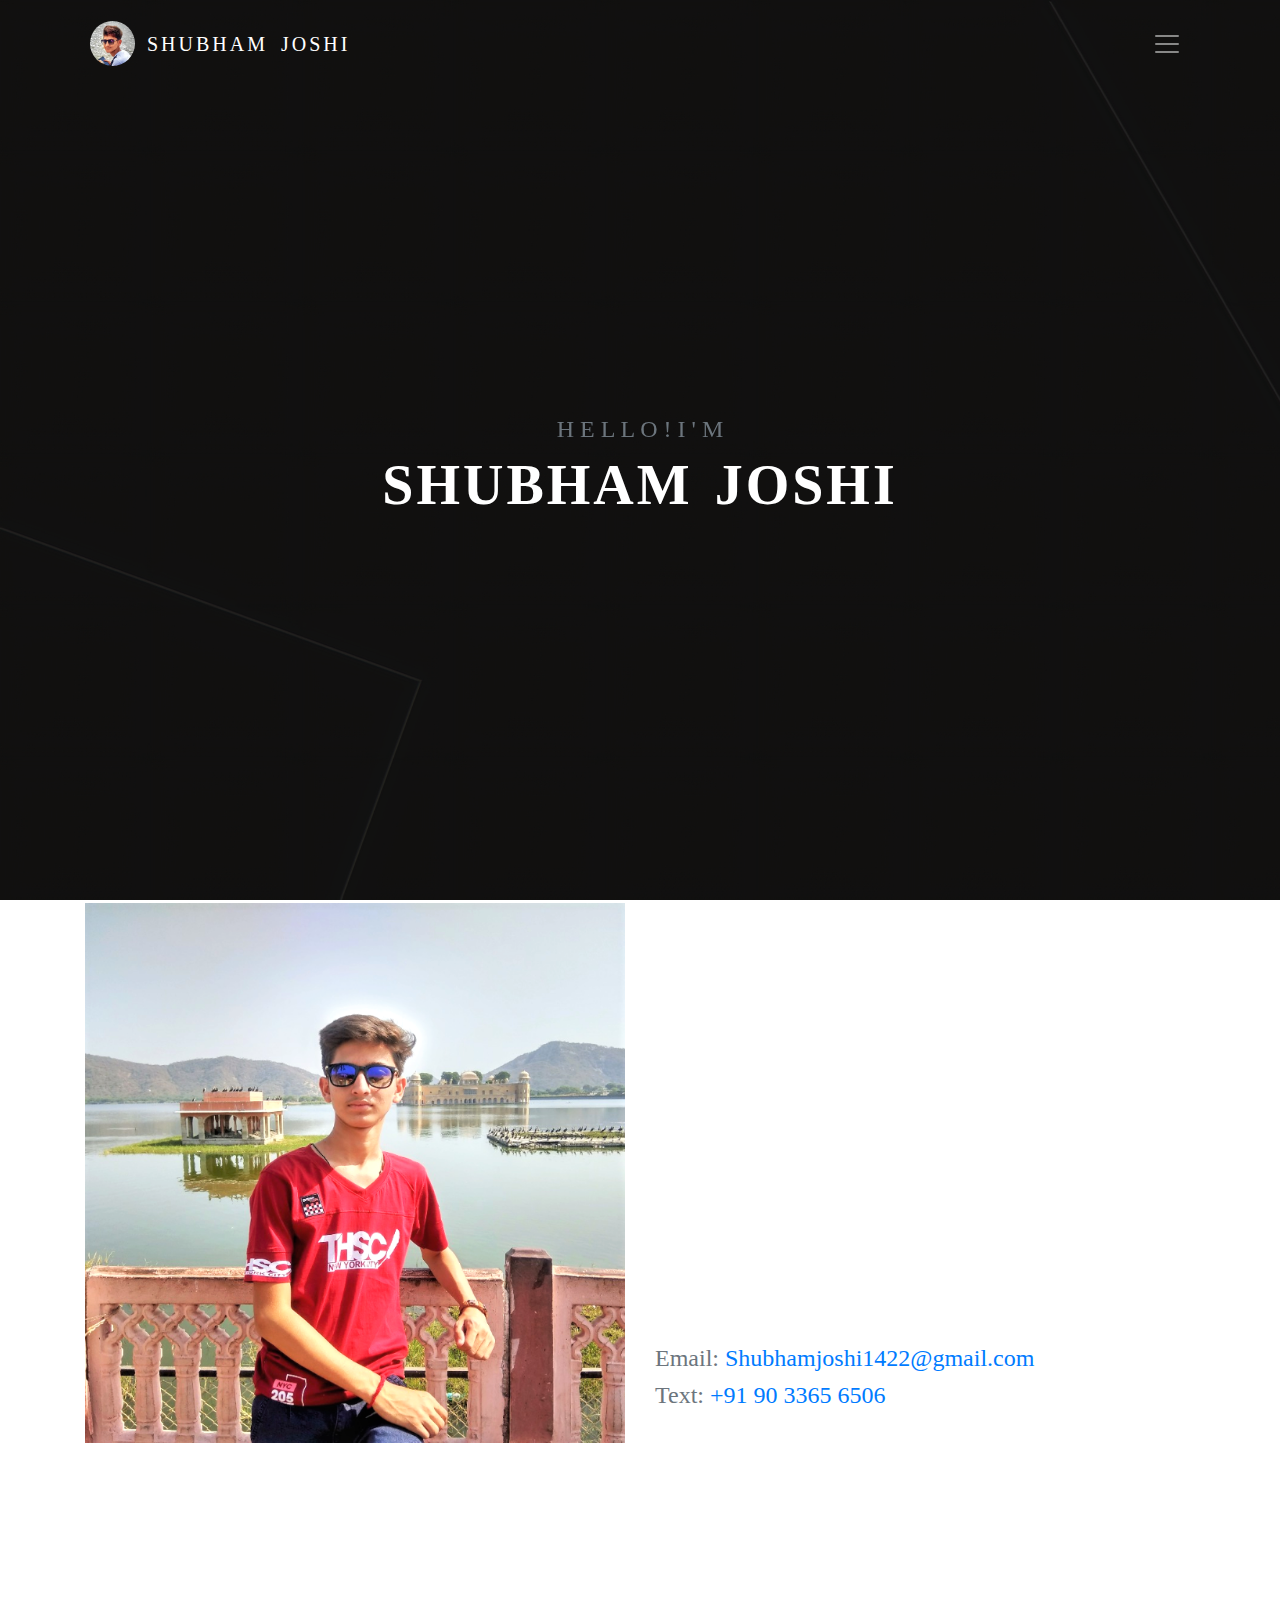
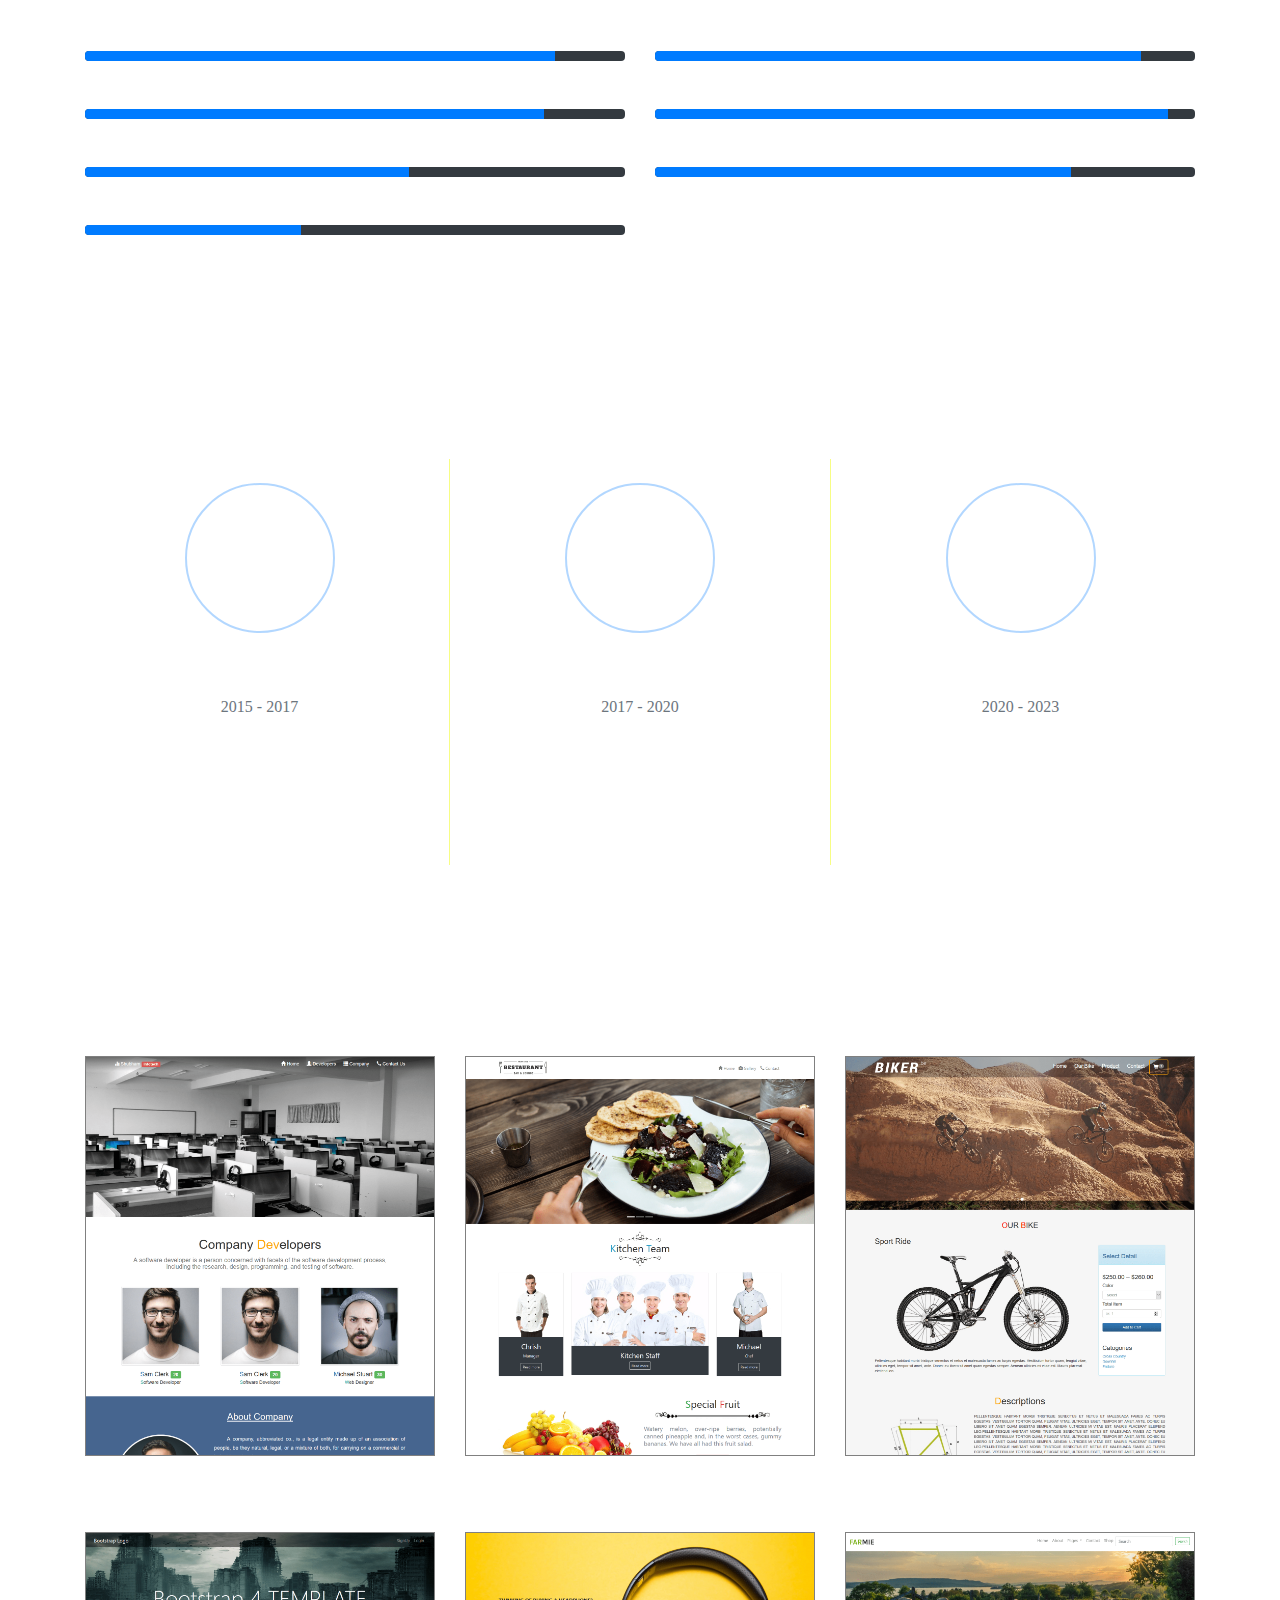
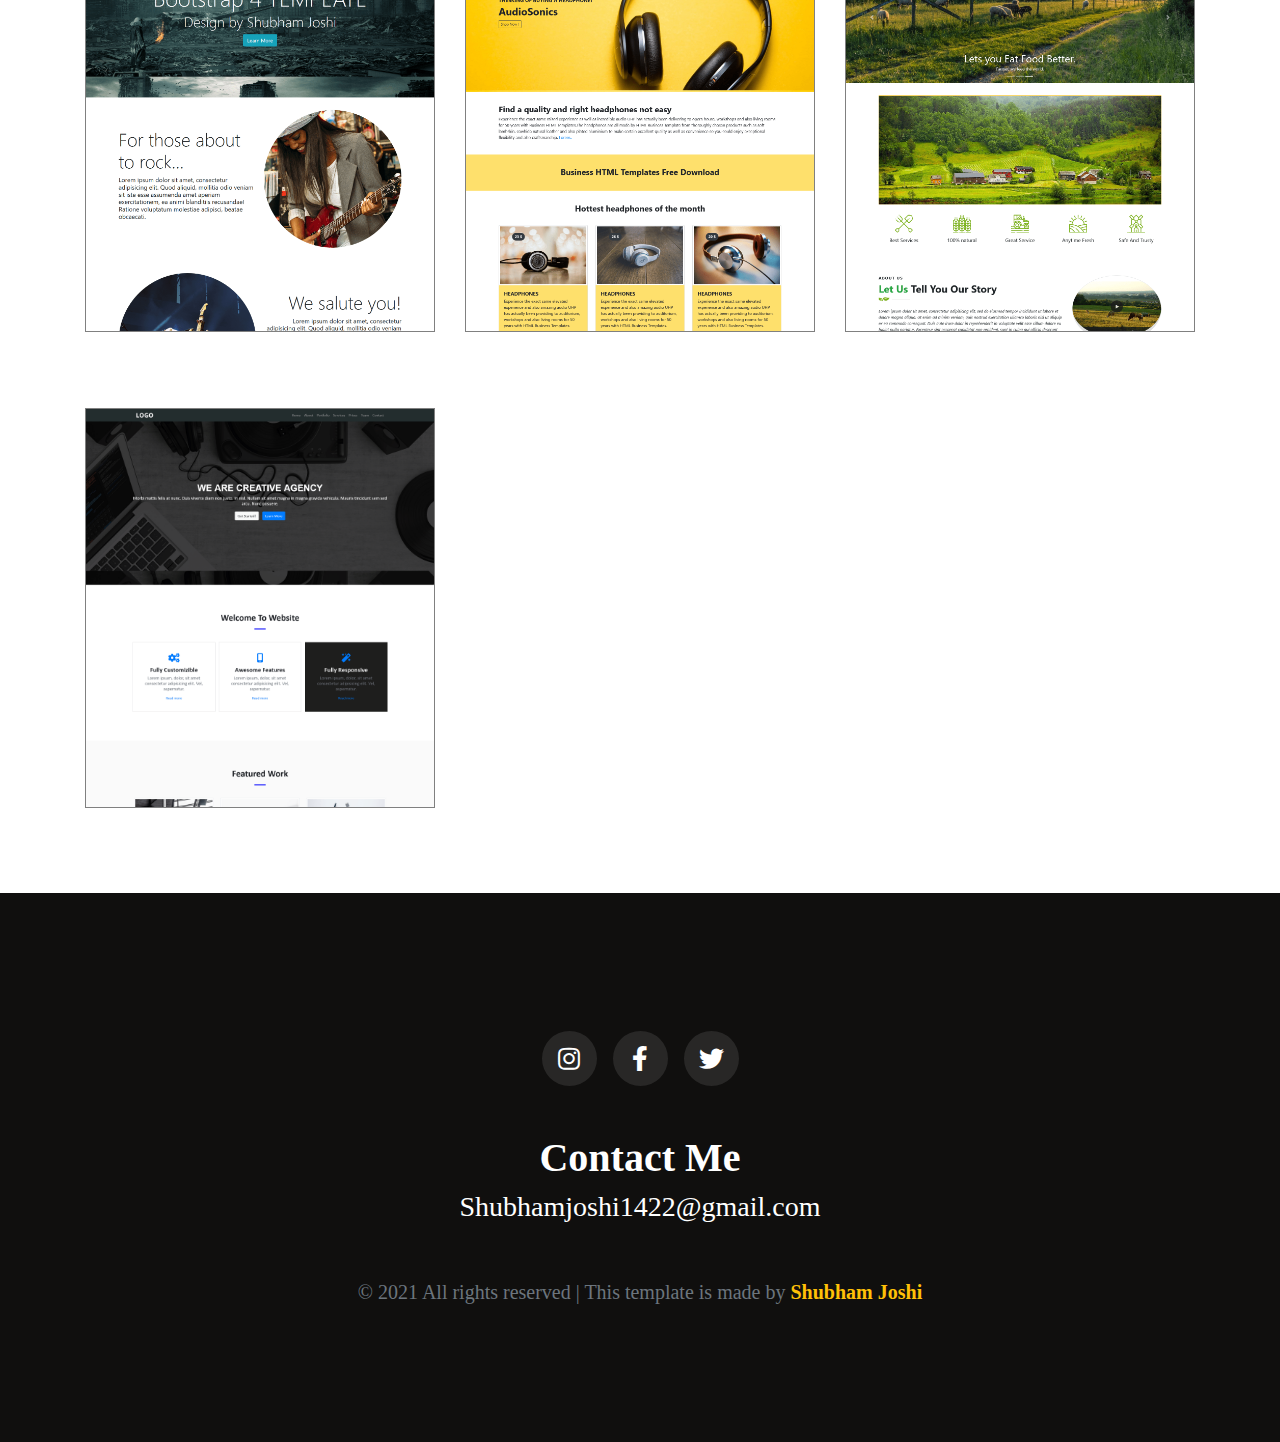
<file: index.html>
<html lang="en">
	<head>
		<title>Shubh_dx</title>
		<!-- Required meta tags -->
		<meta charset="utf-8">
		<meta name="viewport" content="width=device-width, initial-scale=1, shrink-to-fit=no">

		<!-- Bootstrap CSS -->
		<link rel="stylesheet" type="text/css" href="css/bootstrap.min.css">


		<!-- font-awesome CSS -->
		<link rel="stylesheet" type="text/css" href="css/all.css">

		<!-- font-awesome CSS -->
		<link rel="stylesheet" type="text/css" href="css/animate.min.css">


		<link rel="stylesheet" type="text/css" href="css/swiper-bundle.css">
		<link rel="stylesheet" type="text/css" href="css/swiper-bundle.min.css">


		<!-- Style -->
		<link rel="stylesheet" type="text/css" href="css/style.css">
	</head>
	<body>
		<!-- Main Design Start -->
		<div>

			<nav class="container navbar navbar-dark bg-danger bg-transparent py-3">
				<a href="" class="navbar-brand text-uppercase w-spacing l-spacing d-flex align-items-center">
					<span class="logomain mx-1 d-none d-sm-block"></span>
					<span class="mx-2">Shubham Joshi</span>
				</a>
				
				<button class="navbar-toggler border-0" data-toggle="collapse" data-target="#nav">
					<span class="navbar-toggler-icon"></span>
				</button>

				<div class="collapse navbar-collapse" id="nav">
					<span class="mr-auto"></span>
					<ul class="navbar-nav">
						<a href="#home" class="nav-item nav-link">Home</a>
						<a href="#about" class="nav-item nav-link">About</a>
						<a href="#skills" class="nav-item nav-link">Skills</a>
						<a href="#portfolio" class="nav-item nav-link">Portfolio</a>
						<a href="#contact" class="nav-item nav-link">Contact</a>
					</ul>
				</div>
			</nav>

			<section class="container-fluid py-sm-4" id="home">
				<div class="swiper-container">
				    <div class="swiper-wrapper">
				    	<div class="swiper-slide">
				    		<div>
								<p class="text-muted h4">
									H E L L O ! I ' M
								</p>
								<h1 class="font-weight-bold w-spacing l-spacing display-4 title-text">
									SHUBHAM JOSHI
								</h1>
							</div>
				    	</div>
				    	<div class="swiper-slide">
				     		<div>
								<p class="text-muted h4">
									I ' M FROM KESHOD
								</p>
								<h1 class="font-weight-bold w-spacing l-spacing display-4 title-text">
									A WEB DESIGNER
								</h1>
							</div>
				    	</div>
				    </div>
			  	</div>
			</section>	

			<section class="container-fluid py-5" id="about">	
				<div class="container">
					<h1 class="d-sm-block text-center text-white my-4 d-md-none">About Me</h1>
					<div class="row">
						<div class="col-md-6 d-flex align-items-center">
							<img src="images/1.png" class="img-fluid w-100" alt="">
						</div>
						<div class="col-md-6 flex-column">
							<div>
								<h1 class="bg-text font-weight-bold display-1 d-none d-md-block">ABOUT</h1>
								<p class="for-text d-none d-md-block">
									Hi, I'm Shubham Joshi
								</p>
							</div>
							<div>
								<p class="my-sm-3 py-3 text-white h5 text-left">An India based Designer specialized in web design,  fully able to create websites with latest technologies <span class="d-none d-lg-block d-sm-none">As well as able to convert your PSD to HTML Template.I have 3 years expereince in this sector</p>
								</span> 
							</div>
							<div class="py-1">
								<ul class="list-unstyled list-inline">
									<li class="list-inline-item">
										<a href="https://www.instagram.com/shubh_dx/" target="_blank" class="c-shape text-decoration-none ig"><i class="fab fa-instagram"></i></a>
									</li>
									<li class="list-inline-item">
										<a href="https://www.facebook.com/iShubh.dx" target="_blank" class="c-shape text-decoration-none fb"><i class="fab fa-facebook-f"></i></a>
									</li>
									<li class="list-inline-item">
										<a href="https://twitter.com/iShubh_dx" target="_blank" class="c-shape text-decoration-none tw"><i class="fab fa-twitter"></i></a>
									</li>
								</ul>							
							</div>
							<div>
								<h2 class="text-white footer-contact">Contact Me Here!</h2>
								<h4 class="text-muted footer-mail">Email: <a href="shubhamjoshi1422@gmail.com" class="text-decoration-none text-primary">Shubhamjoshi1422@gmail.com</a></h4>

								<h4 class="text-muted">Text: <a href="+91 903365606" class="text-decoration-none text-primary footer-mail">+91 90 3365 6506</a></h4>
							</div>
						</div>
					</div>
				</div>
			</section>	

			<section class="container-fluid py-5" id="skills">
				<h1 class="text-center text-white">Skills</h1>
				<div class="container">
					<div class="row my-3">
						
						<div class="col-md-6">
						
							<div class="my-3">
								<h5 class="text-white">HTML5</h5>
								<div class="progress bg-dark" style="height: 10px;">
									<div class="progress-bar progress-bar-animated bg-primary" style="width: 87%;">
			
									</div>
								</div>
								<h6 class="count-margin text-white float-right clearfix">87%</h6>
							</div>
							
							<div class="my-3">
								<h5 class="text-white">CSS3</h5>
								<div class="progress bg-dark" id="pb1" style="height: 10px;">
									<div class="progress-bar progress-bar-animated bg-primary " style="width: 85%;">
			
									</div>
								</div>
								<h6 class="count-margin text-white float-right clearfix">85%</h6>
							</div>
							<div class="my-3">
								<h5 class="text-white">jQuery</h5>
								<div class="progress bg-dark" id="pb1" style="height: 10px;">
									<div class="progress-bar progress-bar-animated bg-primary " style="width: 60%;">
			
									</div>
								</div>
								<h6 class="count-margin text-white float-right clearfix">60%</h6>
							</div>
							<div class="my-3">
								<h5 class="text-white">SASS</h5>
								<div class="progress bg-dark" id="pb1" style="height: 10px;">
									<div class="progress-bar progress-bar-animated bg-primary " style="width: 40%;">
			
									</div>
								</div>
								<h6 class="count-margin text-white float-right clearfix">40%</h6>
							</div>

						</div>
						<div class="col-md-6">
							<div class="my-3">
								<h5 class="text-white">Bootstrap</h5>
								<div class="progress bg-dark" id="pb1" style="height: 10px;">
									<div class="progress-bar progress-bar-animated bg-primary " style="width: 90%;">
			
									</div>
								</div>
								<h6 class="count-margin text-white float-right clearfix">90%</h6>
							</div>
							<div class="my-3">
								<h5 class="text-white">Responsive-Design</h5>
								<div class="progress bg-dark" id="pb1" style="height: 10px;">
									<div class="progress-bar progress-bar-animated bg-primary " style="width: 95%;">
			
									</div>
								</div>
							</div>
							<div class="my-3">
								<h5 class="text-white">Adobe Creative Cloud</h5>
								<div class="progress bg-dark" id="pb1" style="height: 10px;">
									<div class="progress-bar progress-bar-animated bg-primary " style="width: 77%;">
			
									</div>
								</div>
								<h6 class="count-margin text-white float-right clearfix">77%</h6>
							</div>
						</div>
					</div>
				</div>
			</section>

			<section class="container-fluid py-5">
				<h1 class="text-center text-white">Education</h1>
				<div class="container">
					<div class="row my-5">
						
						<div class="col-md-4 p-4 d-flex flex-column align-items-center border border-left-0 border-top-0 border-bottom-0 border-warning border-none">
							<div class="c-circle text-white edu-icn-hover">
								<i class="fas fa-school"></i>
							</div>
							<h2 class="mt-3 text-white">High School</h2>
							<p class="lea text-white text-muted">2015 - 2017</p>
							<p class="text-center text-white lead">
								 Secondary school from Sanjay Secondary School - KESHOD, affiliated with GSEB with <b>94.70 PR</b>
							</p>
						</div>

						<div class="col-md-4 p-4 d-flex flex-column align-items-center border-none">
							<div class="c-circle text-white edu-icn-hover">
								<i class="fas fa-university"></i>
							</div>
							<h2 class="mt-3 text-white">Diploma</h2>
							<p class="lea text-white text-muted">2017 - 2020</p>
							<p class="text-center text-white lead">
								Computer Engineering ( Diploma ) from A.V.P.T.I, Rajkot, affiliated with GTU with <b>CGPA 7.90 (79%)</b>
							</p>
						</div>

						<div class="col-md-4 p-4 d-flex flex-column align-items-center border border-right-0 border-top-0 border-bottom-0 border-warning border-none">
							<div class="c-circle text-white edu-icn-hover">
								<i class="fas fa-graduation-cap"></i>
							</div>
							<h2 class="mt-3 text-white">B.E</h2>
							<p class="lea text-white text-muted">2020 - 2023</p>
							<p class="text-center text-white lead">
								Studying Computer Engineering ( B.E ) at O.E.C, Junagadh
							</p>
						</div>
						
					</div>
				</div>
			</section>

			<section class="container py-4" id="portfolio">
				<h1 class="text-center text-white">Checkout My Portfolio!</h1>
				<div class="row">
					<div class="col-md-4 text-center">
						<a href="portfolios\infoway\index.html" target="blank">
							<div class="portfolio-img" style="background-image: url('images/portfolio/2.png');">
							
							</div>
						</a>
						<p class="lead text-white">IT Company</p>
					</div>
		
					<div class="col-md-4 text-center">
						<a href="portfolios\Restaurent\index.html" target="blank">
							<div class="portfolio-img" style="background-image: url('images/portfolio/3.png');">
							
							</div>
						</a>
						<p class="lead text-white">Restaurent</p>
					</div>
					<div class="col-md-4 text-center">
						<a href="portfolios\Cycle Store\index.html" target="blank">
							<div class="portfolio-img" style="background-image: url('images/portfolio/4.png');">
							
							</div>
						</a>
						<p class="lead text-white">Bicycle Shop</p>
					</div>
					<div class="col-md-4 text-center">
						<a href="portfolios\Simple 4\index.html" target="blank">
							<div class="portfolio-img" style="background-image: url('images/portfolio/7.png');">
							
							</div>
						</a>
						<p class="lead text-white">Bootstrap 4</p>
					</div>
					<div class="col-md-4 text-center">
						<a href="portfolios\Audio Sonic\index.html" target="blank">
							<div class="portfolio-img" style="background-image: url('images/portfolio/8.png');">
							
							</div>
						</a>
						<p class="lead text-white">Audio Sonic</p>
					</div>
					<div class="col-md-4 text-center">
						<a href="portfolios\farmia\index.html" target="blank">
							<div class="portfolio-img" style="background-image: url('images/portfolio/9.png');">
							
							</div>
						</a>
						<p class="lead text-white">Farmie</p>
					</div>
					<div class="col-md-4 text-center">
						<a href="portfolios/Creatly/index.html" target="blank">
							<div class="portfolio-img" style="background-image: url('images/portfolio/10.png');">
							
							</div>
						</a>
						<p class="lead text-white">Creatly</p>
					</div>
				</div>

			</section>

			<footer id="contact">
				<div class="container-fluid d-flex align-items-center justify-content-center flex-column">
					<ul class="my-5 list-unstyled list-inline d-flex justify-content-center align-items-center">
						<li class="list-inline-item mx-2">
							<a href="https://www.instagram.com/shubh_dx/" target="_blank" class="c-shape text-decoration-none ig"><i class="fab fa-instagram"></i></a>
						</li>
						<li class="list-inline-item mx-2">
							<a href="https://www.facebook.com/iShubh.dx" target="_blank" class="c-shape text-decoration-none fb"><i class="fab fa-facebook-f"></i></a>
						</li>
						<li class="list-inline-item mx-2">
							<a href="https://twitter.com/iShubh_dx" target="_blank" class="c-shape text-decoration-none tw"><i class="fab fa-twitter"></i></a>
						</li>
					</ul>
					<h1 class="mx-4 text-white footer-contact font-weight-bold text-center">Contact Me</h1>
					<a class="h3 mx-4 mx-xs-5 footer-mail text-white text-decoration-none text-center" href="shubhamjoshi1422@gmail.com">Shubhamjoshi1422@gmail.com</a>
					<p class="text-muted h5 my-5 mx-4 footer-text text-center">&copy; 2021 All rights reserved | This template is made by <b class="text-warning">Shubham Joshi</b></p>
				</div>
			</footer>
		</div>
		<!-- Main Design End -->

		<script src="js/jquery-3.5.1.slim.min.js"></script>
		<script src="js/bootstrap.bundle.min.js"></script>  
		<script src="js/wow.min.js"></script>
		<script src="js/swiper-bundle.js"></script>
		<script src="js/swiper-bundle.min.js"></script>
		<script>
			new WOW().init();
			$(document).ready(function(){
			  $('[data-toggle="tooltip"]').tooltip();
			});
			$(function () {
			  $('[data-toggle="popover"]').popover()
			});
			$(document).ready(function(){
			  $('.toast').toast();
			});
			$(function(){
			  $('.toast').toast();
			});
			// Initialize Swiper
			var swiper = new Swiper('.swiper-container');
		    var swiper = new Swiper('.swiper-container', {
		      navigation: {
		        nextEl: '.swiper-button-next',
		        prevEl: '.swiper-button-prev',
		      },
		      pagination: {
		        el: '.swiper-pagination',
		        dynamicBullets: true,
		      }
		    });
		    jQuery(document).ready(function($){
			  'use strict';

			  $.Scrollax();
			});
		</script>
	</body>
</html>
</file>
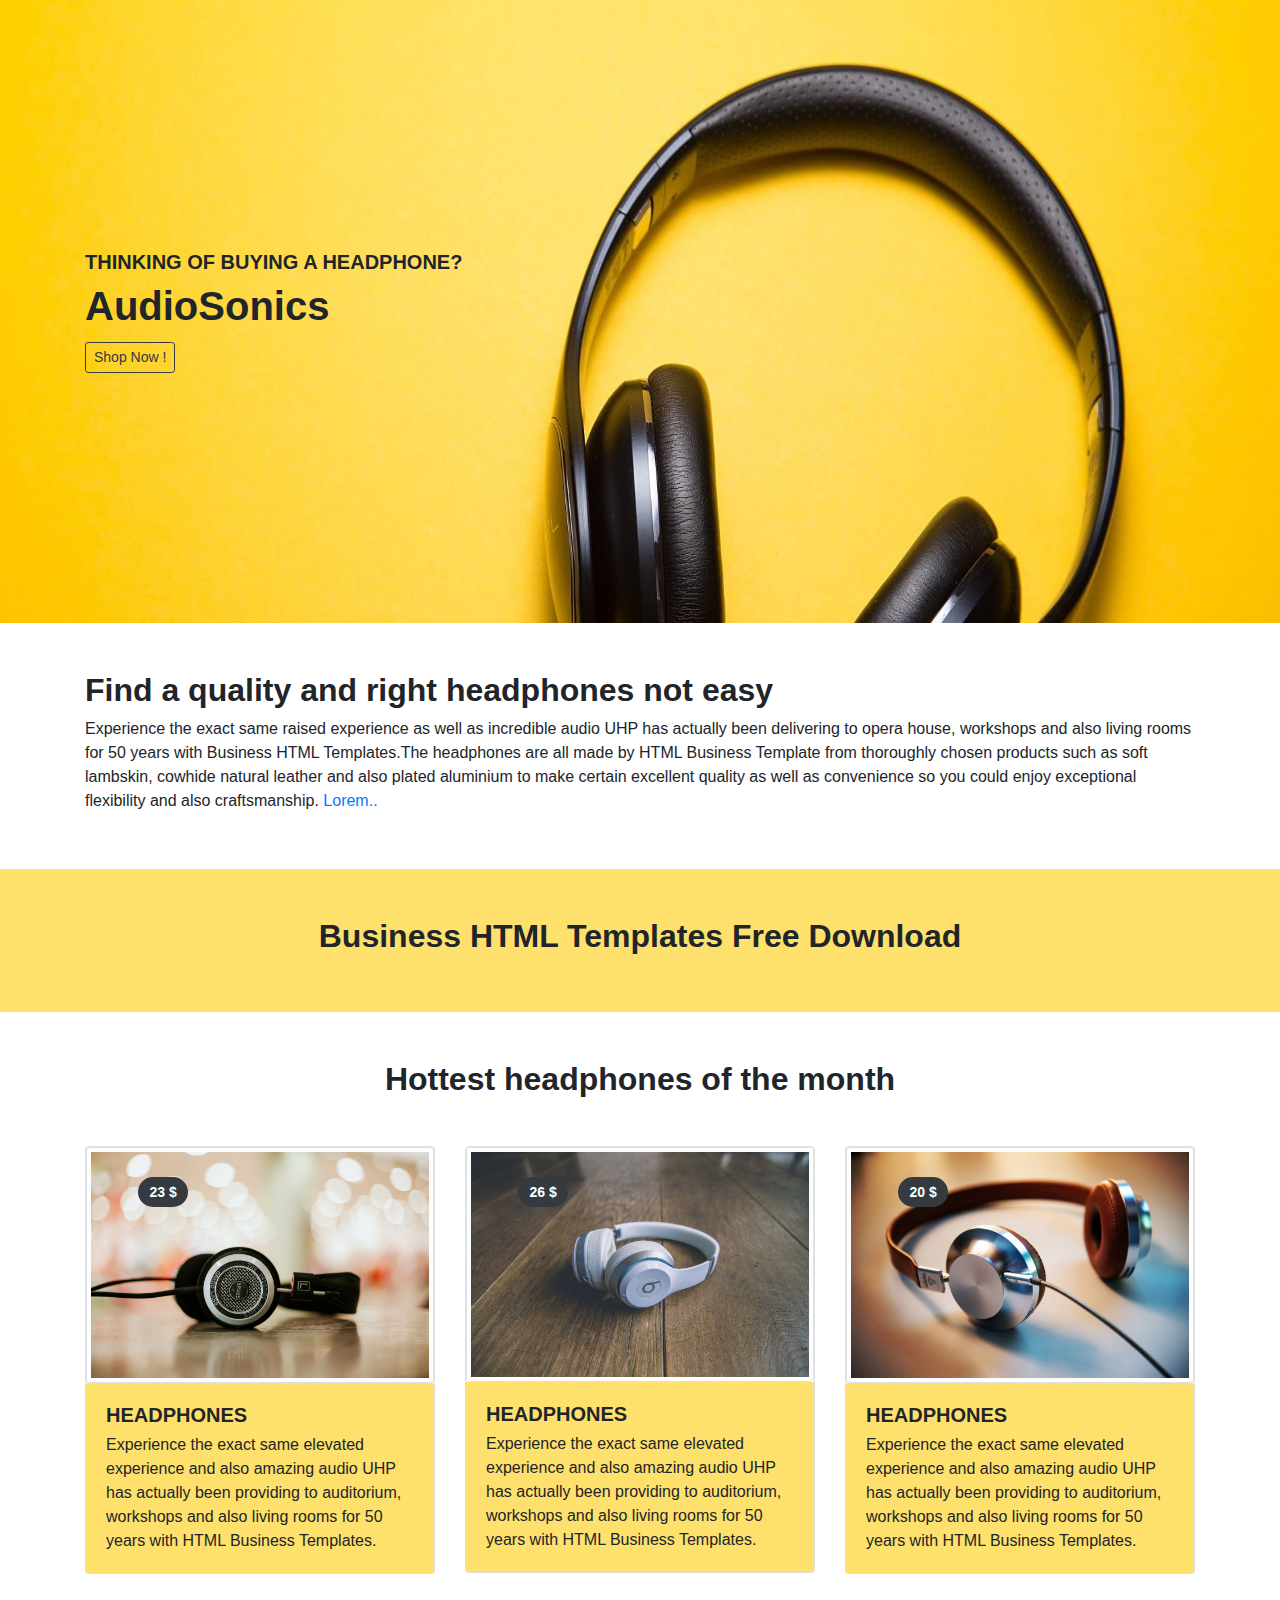
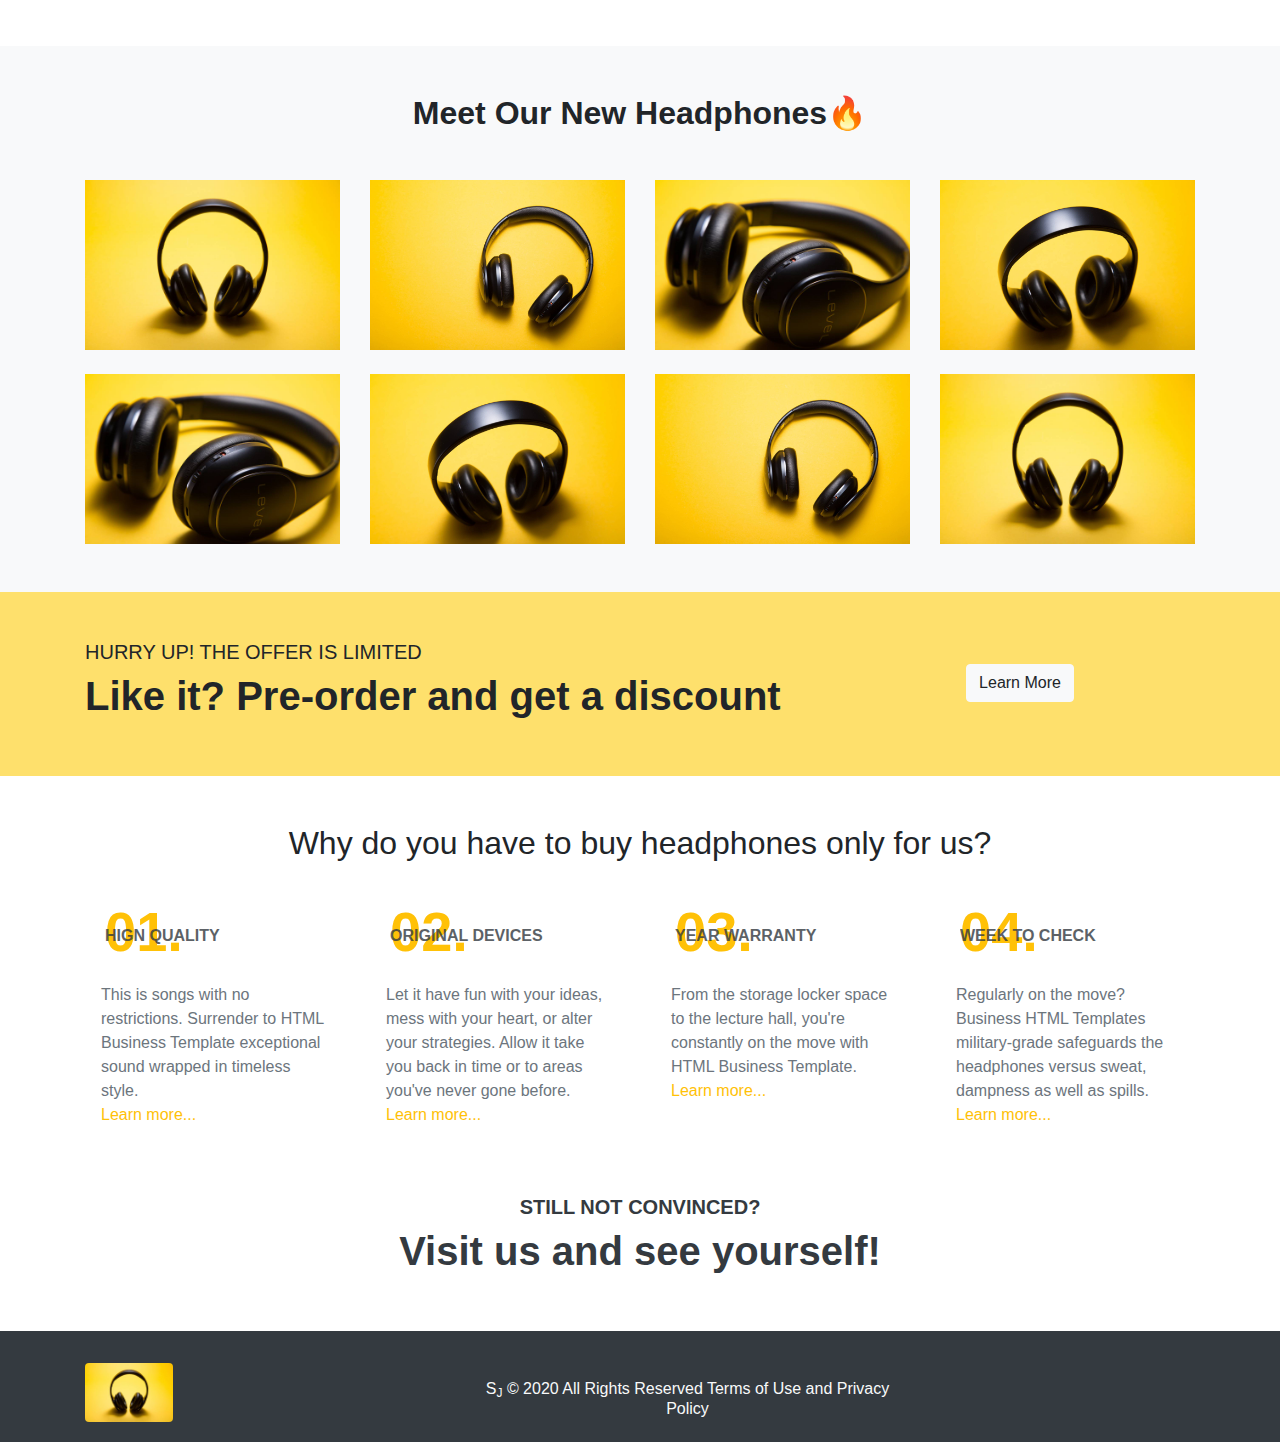
<file: portfolios/Audio Sonic/index.html>
<!DOCTYPE html>
<html lang="en">
	<head> 
		<meta charset="utf-8">
		<meta name="viewport" content="width=device-width, initial-scale=1, shrink-to-fit=no">
		<title>Audio Sonics</title>
		<link rel="icon" href="images/logo.png">
		<link rel="stylesheet" href="css/bootstrap.min.css"><!-- bs4 css -->
		<link rel="stylesheet" type="text/css" href="css/all.css"><!-- FA -->
		<link rel="stylesheet" type="text/css" href="css/animate.css"><!-- wow -->
		<link rel="stylesheet" type="text/css" href="css/style.css"><!-- custom -->
		<script src="js/wow.min.js"></script><!-- wow js  -->
		<script>
			new WOW().init();
		</script>
	</head>
	<body>
		<div> <!-- Main Div Start -->
			
			<!-- navbar start -->
			<!-- <nav class="navbar navbar-fixed-top navbar-light bg-warning">
				<a href="#" title="Brand" class="navbar-brand">
				
				</a>
				<button class="navbar-toggler" data-toggle="collapse" data-target="#cl">
					<a href="#" class="navbar-toggler-icon"></a>
				</button>
				<div class="collapse navbar-collapse" id="cl">
					<ul class="navbar-nav">
						<div class="text-center">	
							<li class="nav-item">
								<a href="#" class="nav-link">Home</a>
							</li>
							<li class="nav-item">
								<a href="#" class="nav-link">Watch Now</a>
							</li>
							<li class="nav-item">
								<a href="#" class="nav-link">Connect</a>
							</li>
						</div>
					</ul>
				</div>
			</nav> -->
			<!-- navbar start -->
			
			<!-- header start -->
			<header class="header">
				<div class="container text-left h-text-div">
					<h5 class="font-weight-bold head-sub-txt1">THINKING OF BUYING A HEADPHONE?</h5>
					<h1 class="h1 font-weight-bold head-txt1">AudioSonics</h1>
					<button type="submit" class="btn btn-md btn-outline-dark mt-1 h-btn btn-sm">
						Shop Now !
					</button>	
				</div>
			</header>
			<!-- header Over -->
			
			<!-- Section 2 start -->
			<section class="bg-white pt-5 pb-5 float-left clearfix w-100 sec-uni">
				<div class="container">
					<h2 class="font-weight-bold head-title-text">Find a quality and right headphones not easy</h2>
					<h6 class="mt-1 text-left sec2-lh">Experience the exact same raised experience as well as incredible audio UHP has actually been delivering to opera house, workshops and also living rooms for 50 years with Business HTML Templates.The headphones are all made by HTML Business Template from thoroughly chosen products such as soft lambskin, cowhide natural leather and also plated aluminium to make certain excellent quality as well as convenience so you could enjoy exceptional flexibility and also craftsmanship.
						<a href="index.html" class="clearfix ">Lorem..</a>
					</h6>
			</section>
			<!-- Section 2 Over -->

			<!-- Section 3 start -->
			<section class="sec3-bgclr pt-5 pb-5 float-left clearfix w-100 sec-uni">
				<div class="container">
					<h2 class="font-weight-bold text-center head-title-text">Business HTML Templates Free Download</h2>
				</div>
			</section>
			<!-- Section 3 Over -->

			<!-- Section 4 start -->
			<section class="bg-white pt-5 pb-5 float-left clearfix w-100 sec-uni">
				<div class="container">
					<h2 class="font-weight-bold text-center head-title-text">Hottest headphones of the month</h2>
					<div>
						<div class="row mt-5">

							<div class="col-md-4 mb-sm-4">
								<div class="card">
									<img src="images/03.jpg" class="img-fluid img-thumbnail">
									<h1 class="sec4-bdg badge pt-2 pb-2 badge-dark badge-pill">23 $</h1>
									<div class="card-body sec3-bgclr">
										<h4 class="card-title font-weight-bold h5">
											HEADPHONES
										</h4>
										<p class="card-subtitle">
											Experience the exact same elevated experience and also amazing audio UHP has actually been providing to auditorium, workshops and also living rooms for 50 years with HTML Business Templates. 
										</p>
									</div>
								</div>
							</div>

							<div class="col-md-4 mb-sm-4">
								<div class="card card-mg-top">
									<img src="images/05.jpg" class="img-fluid img-thumbnail">
									<h1 class="sec4-bdg badge pt-2 pb-2 badge-dark badge-pill">26 $</h1>
									<div class="card-body sec3-bgclr">
										<h4 class="card-title font-weight-bold h5">
											HEADPHONES
										</h4>
										<p class="card-subtitle">
											Experience the exact same elevated experience and also amazing audio UHP has actually been providing to auditorium, workshops and also living rooms for 50 years with HTML Business Templates. 
										</p>
									</div>
								</div>
							</div>

							<div class="col-md-4 mb-sm-4">
								<div class="card card-mg-top">
									<img src="images/04.jpg" class="img-fluid img-thumbnail">
									<h1 class="sec4-bdg badge pt-2 pb-2 badge-dark badge-pill">20 $</h1>
									<div class="card-body sec3-bgclr">
										<h4 class="card-title font-weight-bold h5">
											HEADPHONES
										</h4>
										<p class="card-subtitle">
											Experience the exact same elevated experience and also amazing audio UHP has actually been providing to auditorium, workshops and also living rooms for 50 years with HTML Business Templates. 
										</p>
									</div>
								</div>
							</div>

						</div>						
					</div>
				</div>
			</section>
			<!-- Section 3 Over -->

			<!-- Section 4 Start -->
			<section class="bg-light pt-5 pb-5 float-left clearfix w-100 sec-uni">
				<h2 class="font-weight-bold text-center head-title-text">Meet Our New Headphones🔥</h2>
				<div class="container mt-5">
					
					<div class="row">
						<div class="col-md-3">
							<a href="#">
								<img src="images/gallery00.jpg" class="img-fluid">
							</a> 
						</div>
						<div class="col-md-3">
							<a href="#">
								<img src="images/malte-wingen-381988-1920x1280.jpg" class="img-fluid">
							</a> 
						</div>
						<div class="col-md-3">
							<a href="#">
								<img src="images/gallery02.jpg" class="img-fluid">
							</a> 
						</div>
						<div class="col-md-3">
							<a href="#">
								<img src="images/malte-wingen-382148-1920x1280.jpg" class="img-fluid">
							</a> 
						</div>
					</div>

					<div class="row mt-4">
						<div class="col-md-3">
							<a href="#">
								<img src="images/gallery02.jpg" class="img-fluid">
							</a> 
						</div>
						<div class="col-md-3">
							<a href="#">
								<img src="images/malte-wingen-382148-1920x1280.jpg" class="img-fluid">
							</a> 
						</div>
						<div class="col-md-3">
							<a href="#">
								<img src="images/malte-wingen-381988-1920x1280.jpg" class="img-fluid">
							</a> 
						</div>
						<div class="col-md-3">
							<a href="#">
								<img src="images/gallery00.jpg" class="img-fluid">
							</a> 
						</div>
					</div>

				</div>
			</section>
			<!-- Section 4 Over -->
			
			<!-- Section 5 Start -->
			<section class="sec3-bgclr pt-5 pb-5 float-left clearfix w-100 sec-uni">
				<div class="container">
					<div class="row">
						<div class="col-md-8">
							<p class="h5">HURRY UP! THE OFFER IS LIMITED</p>
							<h1 class="font-weight-bold head-title-text">Like it? Pre-order and get a discount</h1>
						</div>
						<div class="col-md-4">
							<button type="submit" class="btn btn-light rounded-corner mx-auto d-block mt-4">Learn More</button>
						</div>
					</div>
				</div>
			</section>
			<!-- Section 5 Over -->

			<!-- Section 6 start -->
			<section class=" bg-white pt-5 pb-5 float-left clearfix w-100 sec-uni">
				<h2 class="text-center sec6-head">Why do you have to buy headphones only for us?</h2>
				<div class="container">
					<div class="row mt-4">
						
						<div class="col-md-3">
							<div class="card border-0">
								<div class="card-header bg-white border-0">
									<h6 class="sec6-txt text-dark font-weight-bold text-uppercase">
										Hign Quality
									</h6>
									<h1 class="display-4 card-title font-weight-bold text-warning sec6-num">
										01.
									</h1>
								</div>
								<div class="card-body pt-0 px-md-3">
									<h6 class="sec2-lh card-subtitle text-muted text-left">
										This is songs with no restrictions. Surrender to HTML Business Template exceptional sound wrapped in timeless style.
									</h6>
									<a href="#" class="h6 text-warning a-decoration">
										Learn more...
									</a>
								</div>
							</div>							
						</div>

						<div class="col-md-3">
							<div class="card border-0">
								<div class="card-header bg-white border-0">
									<h6 class="sec6-txt text-dark font-weight-bold text-uppercase">
										ORIGINAL DEVICES
									</h6>
									<h1 class="display-4 card-title font-weight-bold text-warning sec6-num">
										02.
									</h1>
								</div>
								<div class="card-body pt-0 px-md-3">	
									<h6 class="sec2-lh card-subtitle text-muted text-left">
										Let it have fun with your ideas, mess with your heart, or alter your strategies. Allow it take you back in time or to areas you've never gone before.
									</h6>
									<a href="#" class="h6 text-warning a-decoration">
										Learn more...
									</a>
								</div>
							</div>							
						</div>

						<div class="col-md-3">
							<div class="card border-0">
								<div class="card-header bg-white border-0">
									<h6 class="sec6-txt text-dark font-weight-bold text-uppercase">
										YEAR WARRANTY
									</h6>
									<h1 class="display-4 card-title font-weight-bold text-warning sec6-num">
										03.
									</h1>
								</div>
								<div class="card-body pt-0 px-md-3">	
									<h6 class="sec2-lh card-subtitle text-muted text-left">
										From the storage locker space to the lecture hall, you're constantly on the move with HTML Business Template. 
									</h6>
									<a href="#" class="h6 text-warning a-decoration">
										Learn more...
									</a>
								</div>
							</div>							
						</div>

						<div class="col-md-3">
							<div class="card border-0">
								<div class="card-header bg-white border-0">
									<h6 class="sec6-txt text-dark font-weight-bold text-uppercase">
										WEEK TO CHECK
									</h6>
									<h1 class="display-4 card-title font-weight-bold text-warning sec6-num">
										04.
									</h1>
								</div>
								<div class="card-body pt-0 px-md-3">	
									<h6 class="sec2-lh card-subtitle text-muted text-left">
										Regularly on the move? Business HTML Templates military-grade safeguards the headphones versus sweat, dampness as well as spills.
									</h6>
									<a href="#" class="h6 text-warning a-decoration">
										Learn more...
									</a>
								</div>
							</div>							
						</div>

					</div>
				</div>
				<h5 class="mt-5 text-center text-dark font-weight-bold">STILL NOT CONVINCED?</h5>
				<h1 class="text-center text-dark font-weight-bold head-title-text">Visit us and see yourself!</h1>
				<div class="embed-responsive-item">
					
				</div>
			</section>
			<!-- Section 6 Over -->
			
			<!-- Section 7 start -->
			<section class="bg-dark pt-3 pb-3 float-left clearfix w-100 sec-uni	">
				<div class="container">
					<div class="row mt-3">
						<div class="col-md-4">
							<img src="images/gallery00-384x256.jpg" class="img-fluid w-25 rounded img-hd">
						</div>
						<div class="col-md-5 offset">
							<h6 class="text-center text-light mt-3 footer-text"><span>S<sub>J</sub> © 2020 All Rights Reserved Terms of Use and Privacy Policy</span></h6>
						</div>
					</div>
				</div>
			</section>
			<!-- Section 7 over -->

		</div> <!-- Main Div Over -->
		<!-- bootstra js calling -->
		<script src="js/jquery-3.3.1.slim.min.js"></script>
		<script src="js/popper.min.js"></script>
		<script src="js/bootstrap.min.js"></script>
	</body>
</html>
</file>
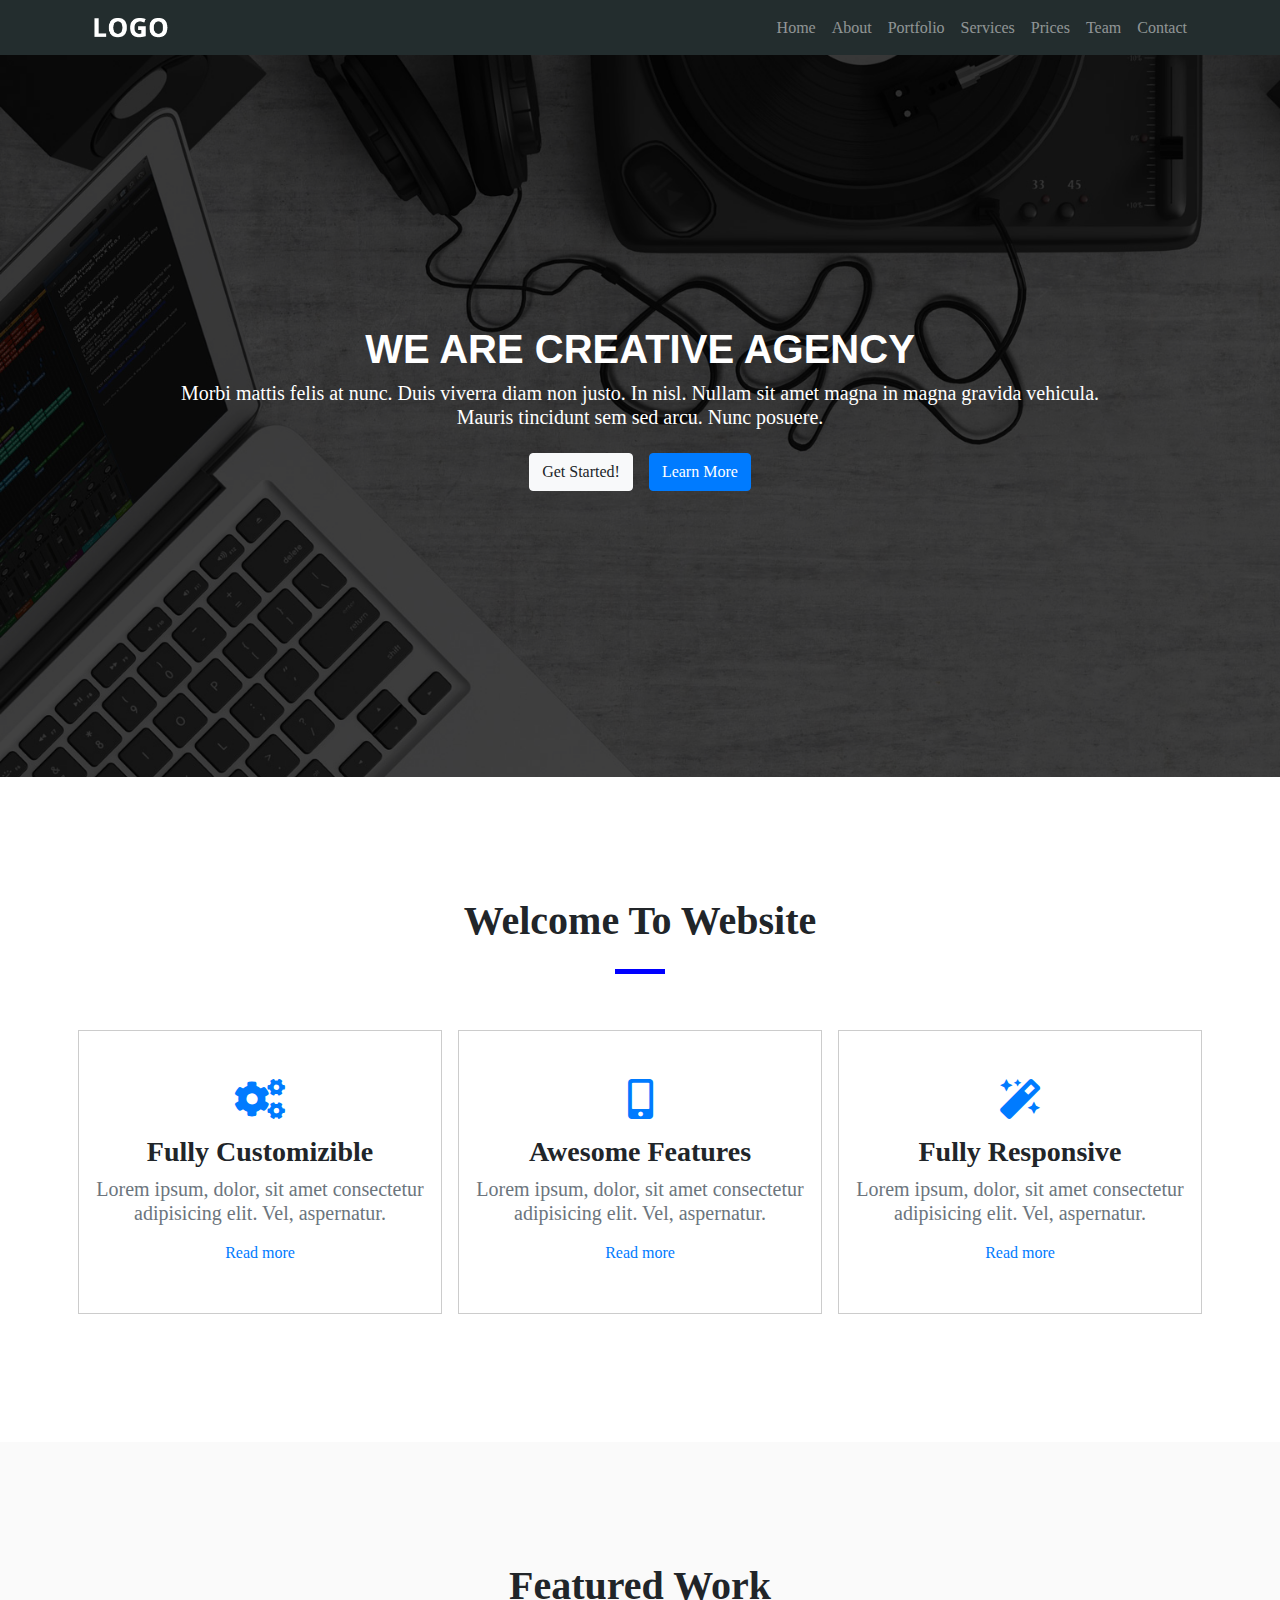
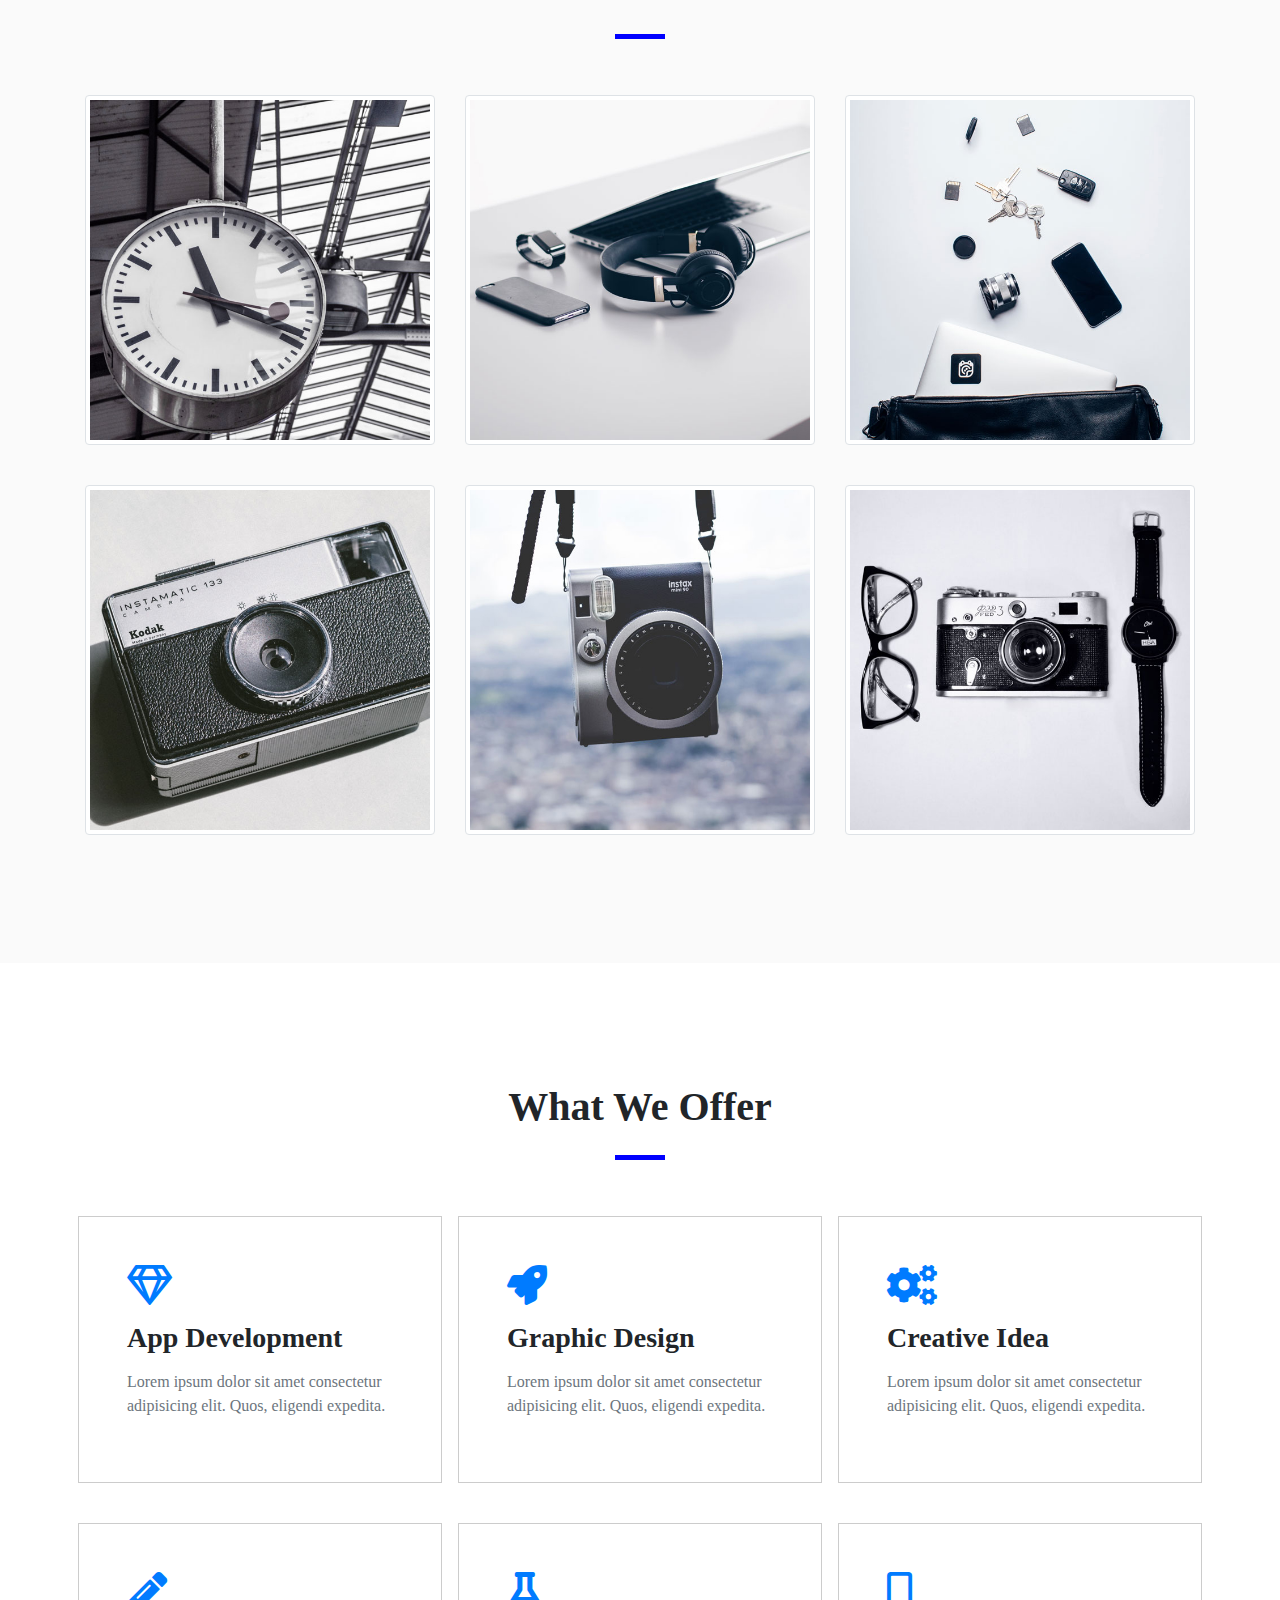
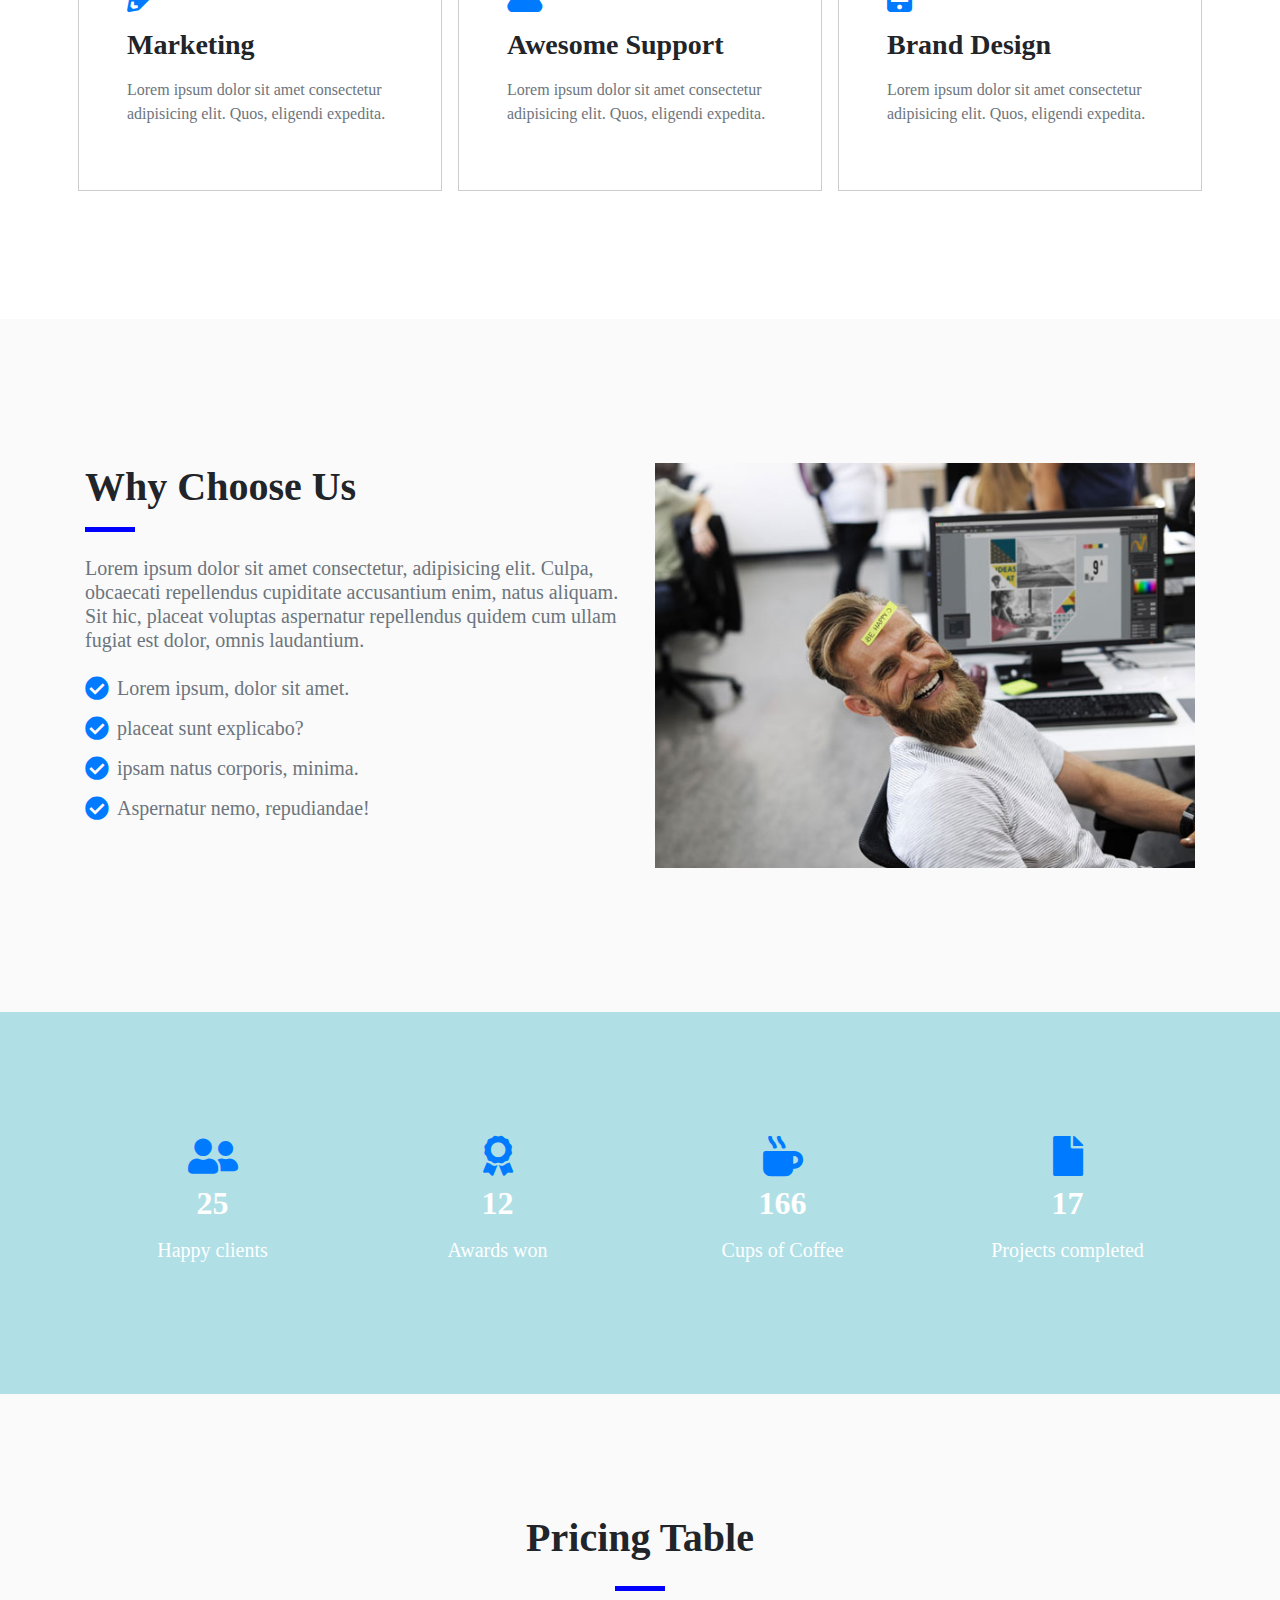
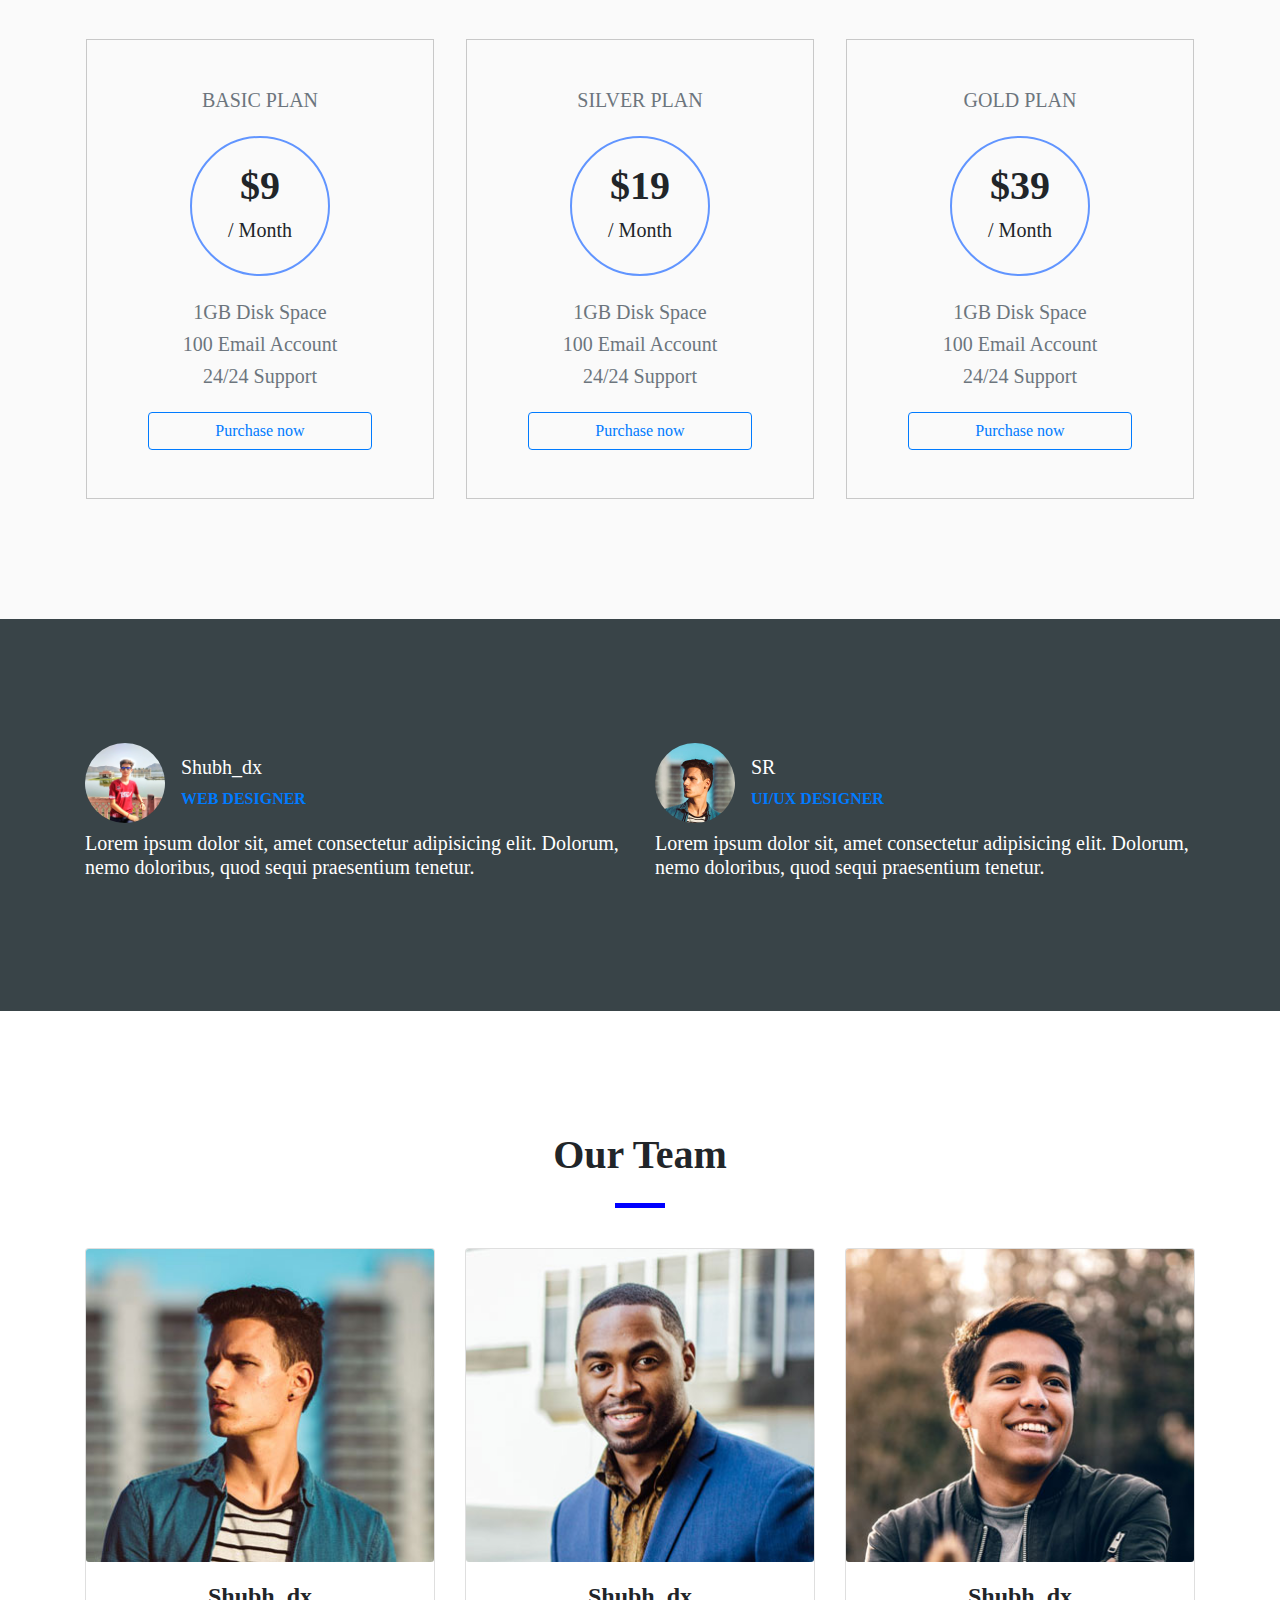
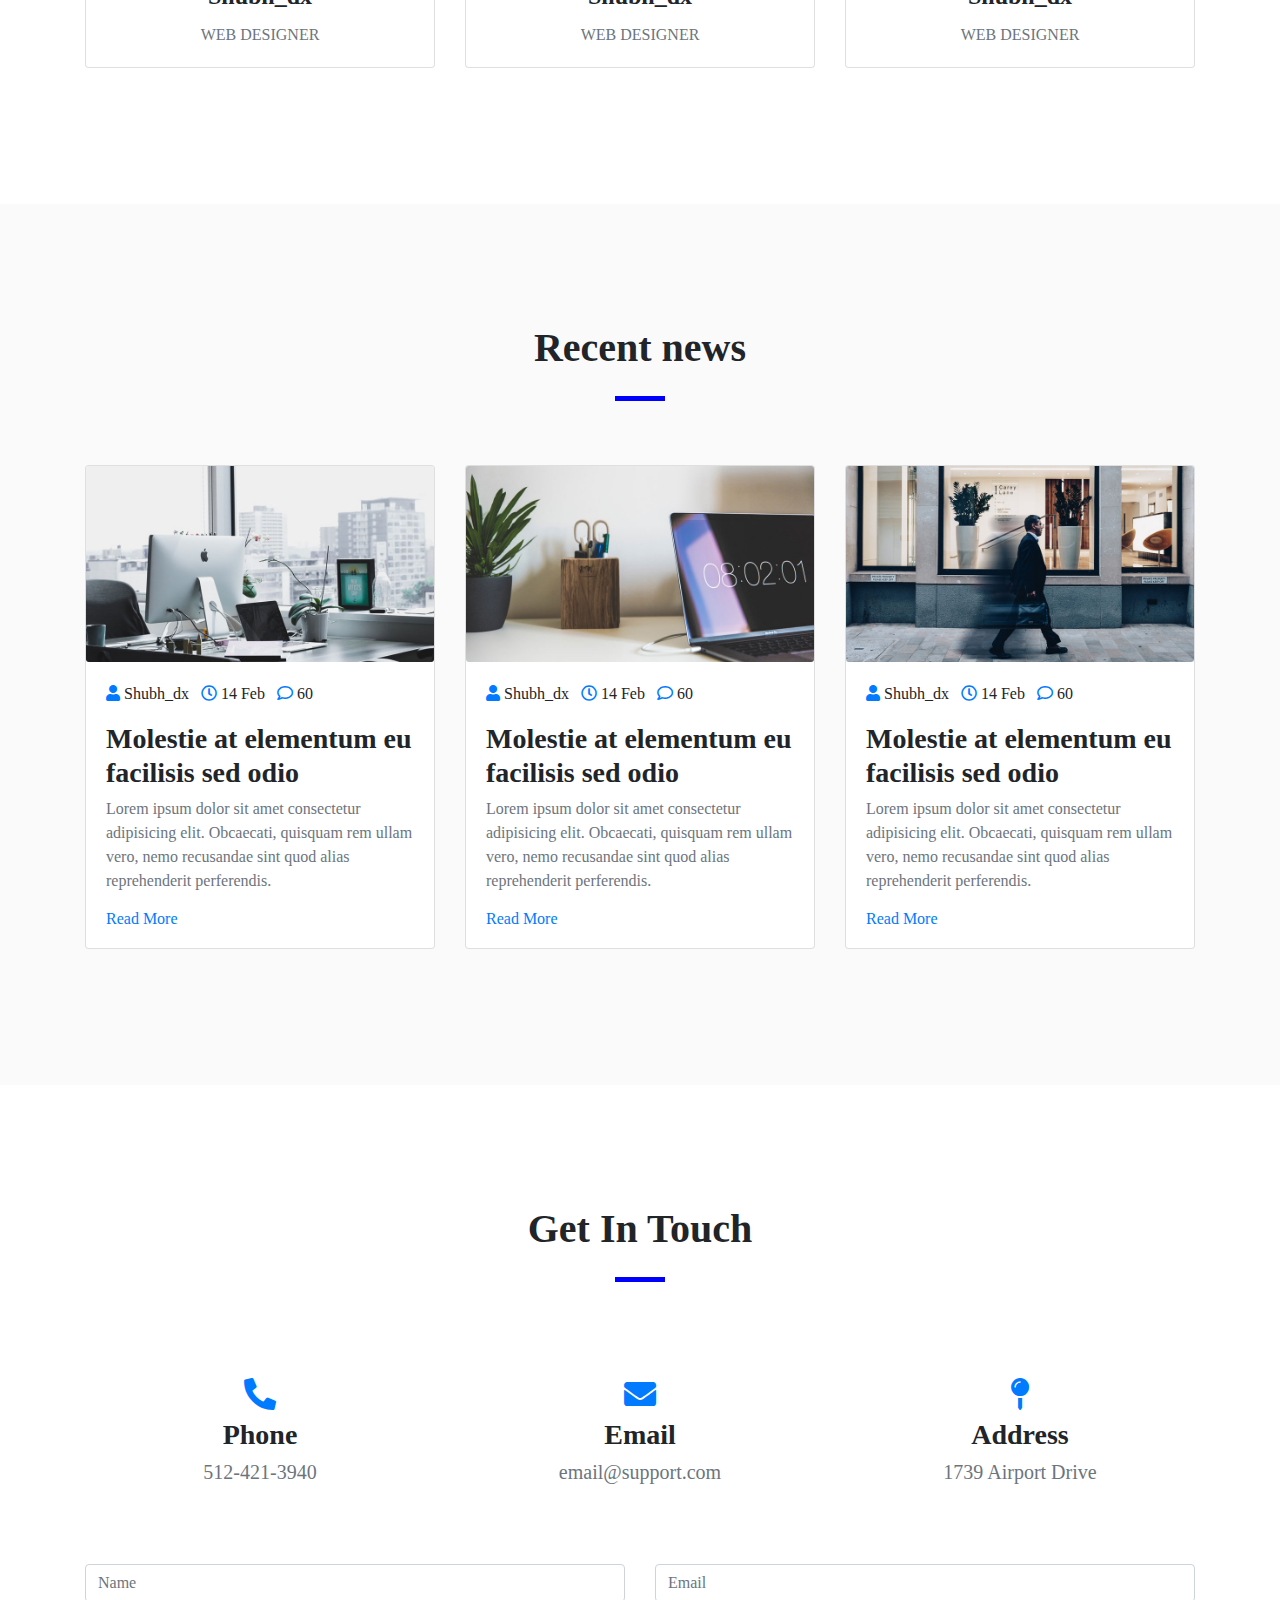
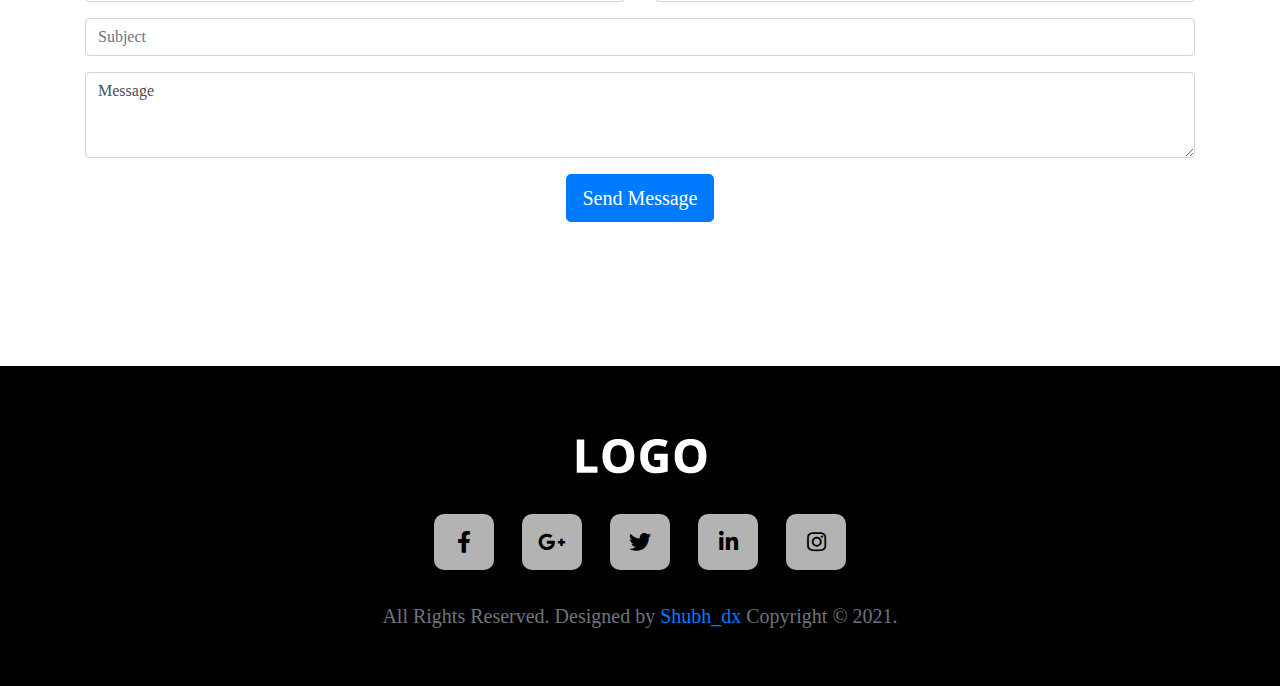
<file: portfolios/Creatly/index.html>
<html lang="en">
	<head>
		<title>Creatly</title>
		<!-- Required meta tags -->
		<meta charset="utf-8">
		<meta name="viewport" content="width=device-width, initial-scale=1, shrink-to-fit=no">

		<!-- Bootstrap CSS -->
		<link rel="stylesheet" type="text/css" href="css/bootstrap.min.css">


		<!-- font-awesome CSS -->
		<link rel="stylesheet" type="text/css" href="css/all.css">

		<!-- font-awesome CSS -->
		<link rel="stylesheet" type="text/css" href="css/animate.min.css">


		<link rel="stylesheet" type="text/css" href="css/swiper-bundle.css">
		<link rel="stylesheet" type="text/css" href="css/swiper-bundle.min.css">


		<!-- Style -->
		<link rel="stylesheet" type="text/css" href="css/style.css">
	</head>
	<body>
		<!-- main template start -->
		<div>
				
			<!-- navbar start	 -->
			<nav class="navbar navbar-dark navbar-expand-lg py-0 bg-nav">
				<div class="container">
					<a href="#" class="navbar-brand font-weight-bold">
						<img src="images/logo-alt.png" alt="" class="navbar-brand-logo">
					</a>

					<button class="navbar-toggler" data-toggle="collapse" data-target="#navbar">
						<span class="navbar-toggler-icon"></span>
					</button>

					<div class="collapse navbar-collapse" id="navbar">					
						<span class="mr-auto"></span>
						<ul class="navbar-nav">
							<a href="#" class="nav-item nav-link">Home</a>
							<a href="#" class="nav-item nav-link">About</a>
							<a href="#" class="nav-item nav-link">Portfolio</a>
							<a href="#" class="nav-item nav-link">Services</a>
							<a href="#" class="nav-item nav-link">Prices</a>
							<a href="#" class="nav-item nav-link">Team</a>
							<a href="#" class="nav-item nav-link">Contact</a>
						</ul>
					</div>
				</div>
			</nav>
			<!-- navbar start	 -->

			<!-- header start -->
			<header class="header">
				<div class="w-75 mx-auto d-block">
					<h1 class="head-text-font-family text-center text-uppercase text-white font-weight-bold p1">We Are Creative Agency</h1>
					<p class="text-center h5 text-white">
						Morbi mattis felis at nunc. Duis viverra diam non justo. In nisl. Nullam sit amet magna in magna gravida vehicula. Mauris tincidunt sem sed arcu. Nunc posuere. 
					</p>
					<div class="justify-content-center d-flex">
						<button class="btn btn-md btn-light mx-2 my-3">Get Started!</button>
						<button class="btn btn-md btn-primary mx-2 my-3">Learn More</button>
					</div>
				</div>
			</header>
			<!-- header over -->

			<!-- section 2 start -->
			<section class="section-2">
				<h2 class="text-center font-weight-bolder h1">Welcome To Website</h2>
				<div class="bottom-line mx-auto d-block mt-4"></div>
				<div class="container">
					<div class="row mt-5 head-text-font-family">
						<div class="col-md py-5 px-3 border border-dark mx-2 my-2 box">
							<i class="fas fa-cogs mx-auto d-block text-center h1 text-primary"></i>
							<h3 class="text-center font-weight-bold mt-3 box-test">Fully Customizible</h3>
							<p class="text-center h5 text-muted">Lorem ipsum, dolor, sit amet consectetur adipisicing elit. Vel, aspernatur.</p>
							<a href="#" class="text-decoration-none text-center mx-auto d-block mt-3">Read more</a>
						</div>
						<div class="col-md py-5 px-3 border border-dark mx-2 my-2 box">
							<i class="fas fa-mobile-alt mx-auto d-block text-center h1 text-primary"></i>
							<h3 class="text-center font-weight-bold mt-3 box-test">Awesome Features</h3>
							<p class="text-center h5 text-muted">Lorem ipsum, dolor, sit amet consectetur adipisicing elit. Vel, aspernatur.</p>
							<a href="#" class="text-decoration-none text-center mx-auto d-block mt-3">Read more</a>
						</div>
						<div class="col-md py-5 px-3 border border-dark mx-2 my-2 box">
							<i class="fas fa-magic mx-auto d-block text-center h1 text-primary"></i>
							<h3 class="text-center font-weight-bold mt-3 box-test">Fully Responsive</h3>
							<p class="text-center h5 text-muted">Lorem ipsum, dolor, sit amet consectetur adipisicing elit. Vel, aspernatur.</p>
							<a href="#" class="text-decoration-none text-center mx-auto d-block mt-3">Read more</a>
						</div>
					</div>
				</div>
			</section>
			<!-- section 2 over -->

			<!-- section 3 started -->
			<section class="section-3">
				<h2 class="text-center font-weight-bolder h1">Featured Work</h2>
				<div class="bottom-line mx-auto d-block mt-4"></div>
				<div class="container">
					<div class="row mt-5">
						<div class="col-md text-center my-2">
							<img src="images/work1.jpg" alt="" class="img-fluid img-thumbnail">
						</div>
						<div class="col-md text-center my-2">
							<img src="images/work2.jpg" alt="" class="img-fluid img-thumbnail">
						</div>
						<div class="col-md text-center my-2">
							<img src="images/work3.jpg" alt="" class="img-fluid img-thumbnail">
						</div>
					</div>
					<br>
					<div class="row">
						<div class="col-md text-center my-2">
							<img src="images/work5.jpg" alt="" class="img-fluid img-thumbnail">
						</div>
						<div class="col-md text-center my-2">
							<img src="images/work4.jpg" alt="" class="img-fluid img-thumbnail">
						</div>
						<div class="col-md text-center my-2">
							<img src="images/work6.jpg" alt="" class="img-fluid img-thumbnail">
						</div>
					</div>
				</div>
			</section>
			<!-- section 3 over -->

			<!-- services section started -->
			<section class="services">
				<h2 class="text-center font-weight-bolder h1">What We Offer</h2>
				<div class="bottom-line mx-auto d-block mt-4"></div>
				<div class="container">
					<div class="row mt-5">
						<div class="col-md border p-5 mx-2 box my-2">
							<i class="far fa-gem h1 text-primary"></i>
							<h3 class="font-weight-bold my-2 box-test">App Development</h3>
							<p class="text-muted mt-3">Lorem ipsum dolor sit amet consectetur adipisicing elit. Quos, eligendi expedita.</p>
						</div>
						<div class="col-md border p-5 mx-2 box my-2">
							<i class="fas fa-rocket h1 text-primary"></i>
							<h3 class="font-weight-bold my-2 box-test">Graphic Design</h3>
							<p class="text-muted mt-3">Lorem ipsum dolor sit amet consectetur adipisicing elit. Quos, eligendi expedita.</p>
						</div>
						<div class="col-md border p-5 mx-2 box my-2">
							<i class="fas fa-cogs h1 text-primary"></i>
							<h3 class="font-weight-bold my-2 box-test">Creative Idea</h3>
							<p class="text-muted mt-3">Lorem ipsum dolor sit amet consectetur adipisicing elit. Quos, eligendi expedita.</p>
						</div>
					</div>
					<br>
					<div class="row">
						<div class="col-md border p-5 mx-2 box my-2 fadeInLeftBitg">
							<i class="fas fa-pencil-alt h1 text-primary"></i>
							<h3 class="font-weight-bold my-2 box-test">Marketing</h3>
							<p class="text-muted mt-3">Lorem ipsum dolor sit amet consectetur adipisicing elit. Quos, eligendi expedita.</p>
						</div>
						<div class="col-md border p-5 mx-2 box my-2">
							<i class="fas fa-flask h1 text-primary"></i>
							<h3 class="font-weight-bold my-2 box-test">Awesome Support</h3>
							<p class="text-muted mt-3">Lorem ipsum dolor sit amet consectetur adipisicing elit. Quos, eligendi expedita.</p>
						</div>
						<div class="col-md border p-5 mx-2 box my-2">
							<i class="fas fa-mobile-alt h1 text-primary"></i>
							<h3 class="font-weight-bold my-2 box-test">Brand Design</h3>
							<p class="text-muted mt-3">Lorem ipsum dolor sit amet consectetur adipisicing elit. Quos, eligendi expedita.</p>
						</div>
					</div>
				</div>
			</section>
			<!-- services over -->

			<!-- choose us section -->
			<section class="section-4">
				<div class="container">
					<div class="row">
						<div class="col-md-6 py-3 my-2">
							<h2 class="font-weight-bolder h1">Why Choose Us</h2>
							<div class="bottom-line mt-3"></div>
							<p class="h5 text-muted mt-4">
								Lorem ipsum dolor sit amet consectetur, adipisicing elit. Culpa, obcaecati repellendus cupiditate accusantium enim, natus aliquam. Sit hic, placeat voluptas aspernatur repellendus quidem cum ullam fugiat est dolor, omnis laudantium.
							</p>
							<div class="mt-4">
								<div class="d-flex align-items-center justify-content-start my-2">
									<i class="fas fa-check-circle text-primary h4 mr-2"></i>
									<h6 class="text-muted h5">Lorem ipsum, dolor sit amet.</h6>
								</div>
								<div class="d-flex align-items-center justify-content-start my-2">
									<i class="fas fa-check-circle text-primary h4 mr-2"></i>
									<h6 class="text-muted h5">placeat sunt explicabo?</h6>
								</div>
								<div class="d-flex align-items-center justify-content-start my-2">
									<i class="fas fa-check-circle text-primary h4 mr-2"></i>
									<h6 class="text-muted h5">ipsam natus corporis, minima.</h6>
								</div>
								<div class="d-flex align-items-center justify-content-start my-2">
									<i class="fas fa-check-circle text-primary h4 mr-2"></i>
									<h6 class="text-muted h5">Aspernatur nemo, repudiandae!</h6>
								</div>
							</div>
						</div>
						<div class="col-md-6 py-3 my-2">
							<img src="images/about1.jpg" alt="" class="img-fluid">
						</div>
					</div>
				</div>
			</section>
			<!-- choose us section over -->

			<section class="section-5">
				<div class="container">
					<div class="row">
						<div class="col-md-3 text-center text-white my-4">
							<i class="fas fa-user-friends h1 text-primary"></i>
							<h3 class="font-weight-bold h2">25</h3>
							<p class="h5 mt-3">Happy clients</p>
						</div>
						<div class="col-md-3 text-center text-white my-4">
							<i class="fas fa-award h1 text-primary"></i>
							<h3 class="font-weight-bold h2">12</h3>
							<p class="h5 mt-3">Awards won</p>
						</div>
						<div class="col-md-3 text-center text-white my-4">
							<i class="fas fa-mug-hot h1 text-primary"></i>
							<h3 class="font-weight-bold h2">166</h3>
							<p class="h5 mt-3">Cups of Coffee</p>
						</div>
						<div class="col-md-3 text-center text-white my-4">
							<i class="fas fa-file h1 text-primary"></i>
							<h3 class="font-weight-bold h2">17</h3>
							<p class="h5 mt-3">Projects completed</p>
						</div>
					</div>
				</div>
			</section>
			
			<!-- pricings start -->
			<section class="pricings">
				<h2 class="text-center font-weight-bolder h1">Pricing Table</h2>
				<div class="bottom-line mx-auto d-block mt-4"></div>
				<div class="container">
					<div class="row mt-5">
						<div class="col-md mx-3 p-4 py-5 border box">
							<h5 class="text-center text-uppercase text-muted">Basic Plan</h5>
							<div class="price mt-4">
								<div class="box-test">
									<h3 class="h1 font-weight-bold">$9</h3>
									<p class="d-block h5">/ Month</p>
								</div>
							</div>
							<div class="mt-4">
								<p class="text-muted text-center h5">1GB Disk Space</p>
								<p class="text-muted text-center h5">100 Email Account</p>
								<p class="text-muted text-center h5">24/24 Support</p>
							</div>
							<button class="btn btn-outline-primary mx-auto d-block mt-4 w-75">
								Purchase now
							</button>
						</div>
						<div class="col-md mx-3 p-4 py-5 border box">
							<h5 class="text-center text-uppercase text-muted">Silver plan</h5>
							<div class="price mt-4">
								<div class="box-test">
									<h3 class="h1 font-weight-bold">$19</h3>
									<p class="d-block h5">/ Month</p>
								</div>
							</div>
							<div class="mt-4">
								<p class="text-muted text-center h5">1GB Disk Space</p>
								<p class="text-muted text-center h5">100 Email Account</p>
								<p class="text-muted text-center h5">24/24 Support</p>
							</div>
							<button class="btn btn-outline-primary mx-auto d-block mt-4 w-75">
								Purchase now
							</button>
						</div>
						<div class="col-md mx-3 p-4 py-5 border box">
							<h5 class="text-center text-uppercase text-muted">Gold Plan</h5>
							<div class="price mt-4">
								<div class="box-test">
									<h3 class="h1 font-weight-bold">$39</h3>
									<p class="d-block h5">/ Month</p>
								</div>
							</div>
							<div class="mt-4">
								<p class="text-muted text-center h5">1GB Disk Space</p>
								<p class="text-muted text-center h5">100 Email Account</p>
								<p class="text-muted text-center h5">24/24 Support</p>
							</div>
							<button class="btn btn-outline-primary mx-auto d-block mt-4 w-75">
								Purchase now
							</button>
						</div>
					</div>
				</div>
			</section>
			<!-- pricings over -->

			<!-- section 6 started -->
			<section class="section-6">
				<div class="bg-img">
					<div class="overlay"></div>
				</div>
				<div class="container">
					<div class="row">
						<div class="col-md-6 my-4">
							<div class="media text-white">
								<img class="mr-3 img-fluid team-img" src="images/1.png" alt="Generic placeholder image">
								<div class="media-body m-auto font-weight-bold">
									<h5 class="mt-0">Shubh_dx</h5>
									<a href="" class="">WEB DESIGNER</a>
								</div>
							</div>
							<p class="text-white h5 font-weight-lighter mt-2">
								Lorem ipsum dolor sit, amet consectetur adipisicing elit. Dolorum, nemo doloribus, quod sequi praesentium tenetur.
							</p>
						</div>
						<div class="col-md-6 my-4">
							<div class="media text-white">
								<img class="mr-3 img-fluid team-img" src="images/author.jpg" alt="Generic placeholder image">
								<div class="media-body m-auto font-weight-bold">
									<h5 class="mt-0">SR</h5>
									<a href="" class="">UI/UX DESIGNER</a>
								</div>
							</div>
							<p class="text-white h5 font-weight-lighter mt-2">
								Lorem ipsum dolor sit, amet consectetur adipisicing elit. Dolorum, nemo doloribus, quod sequi praesentium tenetur.
							</p>
						</div>
					</div>
				</div>
			</section>

			<!-- section 6 started -->
			
			<!-- section 6 started -->
			<div class="our-team">
				<h2 class="text-center font-weight-bolder h1">Our Team</h2>
				<div class="bottom-line mx-auto d-block mt-4"></div>
				<div class="container">
					<div class="row mt-4">
						<div class="col-md-4 my-3">
							<div class="card box">
								<img src="images/team1.jpg" alt="" class="card-img card-img-top img-fluid">
								<div class="card-body text-center">
									<h4 class="card-title font-weight-bold box-test">Shubh_dx</h4>
									<p class="card-text text-muted">WEB DESIGNER</p>
								</div>
							</div>								
						</div>
						<div class="col-md-4 my-3">
							<div class="card box">
								<img src="images/team2.jpg" alt="" class="card-img card-img-top img-fluid">
								<div class="card-body text-center">
									<h4 class="card-title font-weight-bold box-test">Shubh_dx</h4>
									<p class="card-text text-muted">WEB DESIGNER</p>
								</div>
							</div>								
						</div>
						<div class="col-md-4 my-3">
							<div class="card box">
								<img src="images/team3.jpg" alt="" class="card-img card-img-top img-fluid">
								<div class="card-body text-center">
									<h4 class="card-title font-weight-bold box-test">Shubh_dx</h4>
									<p class="card-text text-muted">WEB DESIGNER</p>
								</div>
							</div>								
						</div>	
					</div>
				</div>
			</div>
			<!-- section 6 started -->

			<!-- section-7 start -->
			<section class="section-7">
				<h2 class="text-center font-weight-bolder h1">Recent news</h2>
				<div class="bottom-line mx-auto d-block mt-4"></div>
				<div class="container">
					<div class="row mt-5">
						<div class="col-md-4 my-3">
							<div class="card box">
								<img src="images/blog1.jpg" alt="" class="card-img card-img-top">
								<div class="card-body">
									<ul class="list-inline">
										<li class="list-inline-item box-test">
											<i class="fas fa-user text-primary"></i>
											Shubh_dx
										</li>
										<li class="list-inline-item box-test">
											<i class="far fa-clock text-primary"></i>
											14 Feb
										</li>
										<li class="list-inline-item box-test">
											<i class="far fa-comment text-primary"></i>
											60
										</li>
									</ul>
									<h3 class="font-weight-bold box-test">
										Molestie at elementum eu facilisis sed odio
									</h3>
									<p class="text-muted">Lorem ipsum dolor sit amet consectetur adipisicing elit. Obcaecati, quisquam rem ullam vero, nemo recusandae sint quod alias reprehenderit perferendis.</p>
									<a href="#" class="text-decoration-none h6">Read More</a>
								</div>
							</div>
						</div>
						<div class="col-md-4 my-3">
							<div class="card box">
								<img src="images/blog2.jpg" alt="" class="card-img card-img-top">
								<div class="card-body">
									<ul class="list-inline">
										<li class="list-inline-item box-test">
											<i class="fas fa-user text-primary"></i>
											Shubh_dx
										</li>
										<li class="list-inline-item box-test">
											<i class="far fa-clock text-primary"></i>
											14 Feb
										</li>
										<li class="list-inline-item box-test">
											<i class="far fa-comment text-primary"></i>
											60
										</li>
									</ul>
									<h3 class="font-weight-bold box-test">
										Molestie at elementum eu facilisis sed odio
									</h3>
									<p class="text-muted">Lorem ipsum dolor sit amet consectetur adipisicing elit. Obcaecati, quisquam rem ullam vero, nemo recusandae sint quod alias reprehenderit perferendis.</p>
									<a href="#" class="text-decoration-none h6">Read More</a>
								</div>
							</div>
						</div>
						<div class="col-md-4 my-3">
							<div class="card box">
								<img src="images/blog3.jpg" alt="" class="card-img card-img-top">
								<div class="card-body">
									<ul class="list-inline">
										<li class="list-inline-item box-test">
											<i class="fas fa-user text-primary"></i>
											Shubh_dx
										</li>
										<li class="list-inline-item box-test">
											<i class="far fa-clock text-primary"></i>
											14 Feb
										</li>
										<li class="list-inline-item box-test">
											<i class="far fa-comment text-primary"></i>
											60
										</li>
									</ul>
									<h3 class="font-weight-bold box-test">
										Molestie at elementum eu facilisis sed odio
									</h3>
									<p class="text-muted">Lorem ipsum dolor sit amet consectetur adipisicing elit. Obcaecati, quisquam rem ullam vero, nemo recusandae sint quod alias reprehenderit perferendis.</p>
									<a href="#" class="text-decoration-none h6">Read More</a>
								</div>
							</div>
						</div>
					</div>
				</div>
			</section>
			<!-- section-7 start -->

			<!-- section-8 started -->
			<section class="section-8">
				<h2 class="text-center font-weight-bolder h1">Get In Touch</h2>
				<div class="bottom-line mx-auto d-block mt-4"></div>
				<div class="container">
					<div class="row mt-5">
						<div class="col-md-4 text-center py-5">
							<i class="fas fa-phone-alt text-primary h2"></i>
							<h3 class="font-weight-bold h3">Phone</h3>
							<p class="h5 text-muted mt-2">512-421-3940</p>
						</div>
						<div class="col-md-4 text-center py-5">
							<i class="fas fa-envelope text-primary h2"></i>
							<h3 class="font-weight-bold h3">Email</h3>
							<p class="h5 text-muted mt-2">email@support.com</p>
						</div>
						<div class="col-md-4 text-center py-5">
							<i class="fas fa-map-pin text-primary h2"></i>
							<h3 class="font-weight-bold h3">Address</h3>
							<p class="h5 text-muted mt-2">1739 Airport Drive</p>
						</div>
					</div>
				</div>

				<div class="container">
					<form action="">
						<div class="py-4">
							<div class="row">
								<div class="form-group col-md-6">
									<input type="text" class="form-control" id="name" placeholder="Name">
								</div>
								<div class="form-group col-md-6">
									<input type="text" class="form-control" id="email" placeholder="Email">
								</div>
							</div>
							<div class="form-group">
								<input type="text" class="form-control" id="subject" placeholder="Subject">
							</div>
							<div class="form-group">
								<textarea name="" id="" rows="3" class="form-control" placeholder="Message">Message</textarea>
							</div>

							<div>
								<button class="btn btn-primary mx-auto d-block btn-lg">Send Message</button>
							</div>
						</div>
					</form>
				</div>
			</section>
			<!-- section-8 over -->

			<!-- footer started -->
			<footer>
				<img src="images/logo-alt.png" alt="" class="img-fluid mx-auto d-block">
				<div class="text-center my-2 px-3">
					<a href="" class="text-decoration-none fa">
						<i class="fab fa-facebook-f"></i>
					</a>
					<a href="" class="text-decoration-none fa">
						<i class="fab fa-google-plus-g"></i>
					</a>
					<a href="" class="text-decoration-none fa">
						<i class="fab fa-twitter"></i>
					</a>
					<a href="" class="text-decoration-none fa">
						<i class="fab fa-linkedin-in"></i>
					</a>
					<a href="" class="text-decoration-none fa">
						<i class="fab fa-instagram"></i>
					</a>
				</div>	
				<p class="text-muted h5 text-center mt-4 px-4">
					All Rights Reserved. Designed by <a href="" class="text-primary text-decoration-none"> Shubh_dx </a>Copyright © 2021.
				</p>
			</footer>
			<!-- footer end -->

		</div>
		<!-- main template Over -->

		<script src="js/jquery-3.5.1.slim.min.js"></script>
		<script src="js/bootstrap.bundle.min.js"></script>  
		<script src="js/wow.min.js"></script>
		<script src="js/swiper-bundle.js"></script>
		<script src="js/swiper-bundle.min.js"></script>
		<script>
			new WOW().init();
			$(document).ready(function(){
			  $('[data-toggle="tooltip"]').tooltip();
			});
			$(function () {
			  $('[data-toggle="popover"]').popover()
			});
			$(document).ready(function(){
			  $('.toast').toast();
			});
			$(function(){
			  $('.toast').toast();
			});
		</script>
	</body>
</html>
</file>
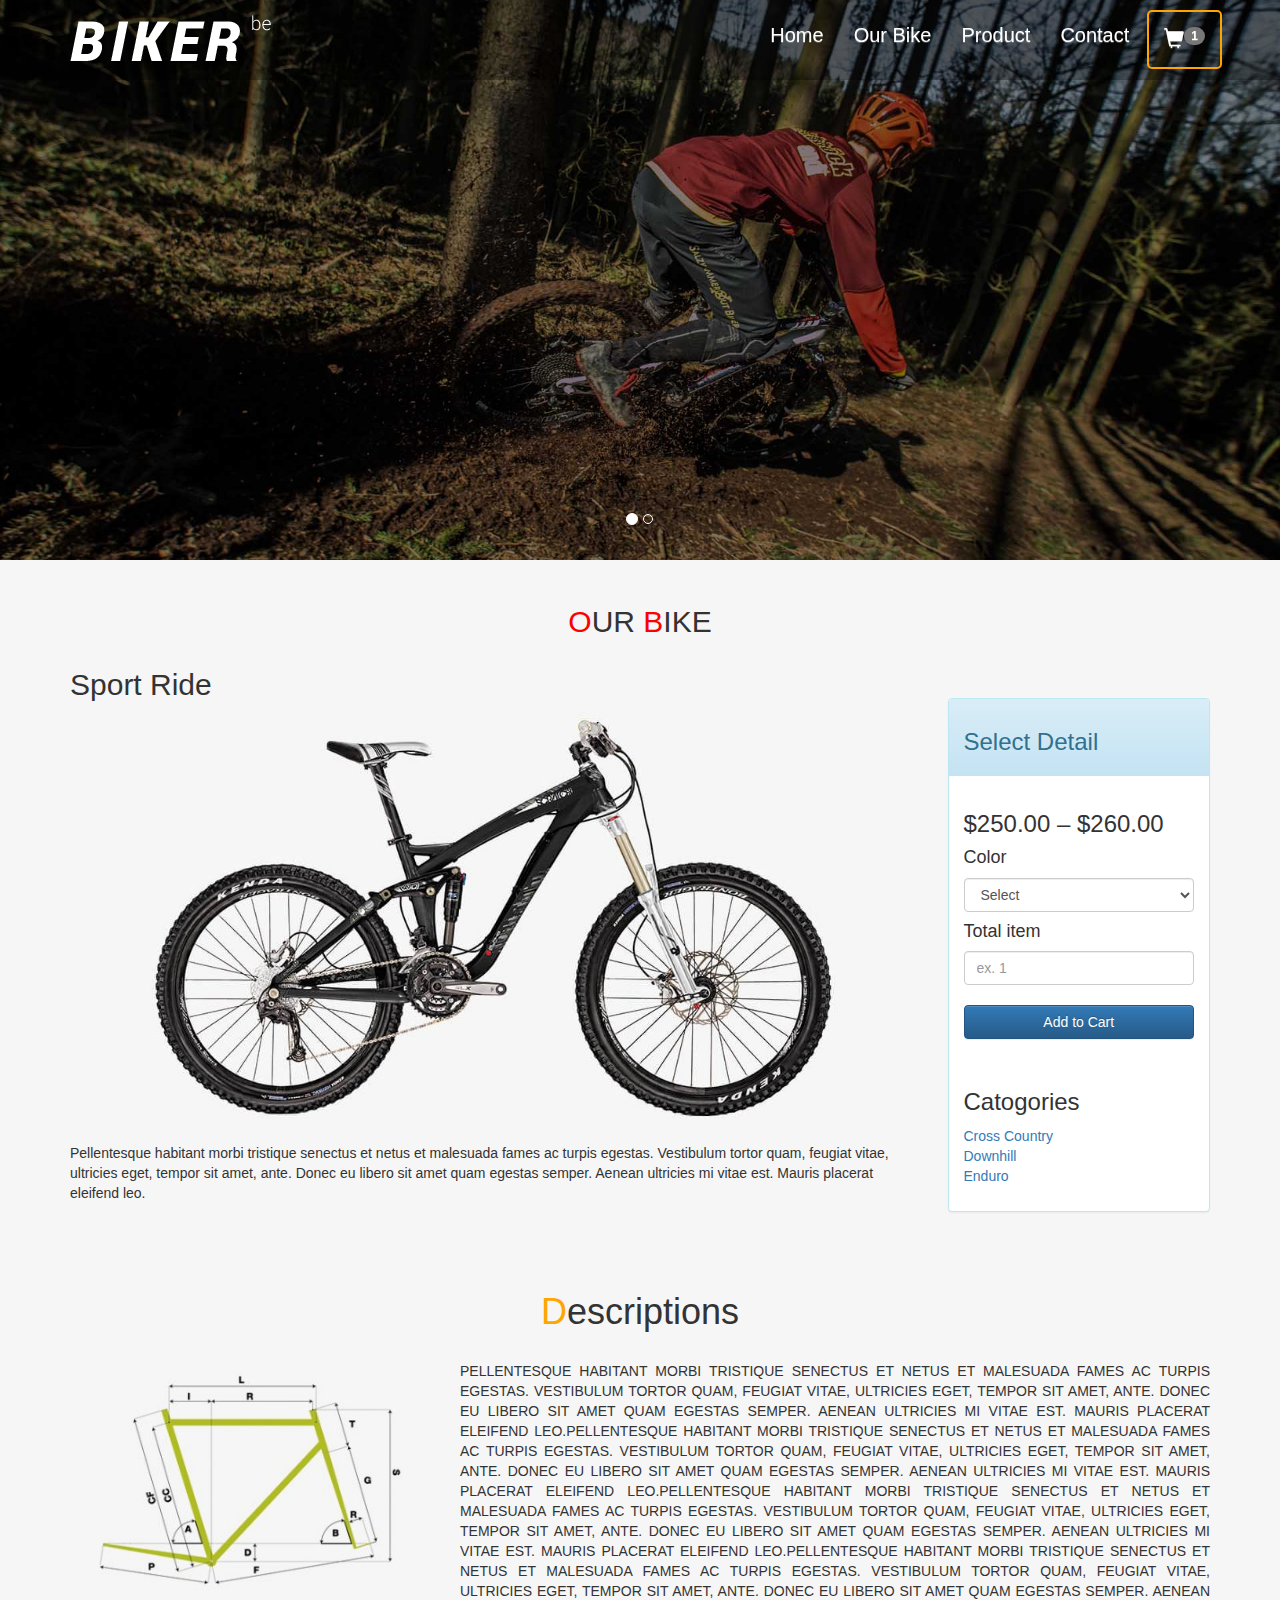
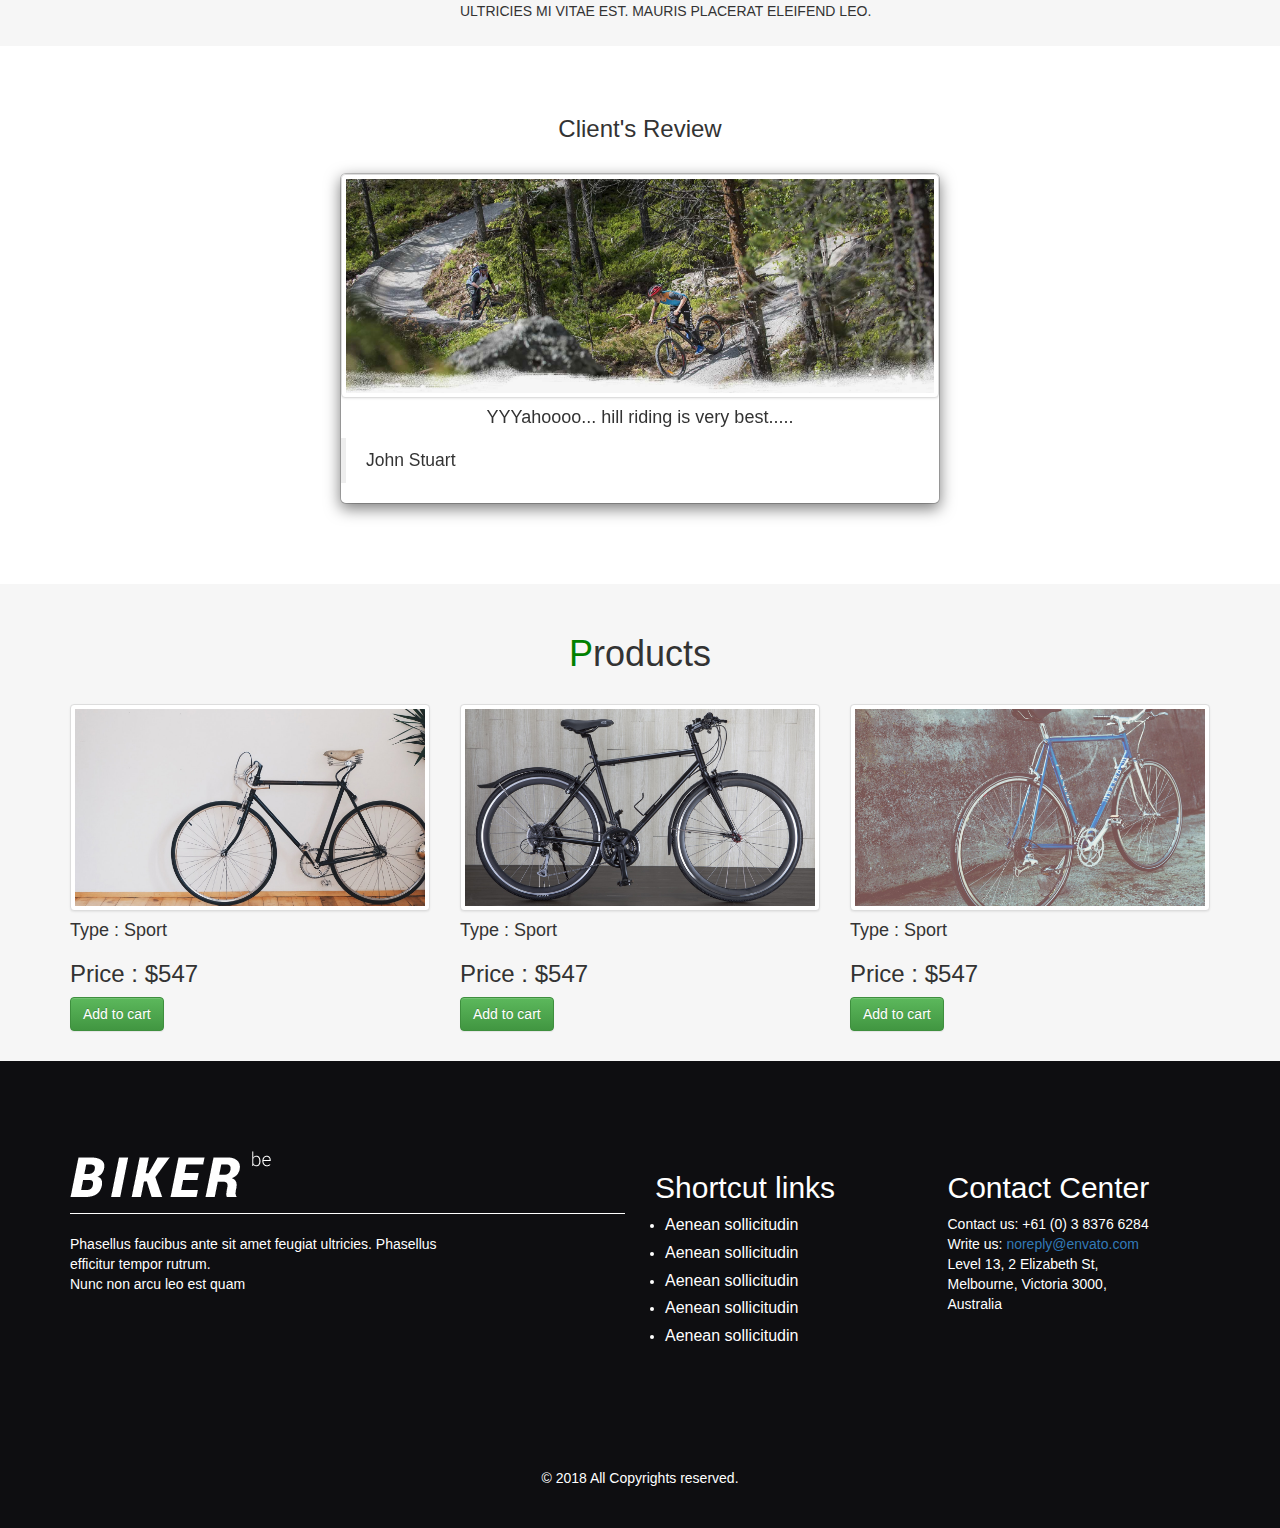
<file: portfolios/Cycle Store/index.html>
<!DOCTYPE html>
<html>
	<head>
		<title>Cycle</title>
		<meta charset="utf-8">
		<meta name="viewport" content="width=device-width, initial-scale=1">
		<link rel="stylesheet" type="text/css" href="css/bootstrap.min.css">	
		<link rel="stylesheet" type="text/css" href="css/bootstrap-theme.css">
		<link rel="stylesheet" type="text/css" href="css/font-awesome.css">
		<link rel="stylesheet" type="text/css" href="css/animation.css">
		<script src="js/wow.min.js"></script>
        <script>new WOW().init();</script>
		<link rel="stylesheet" type="text/css" href="css/style.css">
	</head>
	<body>
		
		<div class="wrapper" id="nv">
			<!-- header start -->
			<div class="navbar nv navbar-fixed-top">
				<div class="container">
					<div class="navbar-header">
						<div class="navbar-brand" style="margin-top: -10px;">
							<img src="images/retina-biker.png" class="img-responsive" />
						</div>
						<a href="#clps" class="btn btn-primary navbar-toggle" data-toggle="collapse">Menu</a>
					</div>
					<div class="navbar-collapse collapse" id="clps">
						<ul class="nav navbar-nav navbar-right">
							<li><a href="#nv">Home</a></li>
							<li><a href="#dtl">Our Bike</a></li>
							<li><a href="#products">Product</a></li>
							<li><a href="#ftr">Contact</a></li>
							<li class="hv"><a href="#"><span class="glyphicon glyphicon-shopping-cart"></span><sup><span class="badge bg-primary">1</span></sup></a></li>
						</ul>
					</div>
				</div>
			</div>

			<!-- slider start -->
			<div id="myslider" class="carousel slide sld" data-ride="carousel" data-interval="2000">
				<div >
					<ol class="carousel-indicators">
						<li data-target="#myslider" class="active" data-slide-to="0"></li>
						<li data-target="#myslider" data-slide-to="1"></li>
					</ol>
				</div>
				<div class="carousel-inner">
					<div class="item active">
						<img src="images/home_biker_slider_bg1.jpg" class="img-responsive center-block" />
					</div>
					<div class="item">
						<img src="images/home_biker_slider_bg2.jpg" class="img-responsive center-block" />
					</div>
				</div>
			</div>

			<!-- biker item -->
			<section class="container-fluid dtl" id="dtl">
				<div class="container">
					<div class="row">
						<h2 class="text-center"><span style="color: red;">O</span>UR <span style="color: red;">B</span>IKE</h2>
						<div class="col-md-9 col-sm-9">
							<h2>Sport Ride</h2>
							<img src="images/home_biker_product2.jpg" class="img-responsive center-block">
							<br>
							<p>Pellentesque habitant morbi tristique senectus et netus et malesuada fames ac turpis egestas. Vestibulum tortor quam, feugiat vitae, ultricies eget, tempor sit amet, ante. Donec eu libero sit amet quam egestas semper. Aenean ultricies mi vitae est. Mauris placerat eleifend leo. </p>
						</div>
						<div class="col-md-3 col-sm-3">
							<div class="panel panel-info pnl">
								<div class="panel-heading">
									<h3>Select Detail</h3>
								</div>
								<div class="panel-body">
									<h3>$250.00 – $260.00 </h3>
									<h4>Color</h4> 
									<select class="form-control">
										<option disabled="disabled" selected="selected">Select</option>	
										<option>Red</option>
										<option>Black</option>
										<option>White</option>
									</select>

									<h4>Total item</h4> 
									<input type="number" placeholder="ex. 1" class="form-control" name="">
									<br>
									<button class="btn btn-block btn-primary">Add to Cart</button>
								</div>
								<div class="panel-body">
									<h3>Catogories</h3>
									<ul style="list-style: none;">
										<li><a href="#">Cross Country</a></li>
										<li><a href="#">Downhill</a></li>
										<li><a href="#">Enduro</a></li>
									</ul>
								</div>
							</div>
							
						</div>
					</div>
				</div>
			</section>

			<!-- descriptions start-->
			<section class="descriptions" id="descriptions">
				<div class="container">
					<div class="row">
						<h1 class="text-center"><span style="color: orange;">D</span>escriptions</h1>
						<br>
						<div class="col-md-4" style="overflow: hidden;">
							<img src="images/home_biker_product_details1-350x245.jpg" class="img-responsive center-block">
						</div>
						<div class="col-md-8">
							<p class="text-uppercase text-justify">Pellentesque habitant morbi tristique senectus et netus et malesuada fames ac turpis egestas. Vestibulum tortor quam, feugiat vitae, ultricies eget, tempor sit amet, ante. Donec eu libero sit amet quam egestas semper. Aenean ultricies mi vitae est. Mauris placerat eleifend leo.Pellentesque habitant morbi tristique senectus et netus et malesuada fames ac turpis egestas. Vestibulum tortor quam, feugiat vitae, ultricies eget, tempor sit amet, ante. Donec eu libero sit amet quam egestas semper. Aenean ultricies mi vitae est. Mauris placerat eleifend leo.Pellentesque habitant morbi tristique senectus et netus et malesuada fames ac turpis egestas. Vestibulum tortor quam, feugiat vitae, ultricies eget, tempor sit amet, ante. Donec eu libero sit amet quam egestas semper. Aenean ultricies mi vitae est. Mauris placerat eleifend leo.Pellentesque habitant morbi tristique senectus et netus et malesuada fames ac turpis egestas. Vestibulum tortor quam, feugiat vitae, ultricies eget, tempor sit amet, ante. Donec eu libero sit amet quam egestas semper. Aenean ultricies mi vitae est. Mauris placerat eleifend leo. </p>
						</div>
					</div>
				</div>
			</section>

			<!-- reviews start -->
			<section class="reviews" id="reviews">
				<div class="container">
					<div class="row">
						<h3 class="text-center">
							Client's Review
						</h3>
						<div class="modals">
							<div class="modal-dialog">
								<div class="modal-content">
									<div class="carousel slide" data-ride="carousel" data-interval="2000">
										<div class="carousel-inner">
											<div class="item active">
												<img src="images/home_biker_subheader.jpg" class="img-thumbnail img-responsive center-block">
												<h4 class="text-center">YYYahoooo... hill riding is very best.....</h4>
												<blockquote class="blockquote">
													John Stuart
												</blockquote>
											</div>
											<div class="item">
												<img src="images/home_biker_routes_bg3.jpg" class="img-responsive center-block img-thumbnail">
												<h4 class="text-center">YYYahoooo... hill riding is very best.....</h4>
												<blockquote class="blockquote">
													Tonny Benn
												</blockquote>
											</div>
										</div>
									</div>										
								</div>
							</div>
						</div>
					</div>
				</div>
			</section>

			<!-- product start -->
			<section class="products" id="products">
				<div class="container">
					<div class="row">
						<h1 class="text-center"><span style="color: green">P</span>roducts</h1>
						<br>
						<div class="col-md-4 col-sm-4">
							<img src="images/pexels-photo-276517.jpeg" class="img-responsive img-thumbnail">
							<h4>Type : Sport</h4>
							<h3>Price : $547</h3>
							<button class="btn btn-success">Add to cart</button>
						</div>
						<div class="col-md-4 col-sm-4">
							<img src="images/pexels-photo-326678.jpeg" class="img-responsive img-thumbnail">
							<h4>Type : Sport</h4>
							<h3>Price : $547</h3>
							<button class="btn btn-success">Add to cart</button>
						</div>
						<div class="col-md-4 col-sm-4">
							<img src="images/pexels-photo-369264.jpeg" class="img-responsive img-thumbnail">
							<h4>Type : Sport</h4>
							<h3>Price : $547</h3>
							<button class="btn btn-success">Add to cart</button>
						</div>
					</div>
				</div>
			</section>

			<!-- footer start -->
			<footer class="ftr" id="ftr">
				<div class="container">
					<div class="row">
						<div class="col-md-6">
							<img src="images/retina-biker.png" class="img-responsive">
							<div class="brd"></div><br>
							<p>Phasellus faucibus ante sit amet feugiat ultricies. Phasellus <br>efficitur tempor rutrum.<br> Nunc non arcu leo est quam</p>
						</div>
						<div class="col-md-3">
							<h2>Shortcut links</h2>
							
							<li><a href="#">Aenean sollicitudin</a></li>
							<li><a href="#">Aenean sollicitudin</a></li>
							<li><a href="#">Aenean sollicitudin</a></li>
							<li><a href="#">Aenean sollicitudin</a></li>
							<li><a href="#">Aenean sollicitudin</a></li>
						</div>
						<div class="col-md-3">
							<h2>Contact Center</h2>
							<p>
								Contact us: +61 (0) 3 8376 6284 <br>
								Write us: <a href="#">noreply@envato.com</a> <br>

								Level 13, 2 Elizabeth St, <br>
								Melbourne, Victoria 3000, <br>
								Australia
							</p>
						</div>
					</div>
				</div>
			</footer>
			
			<!-- copyrights  start-->
			<section class="copy">
				<div class="container">
					<div class="row">
						<p class="text-center">
							© 2018 All Copyrights reserved.
						</p>
					</div>
				</div>
			</section>
		</div>



	<!-- Jquery Calling -->
		<script src="js/jquery.min.js"></script>
    	<script src="js/bootstrap.min.js"></script>
    	<script type="text/javascript">$('a[href*="#"]').not('[href="#"]').not('[href="#0"]').click(function(event) {if (location.pathname.replace(/^\//, '') == this.pathname.replace(/^\//, '') && location.hostname == this.hostname) {var target = $(this.hash);target = target.length ? target : $('[name=' + this.hash.slice(1) + ']');if (target.length) {event.preventDefault();$('html, body').animate({scrollTop: target.offset().top}, 1000, function() { var $target = $(target);$target.focus();if ($target.is(":focus")) { return false;} else {$target.attr('tabindex','-1'); $target.focus(); };});}}});</script>
    <!-- Jquery Calling -->
	</body>
</html>
</file>
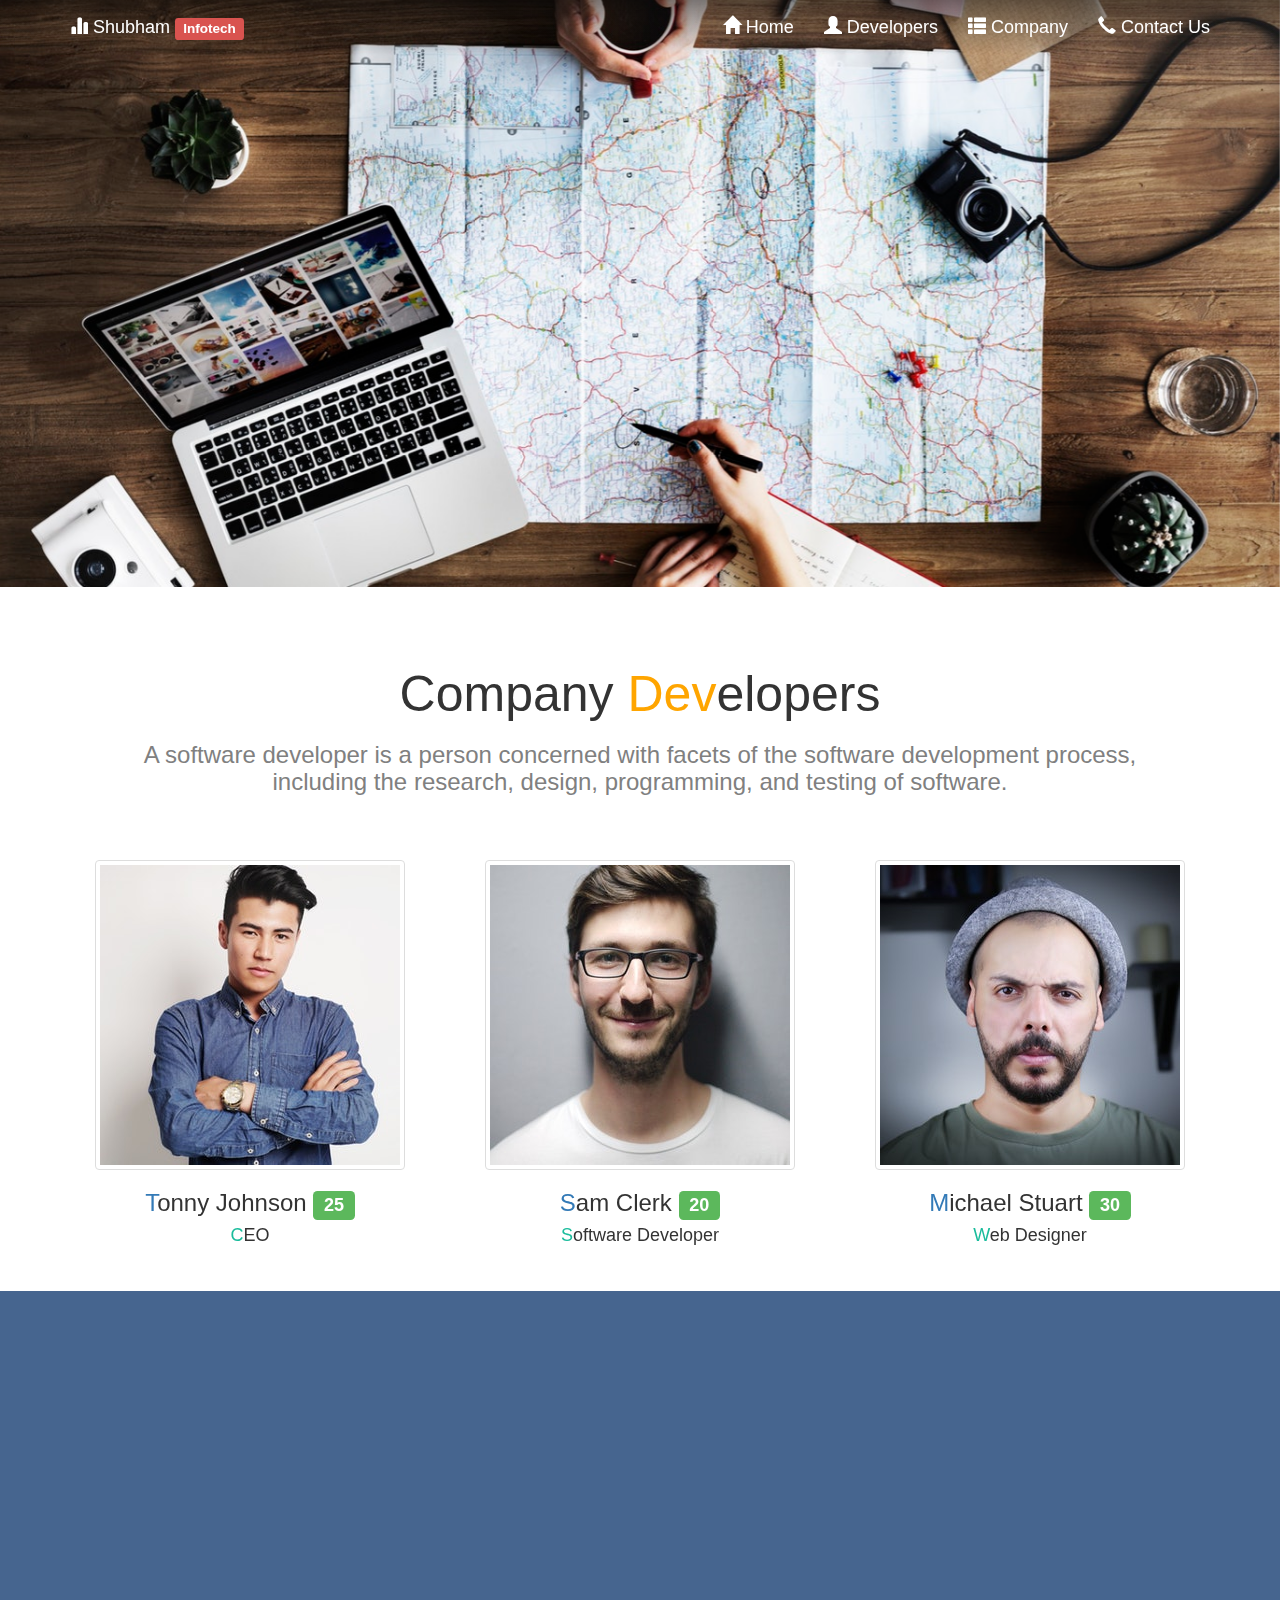
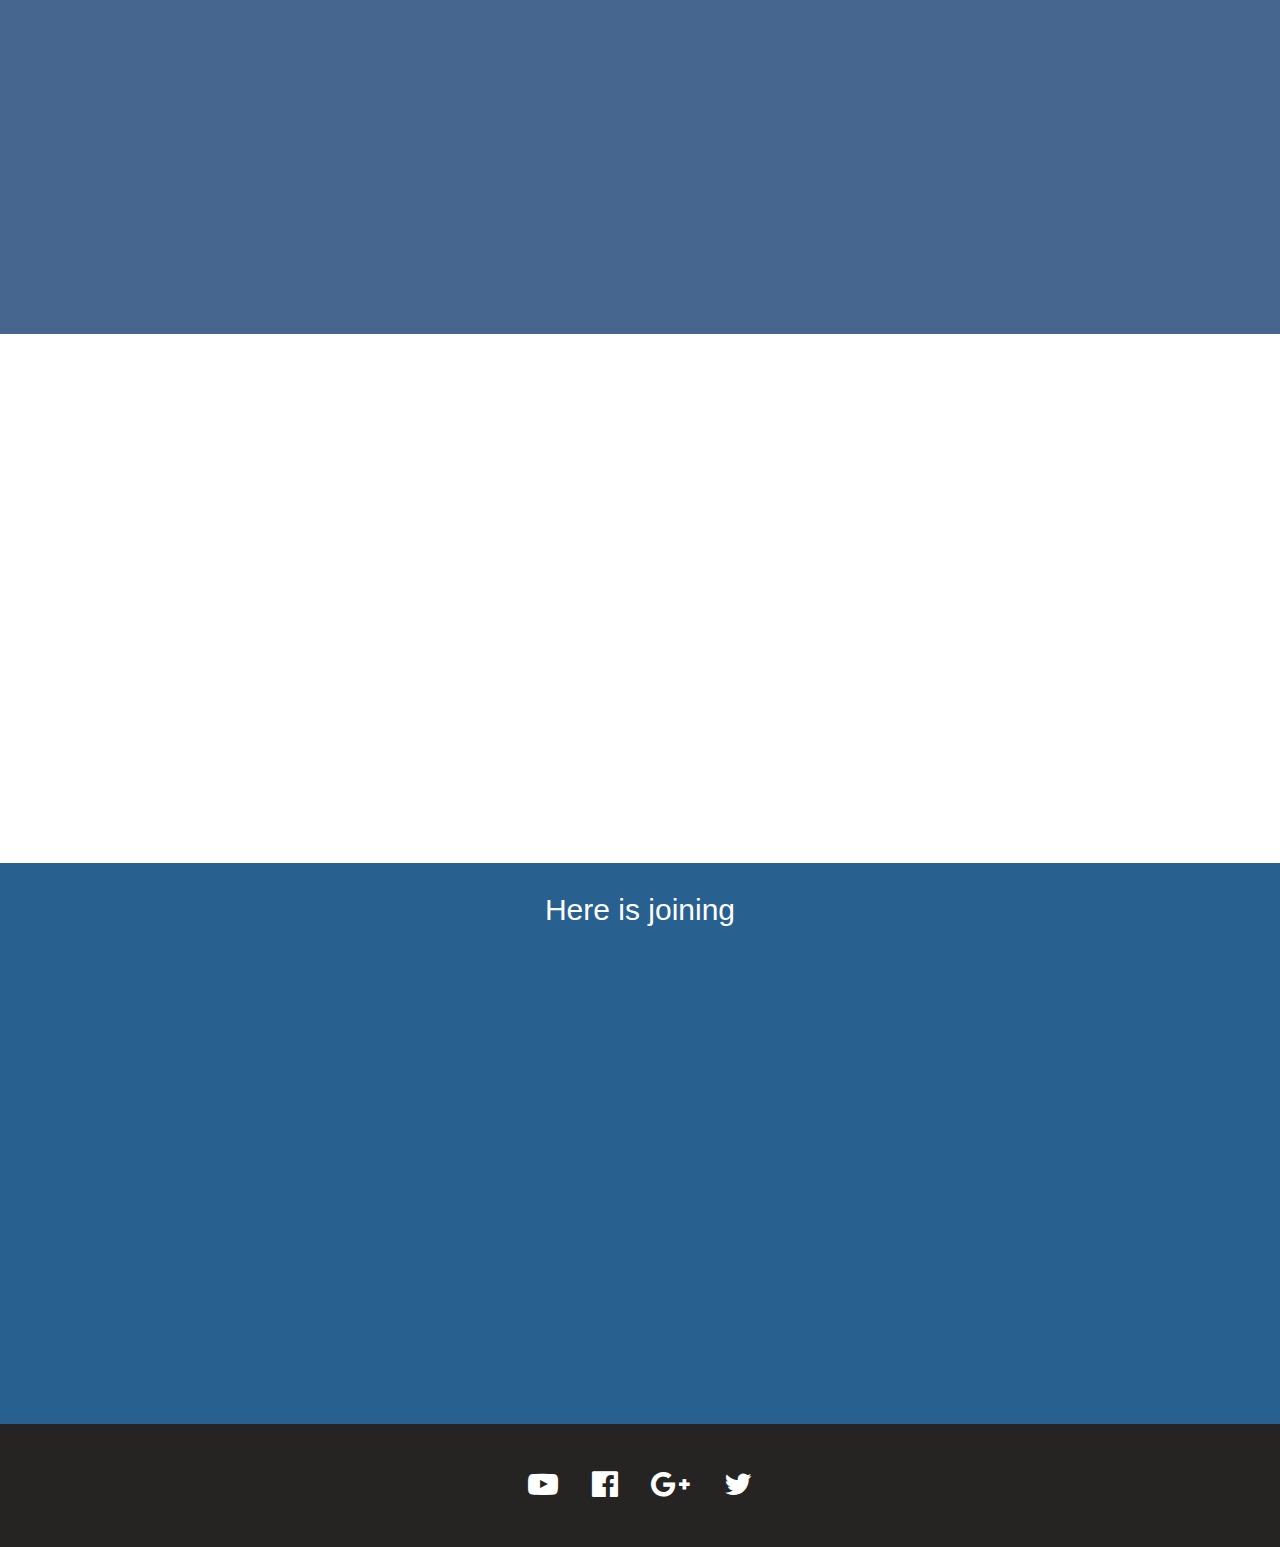
<file: portfolios/infoway/index.html>
<!DOCTYPE html>
	<html>
	<head>
		<title>SJ</title>
		<link rel="icon" type="image" href="images/logo.png">
		<meta charset="utf-8">
		<meta name="viewport" content="width=device-width, initial-scale=1">
		<link rel="stylesheet" type="text/css" href="css/bootstrap.css">
		<link rel="stylesheet" type="text/css" href="css/wow.css">
		<link rel="stylesheet" type="text/css" href="css/font-awesome.css">
		<link rel="stylesheet" type="text/css" href="css/custom.css">
		<script src="js/wow.min.js"></script>
		<script>new WOW().init();</script>
	</head>
	<body>
		<div class="navbar navbar-inverse navbar-fixed-top">
			<div class="container">
				<div class="navbar-header">
					<div class="navbar-brand wow slideInLeft">
						<span class="glyphicon glyphicon-stats"></span> Shubham <span class="label label-danger">Infotech</span>
					</div>
					<button data-target="#clps" class="btn btn-primary navbar-toggle" data-toggle="collapse">Menu</button>	
				</div>
				<div class="navbar-collapse collapse" id="clps">
					 <ul class="nav navbar-nav navbar-right text-center"> 
						<li class="wow fadeInDown" data-wow-delay="0.5s"><a href="#sliders"><span class="glyphicon glyphicon-home"></span> Home</a></li>
						<li class="wow fadeInDown" data-wow-delay="1.1s"><a href="#developer"><span class="glyphicon glyphicon-user"></span> Developers</a></li>
						<li class="wow fadeInDown" data-wow-delay="0.8s"><a href="#company"><span class="glyphicon glyphicon-th-list"></span> Company</a></li>
						<li class="wow fadeInDown" data-wow-delay="1.3s"><a href="#contact"><span class="glyphicon glyphicon-earphone"></span> Contact Us</a></li>
					</ul>
				</div>
			</div>
		</div>

		<!-- Slider start -->
		<div class="container-fluid" id="sliders">
			<div class="row">
				<div id="mycarousel" class="carousel slide" data-ride="carousel" data-interval="3000">
					<div class="carousel-inner">
						<div class="item active">
							<img src="images/s (2).jpeg" class="img-responsive center-block">
						</div>
						<div class="item">
							<img src="images/s (1).jpg" class="img-responsive center-block">
						</div>
						<div class="item">
							<img src="images/s (3).jpeg" class="img-responsive center-block">
						</div>
						<div class="item">
							<img src="images/s (4).jpeg" class="img-responsive center-block">
						</div>
						<div class="item">
							<img src="images/s (5).jpeg" class="img-responsive center-block">
						</div>
					</div>
				</div>
			</div>	
		</div>
		

		<!-- DEVELOPERS HEADING -->
		<div class="container" id="developer">
			<div class="row">
				<br><br>
				<h1 class="text-center wow bounceIn" data-wow-delay="0.7s" style="font-size: 50px;">Company <span style="color: orange;">Dev</span>elopers</h1>
				<h3 class="text-center wow bounceIn" data-wow-delay="0.7s" style="color: gray; font-family: arial;">
					A software developer is a person concerned with facets of the software development process, <br>including the research, design, programming, and testing of software.
				</h3>
			</div>
		</div>
		<br><br>
		<!-- DEVELOPERS -->
		<div class="container">
			<div class="row">
				<div class="col-md-4 col-sm-4 wow bounceInLeft" data-wow-delay="0.7s">
					<div class="panel ss">
						<div class="panel-body">
							<div class="carousel slide" data-ride="carousel" data-interval="5000">
								<div class="carousel-inner">
									<div class="item active">
										<img src="images/developer (1).jpeg" class="img-responsive center-block img-thumbnail">
										<h3 class="text-center"><span class="text-primary">T</span>onny Johnson <span class="label label-success">25</span></h3>
										<h4 class="text-center"><span style="color: #1abc9c;">C</span>EO</h4>
									</div>
									<div class="item">
										<img src="images/developer (2).jpeg" class="img-responsive center-block img-thumbnail">
										<h3 class="text-center"><span class="text-primary">S</span>am Clerk <span class="label label-success">20</span></h3>
										<h4 class="text-center"><span style="color: #1abc9c;">S</span>oftware Developer</h4>
									</div>
									<div class="item">
										<img src="images/developer (3).jpeg" class="img-responsive center-block img-thumbnail">
										<h3 class="text-center"><span class="text-primary">M</span>ichael Stuart <span class="label label-success">30</span></h3>
										<h4 class="text-center"><span style="color: #1abc9c;">W</span>eb Designer</h4>
									</div>
								</div>
							</div>
						</div>
					</div>
				</div>
				<div class="col-md-4 col-sm-4 wow bounceIn" data-wow-delay="0.7s">
					<div class="panel ss">
						<div class="panel-body">
							<div class="carousel slide" data-ride="carousel" data-interval="5000">
								<div class="carousel-inner">
									<div class="item active">
										<img src="images/developer (2).jpeg" class="img-responsive center-block img-thumbnail">
										<h3 class="text-center"><span class="text-primary">S</span>am Clerk <span class="label label-success">20</span></h3>
										<h4 class="text-center"><span style="color: #1abc9c;">S</span>oftware Developer</h4>
									</div>
									<div class="item">
										<img src="images/developer (3).jpeg" class="img-responsive center-block img-thumbnail">
										<h3 class="text-center"><span class="text-primary">M</span>ichael Stuart <span class="label label-success">30</span></h3>
										<h4 class="text-center"><span style="color: #1abc9c;">W</span>eb Designer</h4>
									</div>
									<div class="item">
										<img src="images/developer (1).jpeg" class="img-responsive center-block img-thumbnail">
										<h3 class="text-center"><span class="text-primary">T</span>onny Johnson <span class="label label-success">25</span></h3>
										<h4 class="text-center"><span style="color: #1abc9c;">C</span>EO</h4>
									</div>
								</div>
							</div>
						</div>
					</div>
				</div>
				<div class="col-md-4 col-sm-4 wow bounceInRight" data-wow-delay="0.7s">
					<div class="panel ss">
						<div class="panel-body">
							<div class="carousel slide" data-ride="carousel" data-interval="5000">
								<div class="carousel-inner">
									<div class="item active">
										<img src="images/developer (3).jpeg" class="img-responsive center-block img-thumbnail">
										<h3 class="text-center"><span class="text-primary">M</span>ichael Stuart <span class="label label-success">30</span></h3>
										<h4 class="text-center"><span style="color: #1abc9c;">W</span>eb Designer</h4>
									</div>
									<div class="item">
										<img src="images/developer (1).jpeg" class="img-responsive center-block img-thumbnail">
										<h3 class="text-center"><span class="text-primary">T</span>onny Johnson <span class="label label-success">25</span></h3>
										<h4 class="text-center"><span style="color: #1abc9c;">C</span>EO</h4>
									</div>
									<div class="item">
										<img src="images/developer (2).jpeg" class="img-responsive center-block img-thumbnail">
										<h3 class="text-center"><span class="text-primary">S</span>am Clerk <span class="label label-success">20</span></h3>
										<h4 class="text-center"><span style="color: #1abc9c;">S</span>oftware Developer</h4>
									</div>
								</div>
							</div>
						</div>
					</div>
				</div>
			</div>
		</div>

		<!-- ABOUT COMPANY -->
		<div class="container-fluid abc" id="company">
			<div class="container">
				<div class="row">
					<br><br>
					<h1 class="text-center wow jello" data-wow-delay="0.7s" style="text-decoration: underline;">About Company</h1>
				</div>
				<br><br>
				<div class="row">
					<div class="col-md-4 wow fadeInLeft" data-wow-delay="0.7s">
						<img src="images/owner.jpeg" class="img-responsive img-thumbnail img-circle center-block">
						<h2 class="text-center">Shubham Joshi</h2>
						<h4 class="text-center">Owner</h4>
					</div>
					<div class="col-md-8 wow fadeInRight" data-wow-delay="0.7s">
						<p class="text-justify" style="font-size: 20px; line-height: 35px; text-indent: 50px;">
							A company, abbreviated co., is a legal entity made up of an association of people, be they natural, legal, or a mixture of both, for carrying on a commercial or industrial enterprise.
						</p>
						<p class="text-justify" style="font-size: 20px; line-height: 35px; text-indent: 50px;">
							Companies are also sometimes distinguished for legal and regulatory purposes between public companies and private companies. Public companies are companies whose shares can be publicly traded, often (although not always) on a stock exchange which imposes listing requirements/Listing Rules as to the issued shares, the trading of shares and future issue of shares to help bolster the reputation of the exchange or particular market of an exchange. Private companies do not have publicly traded shares, and often contain restrictions on transfers of shares. In some jurisdictions, private companies have maximum numbers of shareholders.
						</p>
					</div>
				</div>
				<br><br>
			</div>
		</div>

		<!-- SERVER START -->
		<br><br>
		<div class="container">
			<div class="row">
				<h1 class="text-center wow fadeInUp" data-wow-delay="0.7s"><span class="text-primary">Com</span>pany <span class="text-primary">S</span>erver</h1>
				<br><br><br>
				<div class="col-md-5 wow fadeInRight" data-wow-delay="0.7s">
					<p class="text-justify" style="line-height: 25px; font-size: 20px;">
						In computing, a server is a computer program or a device that provides functionality for other programs or devices, called "clients". This architecture is called the client–server model, and a single overall computation is distributed across multiple processes or devices. Servers can provide various functionalities, often called "services", such as sharing data or resources among multiple clients, or performing computation for a client. A single server can serve multiple clients, and a single client can use multiple servers. A client process may run on the same device or may connect over a network to a server on a different device.
					</p>
				</div>
				<div class="col-md-7 wow fadeInLeft" data-wow-delay="0.7s">
					<div class="carousel slide" data-ride="carousel" data-interval="3000">
						<div class="carousel-inner">
							<div class="item active">
								<img src="images/server1.jpeg" class="img-responsive img-thumbnail">
							</div>
							<div class="item">
								<img src="images/server2.jpeg" class="img-responsive img-thumbnail">
							</div>
							<div class="item">
								<img src="images/server3.jpeg" class="img-responsive img-thumbnail">
							</div>
						</div>
					</div>
				</div>
			</div>
		</div>
		<!-- Joining section -->
		<div class="container-fluid se" id="contact">
			<div class="container">
				<div class="row text-center">
					<span class="h2">Here is joining <br><br>
						<a href="#m1" class="btn btn-lg btn-primary wow fadeInLeft" data-wow-delay="0.7s" data-toggle="modal">LOGIN</a>
						<a href="#m2" class="btn btn-lg btn-primary wow fadeInRight" data-wow-delay="0.7s" data-toggle="modal">JOIN</a>
					</span>
				</div>
			</div>
		</div>
					<div class="modal fade" id="m1">
						<div class="modal-dialog">
							<div class="modal-content" style="background-color: rgb(265,265,265);border: 2px solid white;">
								<div class="modal-body">
									
										<input type="text" class="form-control vb" name="" placeholder="Username...." />
									
									<br>
									
										<input type="password" class="form-control vb" name="" placeholder="Password...."/>
									<br>
									
										<input type="submit" value="Login" class="btn btn-block btn-success" name="" placeholder="Password...."/>
									
								</div>
								<div class="modal-footer">
									<button class="btn btn-danger" data-dismiss="modal">Close</button>
								</div>
							</div>
						</div>
					</div>
					<div class="modal fade" id="m2">
						<div class="modal-dialog">
							<div class="modal-content" style="background-color: rgb(265,265,265);border: 2px solid white;">
								<div class="modal-body">
									
										<input type="email" class="form-control vb" name="" placeholder="email...." />
									
									<br>
									
										<input type="password" class="form-control vb" name="" placeholder="Password...."/>
									<br>
									
										<input type="number" class="form-control vb" name="" placeholder="Mobile no...."/>
									<br>
									
										<input type="submit" value="Login" class="btn btn-block btn-success" name="" placeholder="Password...."/>
									
								</div>
								<div class="modal-footer">
									<button class="btn btn-danger" data-dismiss="modal">Close</button>
								</div>
							</div>
						</div>
					</div>
		<!-- FOOTer -->
		<div class="container-fluid ftr">
			<div class="container">
				<div class="row">
					<div class="col-md-4 col-sm-4 wow fadeInRight" data-wow-delay="0.7s" style="font-size: 20px;">
						<h1>Contact us</h1>
						<br>
						<form action="" method="">
							<input type="text" class="form-control vb" name="" placeholder="Name..."><br>
							<input type="email" class="form-control vb" name="" placeholder="Email..."><br>
							<input type="text" class="form-control vb" name="" placeholder="Message..."><br>
							<input type="submit" value="Send" class="btn-block btn btn-success" name="" placeholder="Message..."><br>
						</form>
					</div>
					<div class="col-md-4 col-sm-4">
						
					</div>
					<div class="col-md-4 col-sm-4 links wow fadeInLeft" data-wow-delay="0.7s" style="font-size: 20px;">
						<h1 class="link">Get Links..</h1>
						<br>
						<div class="nav">
							<li><a href="#">&rarr; Home</a></li>
							<li><a href="#">&rarr; Data Center</a></li>
							<li><a href="#">&rarr; Gallery</a></li>
							<li><a href="#">&rarr; Cheirman</a></li>
						</div>
					</div>
				</div>
			</div>
		</div>
		<!-- footer tooltip -->
		<div class="container-fluid lst">
			<div class="container text-center">
				<a href="#" data-toggle="tooltip" title="Youtube"><span class="fa fa-youtube-play"></span></a>
				<a href="#" data-toggle="tooltip" title="Facebook"><span class="fa fa-facebook-official"></span></a>
				<a href="#" data-toggle="tooltip" title="Google +"><span class="fa fa-google-plus"></span></a>
				<a href="#" data-toggle="tooltip" title="Twitter"><span class="fa fa-twitter"></span></a>
			</div>
		</div>


		<!-- Javascript-->	
		<script src="js/jquery.min.js"></script>
		<script src="js/bootstrap.min.js"></script>

		<!-- Tooltip -->
		<script>$(document).ready(function(){$('[data-toggle="tooltip"]').tooltip();});</script>

		<!-- Smooth -->
		<script type="text/javascript">$('a[href*="#"]').not('[href="#"]').not('[href="#0"]').click(function(event) {if (location.pathname.replace(/^\//, '') == this.pathname.replace(/^\//, '') && location.hostname == this.hostname) {var target = $(this.hash);target = target.length ? target : $('[name=' + this.hash.slice(1) + ']');if (target.length) {event.preventDefault();$('html, body').animate({scrollTop: target.offset().top}, 1000, function() { var $target = $(target);$target.focus();if ($target.is(":focus")) { return false;} else {$target.attr('tabindex','-1'); $target.focus(); };});}}});</script>

	</body>
</html>
</file>
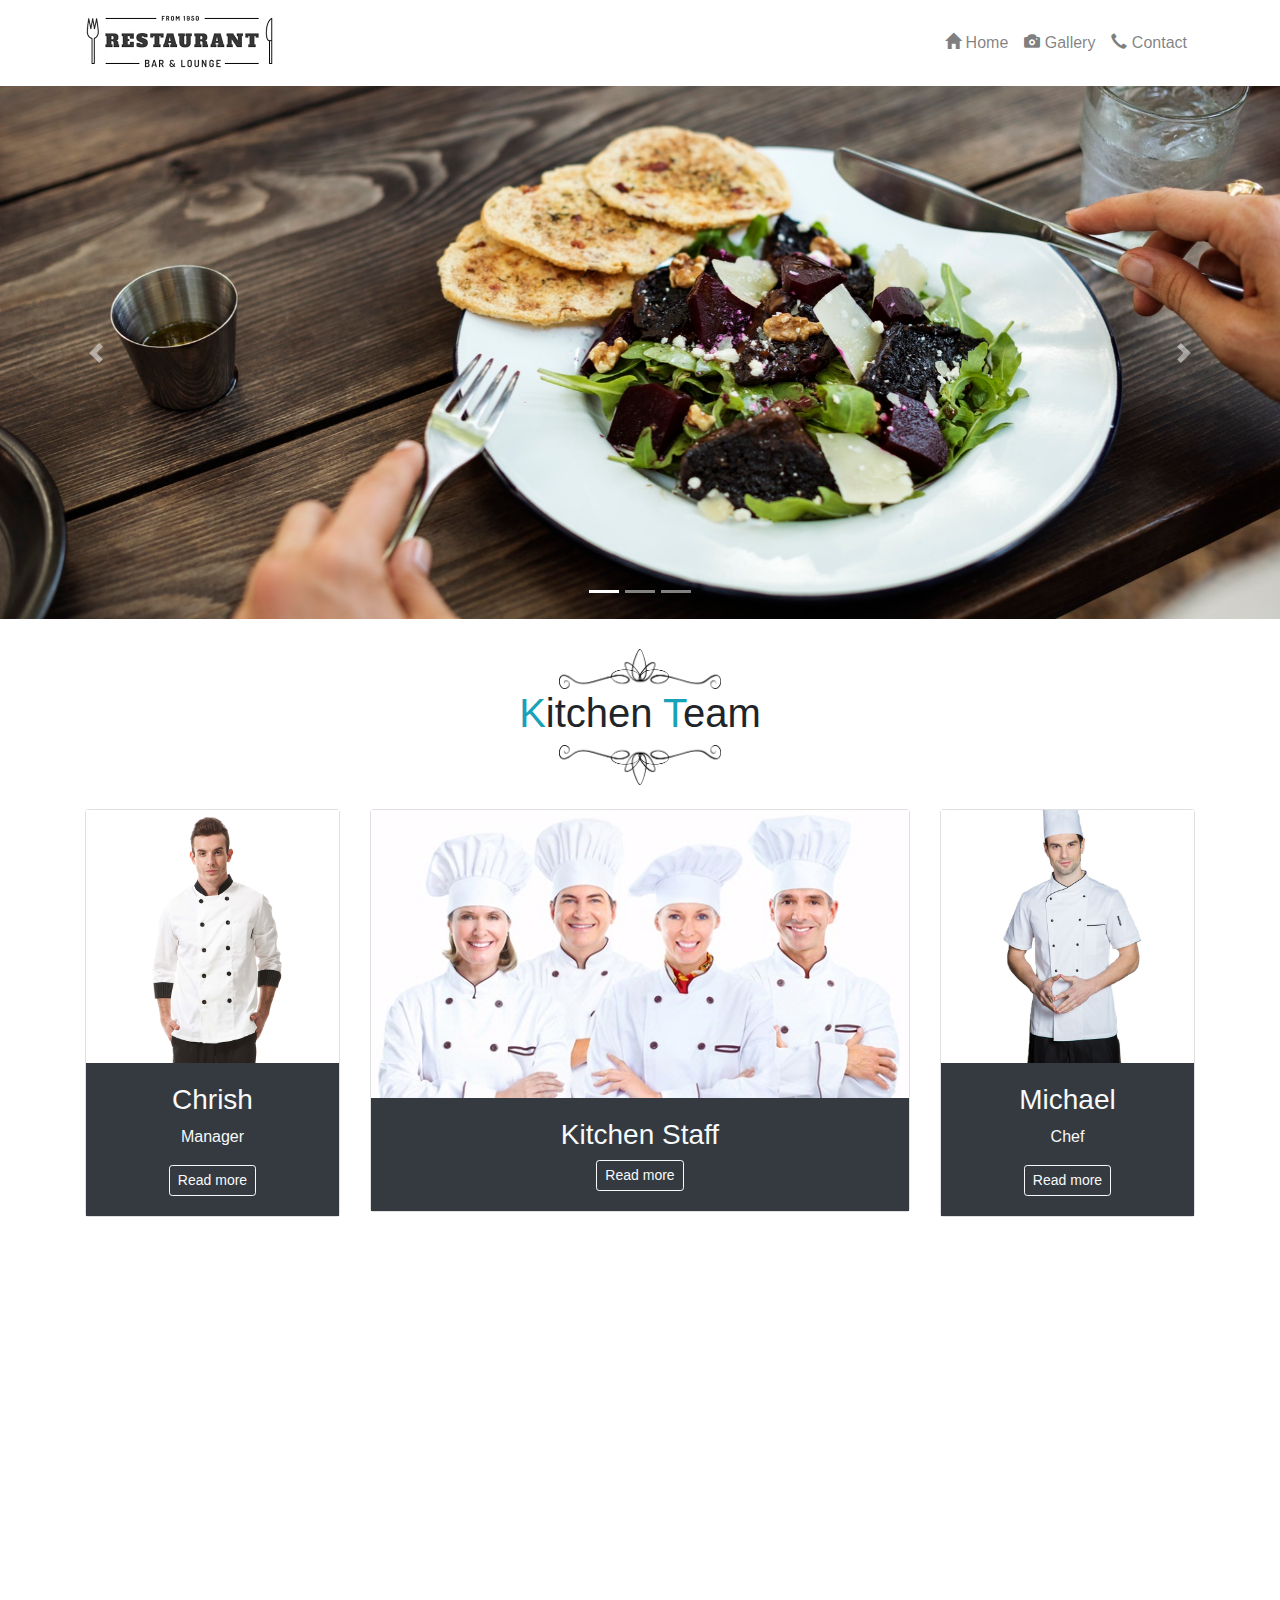
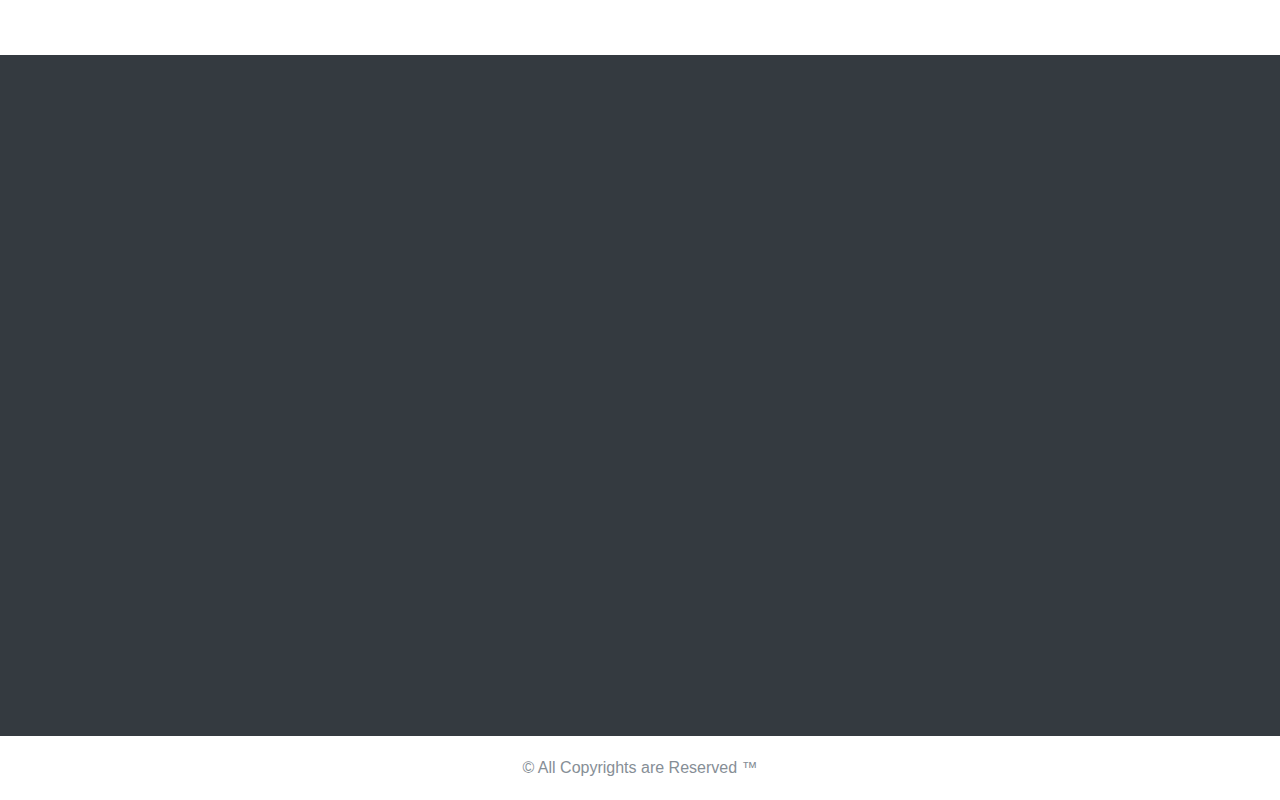
<file: portfolios/Restaurent/index.html>
<!DOCTYPE html>
<html>
	<head>
		<meta charset="utf-8">
	  	<meta name="viewport" content="width=device-width, initial-scale=1, shrink-to-fit=no">
		<title>Restaurent</title>
		<link rel="shortcut icon" type="image" href="images/logo.jpg">
		<link rel="stylesheet" type="text/css" href="css/glyphicon.css">
	  	<link rel="stylesheet" href="css/bootstrap.min.css">
	  	<link rel="stylesheet" type="text/css" href="css/style.css">
	  	<link rel="stylesheet" href="css/animate.css">
	  	<script src="js/wow.min.js"></script>
              <script>
              new WOW().init();
              </script>
	</head>
	<body>
		<div class="wrapper">
			<!-- navbar start -->
			<nav class="navbar navbar-expand-sm navbar-light">
				<div class="container">
					<a href="#" class="navbar-brand">
						<img src="images/logo.png" class="img-fluid d-block mx-auto wow jello">
						<!-- <h3 class="text-center"><span class="text-danger">R</span>estaurent</h3> -->
					</a>
					<button class="navbar-toggler" data-toggle="collapse" data-target="#menu">
						<span class="navbar-toggler-icon"></span>
					</button>
					<div class="collapse navbar-collapse" id="menu">
						<span class="mr-auto"></span>
						<ul class="navbar-nav wow bounce">
							<li class="nav-item"><a class="nav-link" href="#"><span class="glyphicon glyphicon-home"></span> Home</a></li>
							<li class="nav-item"><a class="nav-link" href="#"><span class="glyphicon glyphicon-camera"></span> Gallery</a></li>
							<li class="nav-item"><a class="nav-link" href="#"><span class="glyphicon glyphicon-earphone"></span> Contact</a></li>
						</ul>
					</div>
				</div>
			</nav>

			<!-- slider start -->
			<div class="container-fluid">
				<div class="row">
					<div id="sld" class="carousel slide wow bounceIn" data-ride="carousel" data-interval="5000">
						<ol class="carousel-indicators">
							<li data-target="#sld" data-slide-to="0" class="active"></li>
							<li data-target="#sld" data-slide-to="1"></li>
							<li data-target="#sld" data-slide-to="2"></li>
						</ol>
						<div class="carousel-inner">
							<div class="carousel-item active">
								<img src="images/slider (1).jpeg" class="img-fluid d-block mx-auto">
							</div>
							<div class="carousel-item">
								<img src="images/slider (1).jpg" class="img-fluid d-block mx-auto">
							</div>
							<div class="carousel-item">
								<img src="images/slider (2).jpg" class="img-fluid d-block mx-auto">
							</div>
						</div>
						<a href="#sld" class="carousel-control-prev" data-slide="prev">
							<span class="carousel-control-prev-icon"></span>
						</a>
						<a href="#sld" class="carousel-control-next" data-slide="next">
							<span class="carousel-control-next-icon"></span>
						</a>
					</div>
				</div>
			</div>

			<!-- our chief start -->
			<div class="container-fluid chef">
				<div class="container">
					<img src="images/underline2.png" height="40" class="mx-auto d-block wow fadeIn">
					<h1 class="text-center wow fadeIn"><span class="text-info">K</span>itchen <span class="text-info">T</span>eam</h1>
					<img src="images/underline.png" height="40" class="mx-auto d-block wow fadeIn">
					<br>
					<div class="row">
						<div class="col-md-3">
							<div class="card text-light text-center wow fadeInLeft">
								<img src="images/chef.jpg" class="img-fluid mx-auto d-block">
								<div class="card-body bg-dark">
									<h3>Chrish</h3>
									<p class="text-light">Manager</p>
									<a href="#" class="btn btn-sm btn-outline-light">Read more</a>
								</div>
							</div><br>
						</div>

						<div class="col-md-6">
							<div class="card text-light text-center wow flipInY">
								<img src="images/ss.JPG" class="img-fluid mx-auto d-block">
								<div class="card-body bg-dark">
									<h3>Kitchen Staff</h3>
									<a href="#" class="btn btn-sm btn-outline-light">Read more</a>
								</div>
							</div><br>
						</div>

						

						<div class="col-md-3">
							<div class="card text-light text-center  wow fadeInRight">
								<img src="images/chef4.jpg" class="img-fluid mx-auto d-block">
								<div class="card-body bg-dark">
									<h3>Michael</h3>
									<p class="text-light">Chef</p>
									<a href="#" class="btn btn-sm btn-outline-light">Read more</a>
								</div>
							</div><br>
						</div>

					</div>
				</div>
			</div>

			<!-- spacial dishes -->
			<div class="container-fluid dish">
				<div class="container">
					<div class="row">
						<div class="col-md-6 wow zoomIn">
							<div class="carousel slide" data-ride="carousel" data-interval="3000">
								<div class="carousel-inner">
									<div class="carousel-item active">
										<img src="images/s (3).jpg" class="img-fluid mx-auto d-block">
									</div>
									<div class="carousel-item">
										<img src="images/s (1).jpg" class="img-fluid mx-auto d-block">
									</div>
								</div>
							</div>
						</div>
						<div class="col-md-6 wow zoomIn">
							<h1 class="text-center"><span class="text-success">S</span>pecial <span class="text-danger">F</span>ruit</h1>
							<img src="images/specialdish1.jpg" class="img-fluid mx-auto d-block">
							<br>
							<p class="h4 text-muted text-justify">
								 Watery melon, over-ripe berries, potentially canned pineapple and, in the worst cases, gummy bananas. We have all had this fruit salad.
							</p>
							<br>
							<button class="btn btn-outline-danger mx-auto d-block">Order Now <span class="badge badge-danger"> $3</span></button>
						</div>
					</div>
				</div>
			</div>

			<!-- map start -->
			<div class="container-fluid map bg-dark">
				<div class="container">
					<div class="row">
						<div class="col-md-12 wow jackInTheBox">
							<iframe src="https://www.google.com/maps/embed?pb=!1m18!1m12!1m3!1d7007506.624042936!2d73.61782493573061!3d23.198769992054316!2m3!1f0!2f0!3f0!3m2!1i1024!2i768!4f13.1!3m3!1m2!1s0x3bae1670c9b44e6d%3A0xf8dfc3e8517e4fe0!2sBengaluru%2C+Karnataka!5e0!3m2!1sen!2sin!4v1518801818338" width="100%" height="300" frameborder="0" style="border-radius: 10px;" allowfullscreen></iframe>
						</div>
					</div>
				</div>
			</div>

			<!-- footer start -->
			<div class="container-fluid footer bg-dark">
				<div class="container">
					<div class="row text-light text-center">
						<div class="col-md-4 wow zoomInLeft" data-wow-duration="1.5s">
							<br><br>
							<p class="h2">Opening Hours</p>
							<img src="images/frame.png" class="img-fluid mx-auto d-block">
							<br>
							<p class="h5">
								<span class="glyphicon glyphicon-time"></span> 9:00 AM - 9:00 PM 
							</p>
							<p class="h5">
								<span class="glyphicon glyphicon-time"></span> Sunday Holiday 
							</p>
						</div>
						<div class="col-md-4 wow zoomInUp" data-wow-duration="1.5s">
							<br><br>
							<p class="h2">About Us</p>
							<img src="images/frame.png" class="img-fluid mx-auto d-block">
							<br>
							<p class="h5">A restaurant or an eatery, is a business which prepares and serves food and drinks</p>
							<br>
						</div>
						<div class="col-md-4 wow zoomInRight" data-wow-duration="1.5s">
							<br><br>
							<p class="h2">Contact Info</p>
							<img src="images/frame.png" class="img-fluid mx-auto d-block">
							<br>
							<p class="h5">
								Imperial Tower,<br>Nr. Bank Highway,<br>Bangluru - 123456
							</p>
							<br>
						</div>
					</div>
				</div>
			</div>

			<!-- copright start -->
			<div class="copy text-center">
				<span class="text-muted">&copy; All Copyrights are Reserved &trade;</span>
			</div>
		</div>	
		

		<!-- Jquery Calling -->
		<script src="js/jquery-3.2.1.slim.min.js"></script>
	  	<script src="js/popper.min.js"></script>
	  	<script src="js/bootstrap.min.js"></script>
	</body>
</html>
</file>
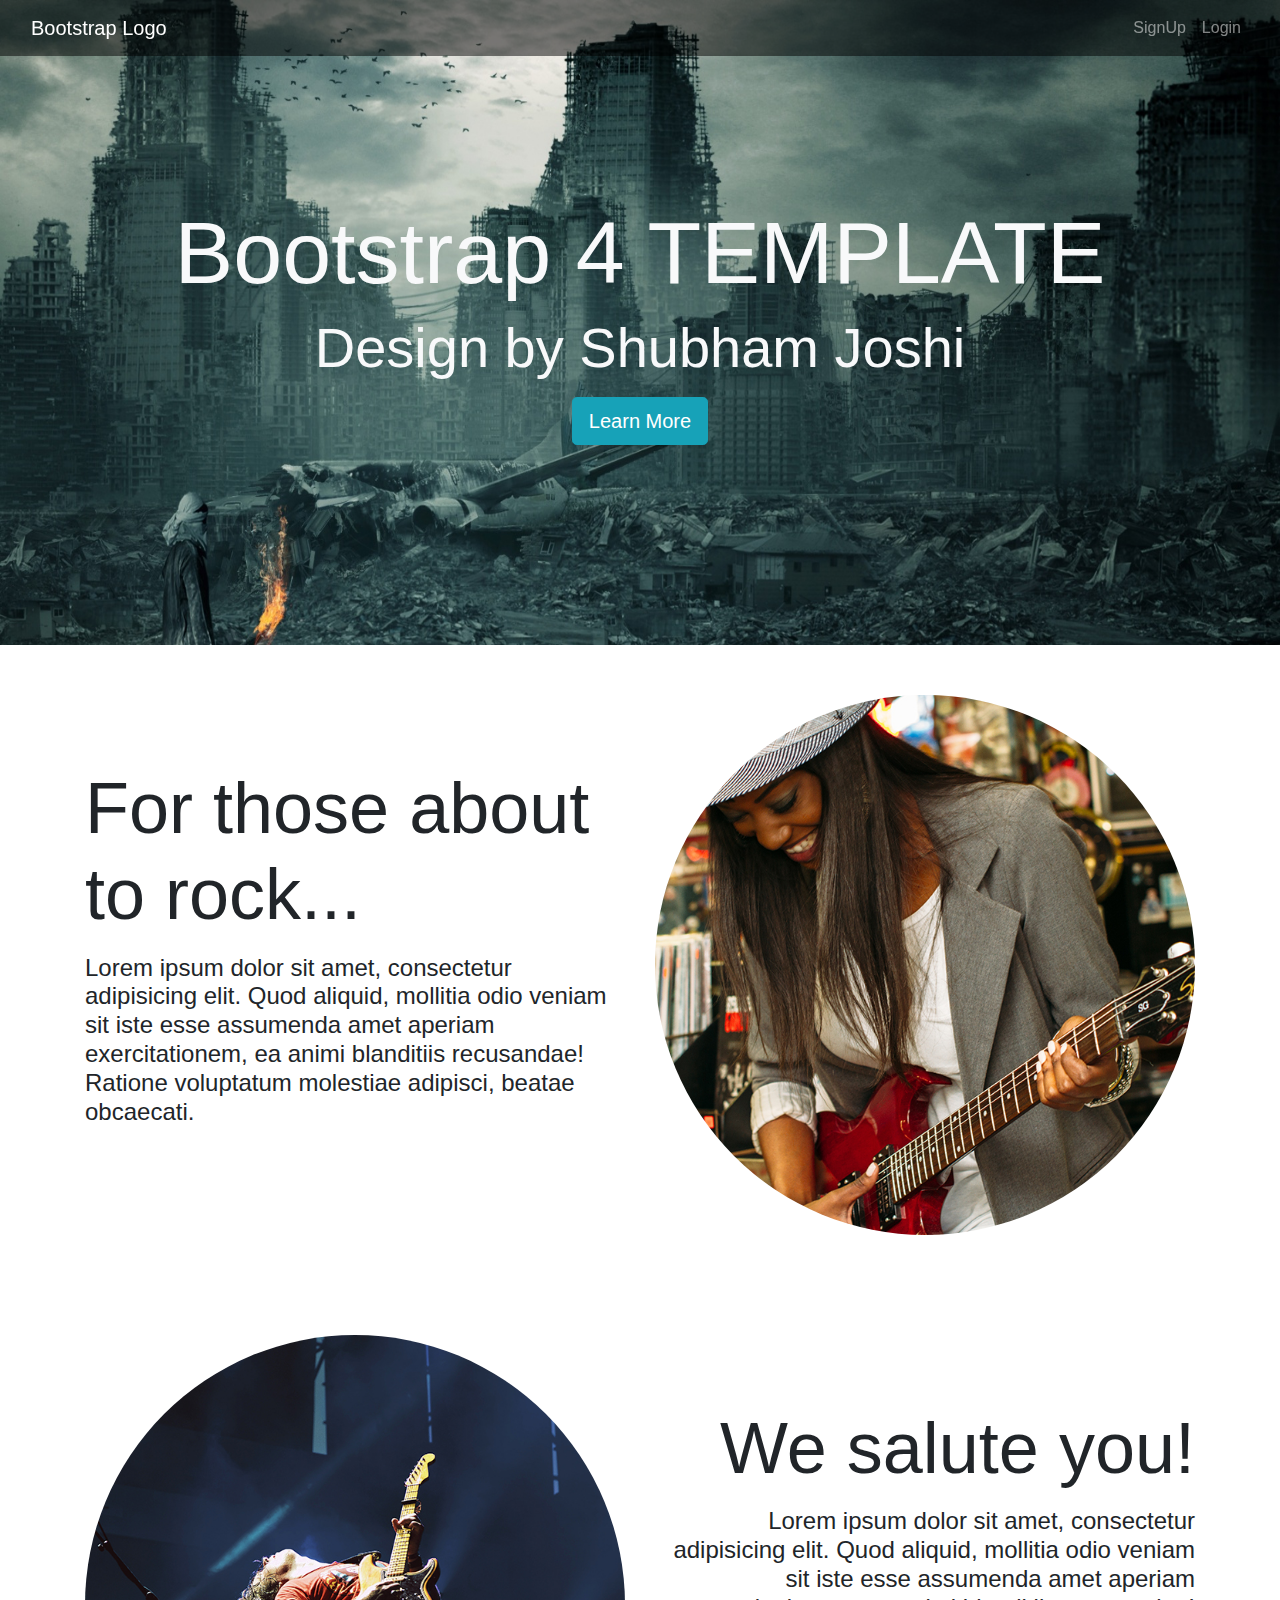
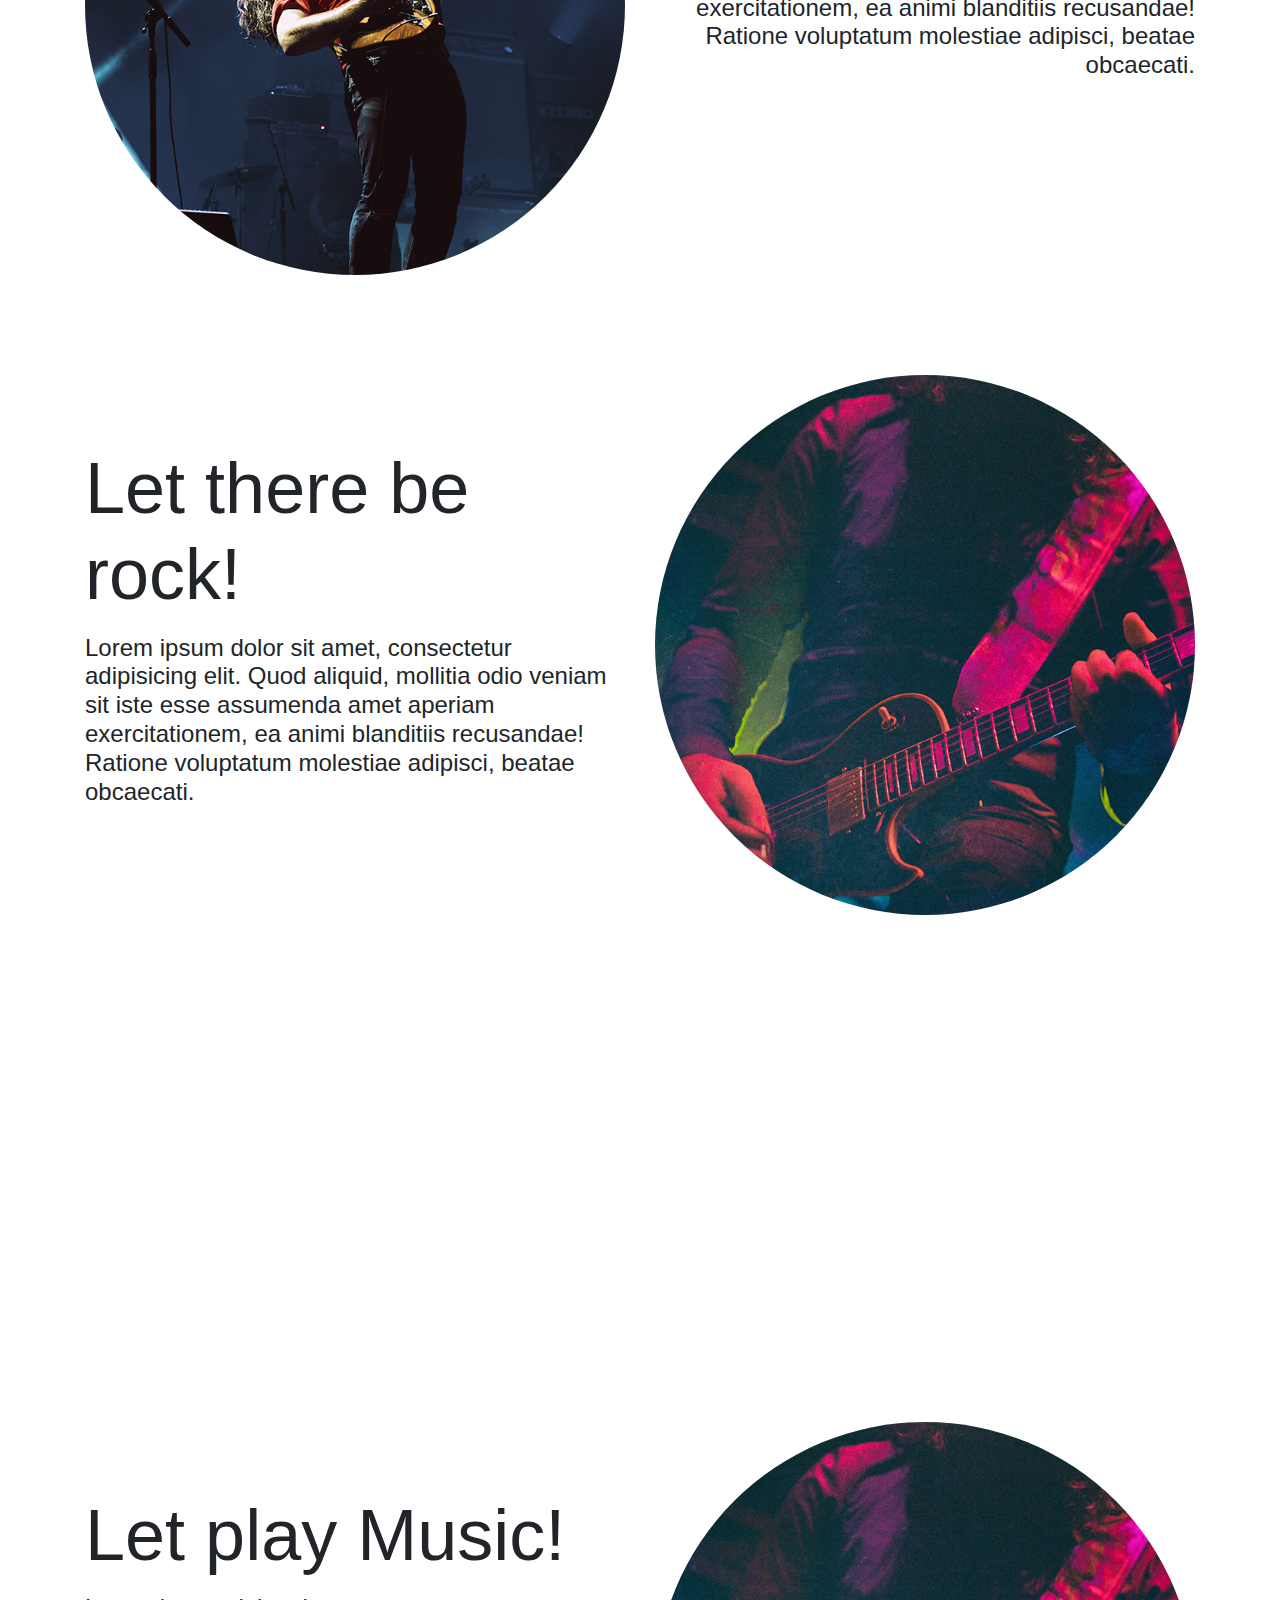
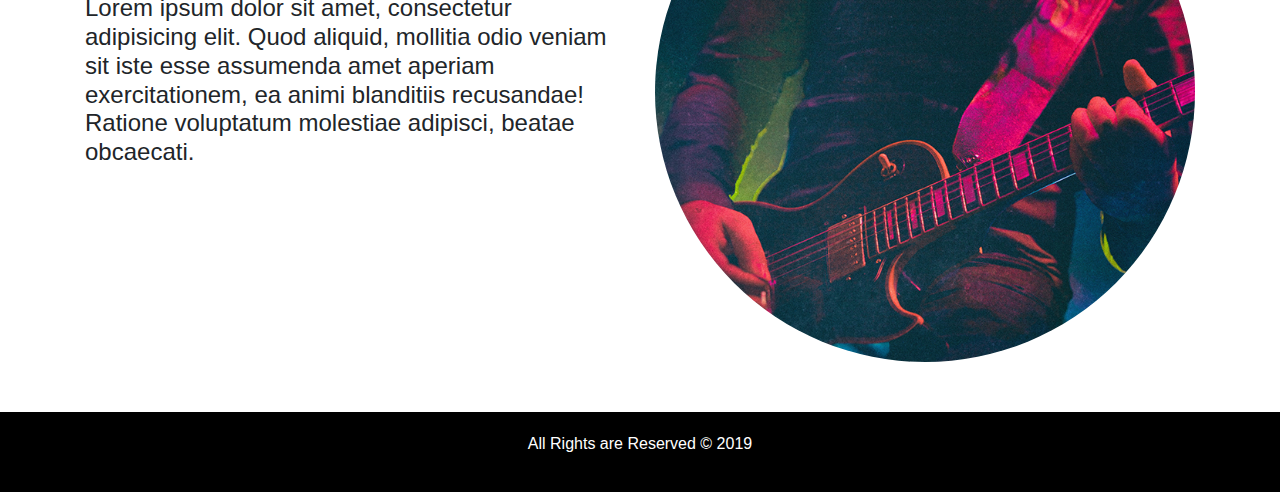
<file: portfolios/Simple 4/index.html>
<!doctype html>
<html lang="en">
  <head>
    <title>simplebs4</title>
    <meta charset="utf-8">
    <meta name="viewport" content="width=device-width, initial-scale=1, shrink-to-fit=no">
    <link rel="stylesheet" href="css/bootstrap.min.css">
	<link rel="stylesheet" href="css/style.css">
  </head>
  <body>
    <nav class="fixed-top">
    	<div class="navbar navbar-expand-md navbar-dark">
    		<div class="container-fluid">
	    		<a href="index.html" class="navbar-brand">Bootstrap Logo</a>
	    		<button class="btn navbar-toggler" data-toggle="collapse" data-target="#nvbr">
	    			<span class="navbar-toggler-icon"></span>
	    		</button>
	    		<div class="collapse navbar-collapse" id="nvbr">
	    			<span class="mr-auto"></span>
	    			<ul class="navbar-nav">
	    				<li class="nav-item"><a href="#" class="nav-link">SignUp</a></li>
	    				<li class="nav-item"><a href="#" class="nav-link">Login</a></li>
	    			</ul>
	    		</div>
    		</div>
    	</div>
    </nav>
    <section class="section2">
    	<div class="container text-center">
    		<h1 class="display-2 text-center text-light">Bootstrap 4 TEMPLATE</h1>
    		<p class="display-4 text-center text-light">Design by Shubham Joshi</p>
    		<a href="#" class="btn btn-info btn-lg">Learn More</a>
    	</div>
    </section>
    <!-- section 2 end -->
    <section class="section3">
    	<div class="container">
    		<div class="row">
    			<div class="col-md-6">
    				<p class="display-3 for-those">For those about to rock...</p>
    				<p class="h4">
    					Lorem ipsum dolor sit amet, consectetur adipisicing elit. Quod aliquid, mollitia odio veniam sit iste esse assumenda amet aperiam exercitationem, ea animi blanditiis recusandae! Ratione voluptatum molestiae adipisci, beatae obcaecati.
    				</p>
    			</div>
    			<div class="col-md-6">
    				<img src="images/01.jpg" class="img-fluid circle">
    			</div>
    		</div>
    	</div>
    </section>
    <section class="section3">
    	<div class="container">
    		<div class="row">
    			<div class="col-md-6">
    				<img src="images/02.jpg" class="img-fluid circle">
    			</div>
    			<div class="col-md-6 text-right">
    				<p class="display-3 for-those">We salute you!</p>
    				<p class="we-salute-text h4">
    					Lorem ipsum dolor sit amet, consectetur adipisicing elit. Quod aliquid, mollitia odio veniam sit iste esse assumenda amet aperiam exercitationem, ea animi blanditiis recusandae! Ratione voluptatum molestiae adipisci, beatae obcaecati.
    				</p>
    			</div>
    		</div>
    	</div>
    </section>
    <section class="section3">
    	<div class="container">
    		<div class="row">
    			<div class="col-md-6">
    				<p class="display-3 for-those">Let there be rock!</p>
    				<p class="h4">
    					Lorem ipsum dolor sit amet, consectetur adipisicing elit. Quod aliquid, mollitia odio veniam sit iste esse assumenda amet aperiam exercitationem, ea animi blanditiis recusandae! Ratione voluptatum molestiae adipisci, beatae obcaecati.
    				</p>
    			</div>
    			<div class="col-md-6">
    				<img src="images/03.jpg" class="img-fluid circle">
    			</div>
    		</div>
    	</div>
    </section>
    <section class="section3">
    	<div class="container-fluid">
    		<div class="row">
    			<div class="col-md-12">
    				<iframe src="https://www.google.com/maps/embed?pb=!1m14!1m12!1m3!1d3776843.676506545!2d71.31966105!3d22.4168315!2m3!1f0!2f0!3f0!3m2!1i1024!2i768!4f13.1!5e0!3m2!1sen!2sin!4v1549822928748" width="100%" height="300" frameborder="0" style="border:0" allowfullscreen></iframe>
    			</div>
    		</div>
    	</div>
    </section>

    <section class="section3">
    	<div class="container">
    		<div class="row">
    			<div class="col-md-6">
    				<p class="display-3 for-those">Let play Music!</p>
    				<p class="h4">
    					Lorem ipsum dolor sit amet, consectetur adipisicing elit. Quod aliquid, mollitia odio veniam sit iste esse assumenda amet aperiam exercitationem, ea animi blanditiis recusandae! Ratione voluptatum molestiae adipisci, beatae obcaecati.
    				</p>
    			</div>
    			<div class="col-md-6">
    				<div class="carousel slide" data-ride="carousel" data-interval="3000">
    					<div class="carousel-inner">
    						<div class="carousel-item active">
    							<img src="images/03.jpg" class="img-fluid circle">
    						</div>
    						<div class="carousel-item">
    							<img src="images/02.jpg" class="img-fluid circle">
    						</div>
    						<div class="carousel-item">
    							<img src="images/01.jpg" class="img-fluid circle">
    						</div>
    					</div>
    				</div>
    			</div>
    		</div>
    	</div>
    </section>

    <footer class="footer">
    	<p>All Rights are Reserved &copy; 2019</p>
    </footer>







	<!-- bootstrap 4 js Calling -->
    <script src="js/jquery-3.3.1.slim.min.js" ></script>
    <script src="js/popper.min.js"></script>
    <script src="js/bootstrap.min.js"></script>
  </body>
</html>
</file>
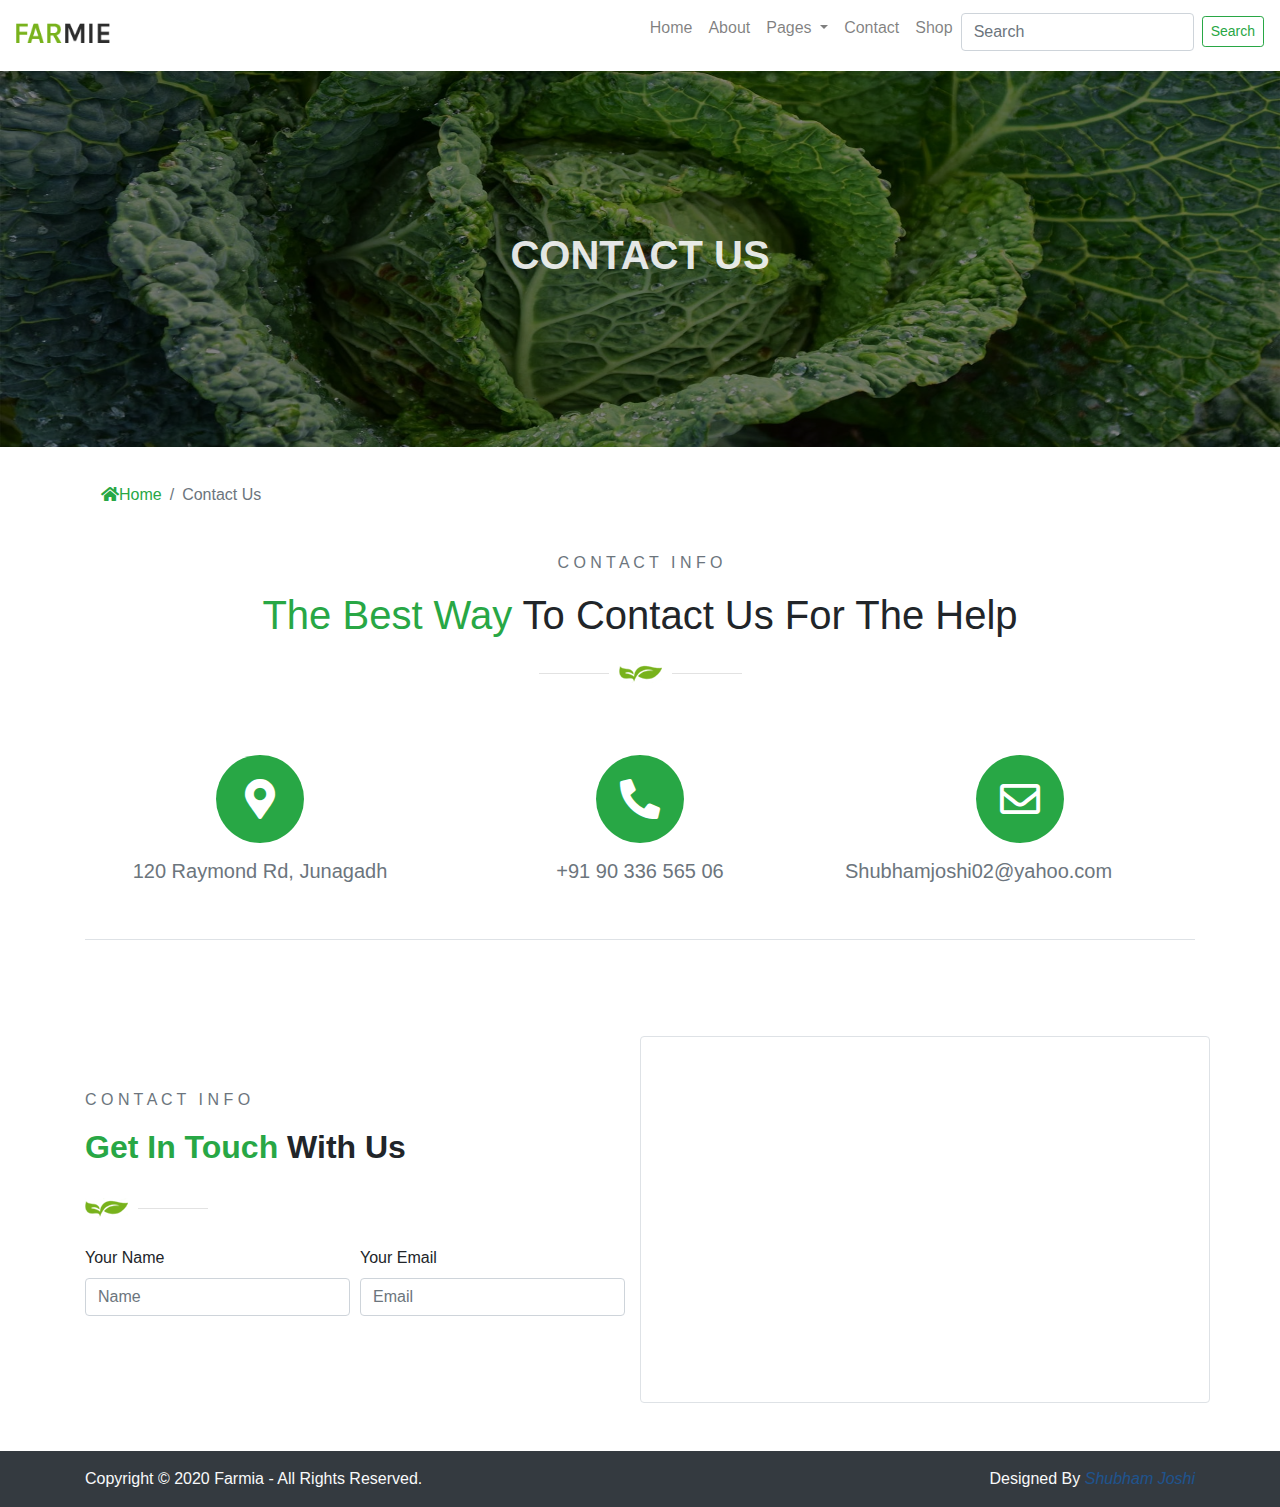
<file: portfolios/farmia/contact.html>
<!DOCTYPE html>
<html lang="en">
	<head>
		<!-- Meta Set -->
		<meta charset="utf-8">
		<meta name="viewport" content="width=device-width, initial-scale=1, shrink-to-fit=no">
		<link rel="icon" type="text/css" href="imgs/favicon.ico">
		<link rel="stylesheet" href="css/bootstrap.min.css"><!-- Bs Ba -->
		<link rel="stylesheet" href="css/all.css"> <!-- Fas Fa -->
		<link rel="stylesheet" href="css/animate.css"> <!-- An As -->
		<link rel="stylesheet" href="css/glyphicon.css"> <!-- glyph ca -->
		<link rel="stylesheet" href="css/style.css"><!-- Cus cs -->
		<title>Farmie - Fresh And Helthy</title>
	</head>
	<body>
		<!-- MAIN DIV START-->
		<div>
			<!-- NAVBAR START -->
			<nav class="navbar navbar-expand-md navbar-light pb-3 navpad">
				<a href="index.html" class="navbar-brand">
					<img src="imgs/logo.png" width="94" height="20">
				</a>
				<button class="navbar-toggler" data-toggle="collapse" data-target="#clps">
				<span class="navbar-toggler-icon"></span>
				</button>
				<div class=" collapse navbar-collapse" id="clps">
					<span class="mr-auto"></span>
					<ul class="navbar-nav nav-justify-content-end">
						<li class="nav-item"><a href="index.html" class="nav-link">Home</a></li>
						<li class="nav-item"><a href="about.html" class="nav-link">About</a></li>
						<li class="nav-item dropdown">
							<a class="nav-link dropdown-toggle" href="#" id="navbarDropdown" role="button" data-toggle="dropdown" aria-haspopup="true" aria-expanded="false">
								Pages
							</a>
							<div class="dropdown-menu" aria-labelledby="navbarDropdown">
								<a class="dropdown-item active" href="index.html">Home</a>
								<a class="dropdown-item" href="about.html">About</a>
								<a class="dropdown-item" href="contact.html">Contacts</a>
								<a class="dropdown-item" href="shop.html">Shop</a>
							</div>
						</li>
						<li class="nav-item"><a href="contact.html" class="nav-link">Contact</a></li>
						<li class="nav-item"><a href="shop.html" class="nav-link">Shop</a></li>
						<li class="nav-item">
							<form class="form-inline my-lg-0">
								<input class="form-control mr-md-2" type="search" placeholder="Search" aria-label="Search">
								<button class="btn btn-sm btn-outline-success my-2 mt-2" type="submit">Search</button>
							</form>
						</li>
					</ul>
				</div>
			</nav>
			<!-- NAVBAR OVER -->
			<!-- HEADER START -->
			<section class="asec1 text-light">
				<h1 class="abttxt text-center font-weight-bold text-uppercase">Contact US</h1>
				<div class="color-overlay">
				</div>
			</section>
			<!-- HEADER OVER -->
			<!-- BREADCRUMB START -->
			<section class="pt-4 pb-3 epad">
				<div class="container">
					<ol class="breadcrumb bg-white">
						<li class="breadcrumb-item"><a href="index.html" class=" text-success"><i class="fa fa-home"></i>Home</a></li>
						<li class="breadcrumb-item active" aria-current="page">Contact Us</li>
					</ol>
				</div>
			</section>
			<!-- BREADCRUMB OVER -->
			
			<!-- SECTION 1 START -->
			<section class="py-5">
				<p class="text-center text-muted">C O N T A C T <span class="ml-2">I N F O </span></p>
				<h1 class="text-center"><span class="text-success">The Best Way</span> To Contact Us For The Help</h1>
				<img src="imgs/decor2.png" class="img-fluid mx-auto d-block mt-4">
				<div class="container">
					<div class="border border-muted border-top-0 border-right-0 border-left-0">
						<div class="row mt-4">
							<div class="col-md-4 py-5">
								<div class="w-25 mx-auto d-block rounded-circle bg-success text-center text-white">
									<i class="fas fa-map-marker-alt h1 pt-4 pb-3"></i>
								</div>
								<p class="h5 text-muted text-center text-center mt-3">120 Raymond Rd, Junagadh</p>
							</div>
							<div class="col-md-4 text-center py-5">
								<div class="w-25 mx-auto d-block rounded-circle bg-success text-center text-white">
									<i class="fas fa-phone-alt h1 pt-4 pb-3"></i>
								</div>
								<p class="h5 text-muted text-center text-center mt-3">+91 90 336 565 06</p>
							</div>
							<div class="col-md-4 text-center py-5">
								<div class="w-25 mx-auto d-block rounded-circle bg-success text-center text-white">
									<i class="far fa-envelope h1 pt-4 pb-3"></i>
								</div>
								<p class="h5 text-muted text-center text-center mt-3 float-left">Shubhamjoshi02@yahoo.com</p>
							</div>
						</div>
					</div>
				</div>
			</section>
			<!-- SECTION 1 OVER -->
			<!-- SECTION 2 START -->
			<section class="py-5">
				<div class="container">
					<div class="row">
						<div class="col-md-6 my-5">
							<div class="row py-1">
								<div class="col-md-12">
									<p class="text-left text-muted">C O N T A C T <span class="ml-2">I N F O </span></p>
									<h1 class="h2 font-weight-bold"><span class="text-success">Get In Touch</span> With Us</h1>
									<img src="imgs/decor.png" class="img-fluid mt-4 float-left">
								</div>
							</div>
							<div class="row mt-4">
								<div class="col-md-12">
									<form>
										<div class="form-row">
											<div class="form-group col-md-6">
												<label for="inputEmail4">Your Name</label>
												<input type="email" class="form-control" id="inputEmail4" placeholder="Name">
											</div>
											<div class="form-group col-md-6">
												<label for="inputPassword4">Your Email</label>
												<input type="password" class="form-control" id="inputPassword4" placeholder="Email">
											</div>
										</div>
									</form>
								</div>
							</div>
						</div>
						<div class="col-md-6 img-thumbnail rounded">
							<iframe src="https://www.google.com/maps/embed?pb=!1m18!1m12!1m3!1d59382.66443850957!2d70.40259033718212!3d21.53056259642082!2m3!1f0!2f0!3f0!3m2!1i1024!2i768!4f13.1!3m3!1m2!1s0x3958018c6a277f53%3A0x13b52f8520a86e48!2sJunagadh%2C%20Gujarat!5e0!3m2!1sen!2sin!4v1585064824203!5m2!1sen!2sin" width="100%" height="350" frameborder="0" style="border:0;" allowfullscreen="" aria-hidden="false" tabindex="0"></iframe>
						</div>
					</div>
				</div>
			</section>
			<!-- SECTION 2 OVER -->
			<!-- FOOTER STARTED -->
			<footer class="footer bg-dark pt-3">
				<div class="container">
					<div class="row">
						<div class="col-md-6">
							<p class="text-light float-left cntr">Copyright © 2020 Farmia - All Rights Reserved.</p>
						</div>
						<div class="col-md-6">
							<p class="text-light float-right cntr">Designed By<span class="font-italic text-primary" style="opacity: 0.4;"> Shubham Joshi</span></p>
						</div>
					</div>
				</div>
			</footer>
			<!-- FOOTER OVER -->
			
		</div>
		<!-- MAIN DIV OVER -->
		<!-- Optional JavaScript -->
		<!-- jQuery first, then Popper.js, then Bootstrap JS -->
		<script src="js/jquery-3.2.1.slim.min.js"></script>
		<script src="js/popper.min.js"></script>
		<script src="js/bootstrap.min.js"></script>
	</body>
</html>
</file>
<file: portfolios/Audio Sonic/css/all.css>
.fa,
.fas,
.far,
.fal,
.fab {
  -moz-osx-font-smoothing: grayscale;
  -webkit-font-smoothing: antialiased;
  display: inline-block;
  font-style: normal;
  font-variant: normal;
  text-rendering: auto;
  line-height: 1; }

.fa-lg {
  font-size: 1.33333em;
  line-height: 0.75em;
  vertical-align: -.0667em; }

.fa-xs {
  font-size: .75em; }

.fa-sm {
  font-size: .875em; }

.fa-1x {
  font-size: 1em; }

.fa-2x {
  font-size: 2em; }

.fa-3x {
  font-size: 3em; }

.fa-4x {
  font-size: 4em; }

.fa-5x {
  font-size: 5em; }

.fa-6x {
  font-size: 6em; }

.fa-7x {
  font-size: 7em; }

.fa-8x {
  font-size: 8em; }

.fa-9x {
  font-size: 9em; }

.fa-10x {
  font-size: 10em; }

.fa-fw {
  text-align: center;
  width: 1.25em; }

.fa-ul {
  list-style-type: none;
  margin-left: 2.5em;
  padding-left: 0; }
  .fa-ul > li {
    position: relative; }

.fa-li {
  left: -2em;
  position: absolute;
  text-align: center;
  width: 2em;
  line-height: inherit; }

.fa-border {
  border: solid 0.08em #eee;
  border-radius: .1em;
  padding: .2em .25em .15em; }

.fa-pull-left {
  float: left; }

.fa-pull-right {
  float: right; }

.fa.fa-pull-left,
.fas.fa-pull-left,
.far.fa-pull-left,
.fal.fa-pull-left,
.fab.fa-pull-left {
  margin-right: .3em; }

.fa.fa-pull-right,
.fas.fa-pull-right,
.far.fa-pull-right,
.fal.fa-pull-right,
.fab.fa-pull-right {
  margin-left: .3em; }

.fa-spin {
  -webkit-animation: fa-spin 2s infinite linear;
          animation: fa-spin 2s infinite linear; }

.fa-pulse {
  -webkit-animation: fa-spin 1s infinite steps(8);
          animation: fa-spin 1s infinite steps(8); }

@-webkit-keyframes fa-spin {
  0% {
    -webkit-transform: rotate(0deg);
            transform: rotate(0deg); }
  100% {
    -webkit-transform: rotate(360deg);
            transform: rotate(360deg); } }

@keyframes fa-spin {
  0% {
    -webkit-transform: rotate(0deg);
            transform: rotate(0deg); }
  100% {
    -webkit-transform: rotate(360deg);
            transform: rotate(360deg); } }

.fa-rotate-90 {
  -ms-filter: "progid:DXImageTransform.Microsoft.BasicImage(rotation=1)";
  -webkit-transform: rotate(90deg);
          transform: rotate(90deg); }

.fa-rotate-180 {
  -ms-filter: "progid:DXImageTransform.Microsoft.BasicImage(rotation=2)";
  -webkit-transform: rotate(180deg);
          transform: rotate(180deg); }

.fa-rotate-270 {
  -ms-filter: "progid:DXImageTransform.Microsoft.BasicImage(rotation=3)";
  -webkit-transform: rotate(270deg);
          transform: rotate(270deg); }

.fa-flip-horizontal {
  -ms-filter: "progid:DXImageTransform.Microsoft.BasicImage(rotation=0, mirror=1)";
  -webkit-transform: scale(-1, 1);
          transform: scale(-1, 1); }

.fa-flip-vertical {
  -ms-filter: "progid:DXImageTransform.Microsoft.BasicImage(rotation=2, mirror=1)";
  -webkit-transform: scale(1, -1);
          transform: scale(1, -1); }

.fa-flip-both, .fa-flip-horizontal.fa-flip-vertical {
  -ms-filter: "progid:DXImageTransform.Microsoft.BasicImage(rotation=2, mirror=1)";
  -webkit-transform: scale(-1, -1);
          transform: scale(-1, -1); }

:root .fa-rotate-90,
:root .fa-rotate-180,
:root .fa-rotate-270,
:root .fa-flip-horizontal,
:root .fa-flip-vertical,
:root .fa-flip-both {
  -webkit-filter: none;
          filter: none; }

.fa-stack {
  display: inline-block;
  height: 2em;
  line-height: 2em;
  position: relative;
  vertical-align: middle;
  width: 2.5em; }

.fa-stack-1x,
.fa-stack-2x {
  left: 0;
  position: absolute;
  text-align: center;
  width: 100%; }

.fa-stack-1x {
  line-height: inherit; }

.fa-stack-2x {
  font-size: 2em; }

.fa-inverse {
  color: #fff; }

/* Font Awesome uses the Unicode Private Use Area (PUA) to ensure screen
readers do not read off random characters that represent icons */
.fa-500px:before {
  content: "\f26e"; }

.fa-accessible-icon:before {
  content: "\f368"; }

.fa-accusoft:before {
  content: "\f369"; }

.fa-acquisitions-incorporated:before {
  content: "\f6af"; }

.fa-ad:before {
  content: "\f641"; }

.fa-address-book:before {
  content: "\f2b9"; }

.fa-address-card:before {
  content: "\f2bb"; }

.fa-adjust:before {
  content: "\f042"; }

.fa-adn:before {
  content: "\f170"; }

.fa-adobe:before {
  content: "\f778"; }

.fa-adversal:before {
  content: "\f36a"; }

.fa-affiliatetheme:before {
  content: "\f36b"; }

.fa-air-freshener:before {
  content: "\f5d0"; }

.fa-algolia:before {
  content: "\f36c"; }

.fa-align-center:before {
  content: "\f037"; }

.fa-align-justify:before {
  content: "\f039"; }

.fa-align-left:before {
  content: "\f036"; }

.fa-align-right:before {
  content: "\f038"; }

.fa-alipay:before {
  content: "\f642"; }

.fa-allergies:before {
  content: "\f461"; }

.fa-amazon:before {
  content: "\f270"; }

.fa-amazon-pay:before {
  content: "\f42c"; }

.fa-ambulance:before {
  content: "\f0f9"; }

.fa-american-sign-language-interpreting:before {
  content: "\f2a3"; }

.fa-amilia:before {
  content: "\f36d"; }

.fa-anchor:before {
  content: "\f13d"; }

.fa-android:before {
  content: "\f17b"; }

.fa-angellist:before {
  content: "\f209"; }

.fa-angle-double-down:before {
  content: "\f103"; }

.fa-angle-double-left:before {
  content: "\f100"; }

.fa-angle-double-right:before {
  content: "\f101"; }

.fa-angle-double-up:before {
  content: "\f102"; }

.fa-angle-down:before {
  content: "\f107"; }

.fa-angle-left:before {
  content: "\f104"; }

.fa-angle-right:before {
  content: "\f105"; }

.fa-angle-up:before {
  content: "\f106"; }

.fa-angry:before {
  content: "\f556"; }

.fa-angrycreative:before {
  content: "\f36e"; }

.fa-angular:before {
  content: "\f420"; }

.fa-ankh:before {
  content: "\f644"; }

.fa-app-store:before {
  content: "\f36f"; }

.fa-app-store-ios:before {
  content: "\f370"; }

.fa-apper:before {
  content: "\f371"; }

.fa-apple:before {
  content: "\f179"; }

.fa-apple-alt:before {
  content: "\f5d1"; }

.fa-apple-pay:before {
  content: "\f415"; }

.fa-archive:before {
  content: "\f187"; }

.fa-archway:before {
  content: "\f557"; }

.fa-arrow-alt-circle-down:before {
  content: "\f358"; }

.fa-arrow-alt-circle-left:before {
  content: "\f359"; }

.fa-arrow-alt-circle-right:before {
  content: "\f35a"; }

.fa-arrow-alt-circle-up:before {
  content: "\f35b"; }

.fa-arrow-circle-down:before {
  content: "\f0ab"; }

.fa-arrow-circle-left:before {
  content: "\f0a8"; }

.fa-arrow-circle-right:before {
  content: "\f0a9"; }

.fa-arrow-circle-up:before {
  content: "\f0aa"; }

.fa-arrow-down:before {
  content: "\f063"; }

.fa-arrow-left:before {
  content: "\f060"; }

.fa-arrow-right:before {
  content: "\f061"; }

.fa-arrow-up:before {
  content: "\f062"; }

.fa-arrows-alt:before {
  content: "\f0b2"; }

.fa-arrows-alt-h:before {
  content: "\f337"; }

.fa-arrows-alt-v:before {
  content: "\f338"; }

.fa-artstation:before {
  content: "\f77a"; }

.fa-assistive-listening-systems:before {
  content: "\f2a2"; }

.fa-asterisk:before {
  content: "\f069"; }

.fa-asymmetrik:before {
  content: "\f372"; }

.fa-at:before {
  content: "\f1fa"; }

.fa-atlas:before {
  content: "\f558"; }

.fa-atlassian:before {
  content: "\f77b"; }

.fa-atom:before {
  content: "\f5d2"; }

.fa-audible:before {
  content: "\f373"; }

.fa-audio-description:before {
  content: "\f29e"; }

.fa-autoprefixer:before {
  content: "\f41c"; }

.fa-avianex:before {
  content: "\f374"; }

.fa-aviato:before {
  content: "\f421"; }

.fa-award:before {
  content: "\f559"; }

.fa-aws:before {
  content: "\f375"; }

.fa-baby:before {
  content: "\f77c"; }

.fa-baby-carriage:before {
  content: "\f77d"; }

.fa-backspace:before {
  content: "\f55a"; }

.fa-backward:before {
  content: "\f04a"; }

.fa-bacon:before {
  content: "\f7e5"; }

.fa-balance-scale:before {
  content: "\f24e"; }

.fa-ban:before {
  content: "\f05e"; }

.fa-band-aid:before {
  content: "\f462"; }

.fa-bandcamp:before {
  content: "\f2d5"; }

.fa-barcode:before {
  content: "\f02a"; }

.fa-bars:before {
  content: "\f0c9"; }

.fa-baseball-ball:before {
  content: "\f433"; }

.fa-basketball-ball:before {
  content: "\f434"; }

.fa-bath:before {
  content: "\f2cd"; }

.fa-battery-empty:before {
  content: "\f244"; }

.fa-battery-full:before {
  content: "\f240"; }

.fa-battery-half:before {
  content: "\f242"; }

.fa-battery-quarter:before {
  content: "\f243"; }

.fa-battery-three-quarters:before {
  content: "\f241"; }

.fa-bed:before {
  content: "\f236"; }

.fa-beer:before {
  content: "\f0fc"; }

.fa-behance:before {
  content: "\f1b4"; }

.fa-behance-square:before {
  content: "\f1b5"; }

.fa-bell:before {
  content: "\f0f3"; }

.fa-bell-slash:before {
  content: "\f1f6"; }

.fa-bezier-curve:before {
  content: "\f55b"; }

.fa-bible:before {
  content: "\f647"; }

.fa-bicycle:before {
  content: "\f206"; }

.fa-bimobject:before {
  content: "\f378"; }

.fa-binoculars:before {
  content: "\f1e5"; }

.fa-biohazard:before {
  content: "\f780"; }

.fa-birthday-cake:before {
  content: "\f1fd"; }

.fa-bitbucket:before {
  content: "\f171"; }

.fa-bitcoin:before {
  content: "\f379"; }

.fa-bity:before {
  content: "\f37a"; }

.fa-black-tie:before {
  content: "\f27e"; }

.fa-blackberry:before {
  content: "\f37b"; }

.fa-blender:before {
  content: "\f517"; }

.fa-blender-phone:before {
  content: "\f6b6"; }

.fa-blind:before {
  content: "\f29d"; }

.fa-blog:before {
  content: "\f781"; }

.fa-blogger:before {
  content: "\f37c"; }

.fa-blogger-b:before {
  content: "\f37d"; }

.fa-bluetooth:before {
  content: "\f293"; }

.fa-bluetooth-b:before {
  content: "\f294"; }

.fa-bold:before {
  content: "\f032"; }

.fa-bolt:before {
  content: "\f0e7"; }

.fa-bomb:before {
  content: "\f1e2"; }

.fa-bone:before {
  content: "\f5d7"; }

.fa-bong:before {
  content: "\f55c"; }

.fa-book:before {
  content: "\f02d"; }

.fa-book-dead:before {
  content: "\f6b7"; }

.fa-book-medical:before {
  content: "\f7e6"; }

.fa-book-open:before {
  content: "\f518"; }

.fa-book-reader:before {
  content: "\f5da"; }

.fa-bookmark:before {
  content: "\f02e"; }

.fa-bowling-ball:before {
  content: "\f436"; }

.fa-box:before {
  content: "\f466"; }

.fa-box-open:before {
  content: "\f49e"; }

.fa-boxes:before {
  content: "\f468"; }

.fa-braille:before {
  content: "\f2a1"; }

.fa-brain:before {
  content: "\f5dc"; }

.fa-bread-slice:before {
  content: "\f7ec"; }

.fa-briefcase:before {
  content: "\f0b1"; }

.fa-briefcase-medical:before {
  content: "\f469"; }

.fa-broadcast-tower:before {
  content: "\f519"; }

.fa-broom:before {
  content: "\f51a"; }

.fa-brush:before {
  content: "\f55d"; }

.fa-btc:before {
  content: "\f15a"; }

.fa-bug:before {
  content: "\f188"; }

.fa-building:before {
  content: "\f1ad"; }

.fa-bullhorn:before {
  content: "\f0a1"; }

.fa-bullseye:before {
  content: "\f140"; }

.fa-burn:before {
  content: "\f46a"; }

.fa-buromobelexperte:before {
  content: "\f37f"; }

.fa-bus:before {
  content: "\f207"; }

.fa-bus-alt:before {
  content: "\f55e"; }

.fa-business-time:before {
  content: "\f64a"; }

.fa-buysellads:before {
  content: "\f20d"; }

.fa-calculator:before {
  content: "\f1ec"; }

.fa-calendar:before {
  content: "\f133"; }

.fa-calendar-alt:before {
  content: "\f073"; }

.fa-calendar-check:before {
  content: "\f274"; }

.fa-calendar-day:before {
  content: "\f783"; }

.fa-calendar-minus:before {
  content: "\f272"; }

.fa-calendar-plus:before {
  content: "\f271"; }

.fa-calendar-times:before {
  content: "\f273"; }

.fa-calendar-week:before {
  content: "\f784"; }

.fa-camera:before {
  content: "\f030"; }

.fa-camera-retro:before {
  content: "\f083"; }

.fa-campground:before {
  content: "\f6bb"; }

.fa-canadian-maple-leaf:before {
  content: "\f785"; }

.fa-candy-cane:before {
  content: "\f786"; }

.fa-cannabis:before {
  content: "\f55f"; }

.fa-capsules:before {
  content: "\f46b"; }

.fa-car:before {
  content: "\f1b9"; }

.fa-car-alt:before {
  content: "\f5de"; }

.fa-car-battery:before {
  content: "\f5df"; }

.fa-car-crash:before {
  content: "\f5e1"; }

.fa-car-side:before {
  content: "\f5e4"; }

.fa-caret-down:before {
  content: "\f0d7"; }

.fa-caret-left:before {
  content: "\f0d9"; }

.fa-caret-right:before {
  content: "\f0da"; }

.fa-caret-square-down:before {
  content: "\f150"; }

.fa-caret-square-left:before {
  content: "\f191"; }

.fa-caret-square-right:before {
  content: "\f152"; }

.fa-caret-square-up:before {
  content: "\f151"; }

.fa-caret-up:before {
  content: "\f0d8"; }

.fa-carrot:before {
  content: "\f787"; }

.fa-cart-arrow-down:before {
  content: "\f218"; }

.fa-cart-plus:before {
  content: "\f217"; }

.fa-cash-register:before {
  content: "\f788"; }

.fa-cat:before {
  content: "\f6be"; }

.fa-cc-amazon-pay:before {
  content: "\f42d"; }

.fa-cc-amex:before {
  content: "\f1f3"; }

.fa-cc-apple-pay:before {
  content: "\f416"; }

.fa-cc-diners-club:before {
  content: "\f24c"; }

.fa-cc-discover:before {
  content: "\f1f2"; }

.fa-cc-jcb:before {
  content: "\f24b"; }

.fa-cc-mastercard:before {
  content: "\f1f1"; }

.fa-cc-paypal:before {
  content: "\f1f4"; }

.fa-cc-stripe:before {
  content: "\f1f5"; }

.fa-cc-visa:before {
  content: "\f1f0"; }

.fa-centercode:before {
  content: "\f380"; }

.fa-centos:before {
  content: "\f789"; }

.fa-certificate:before {
  content: "\f0a3"; }

.fa-chair:before {
  content: "\f6c0"; }

.fa-chalkboard:before {
  content: "\f51b"; }

.fa-chalkboard-teacher:before {
  content: "\f51c"; }

.fa-charging-station:before {
  content: "\f5e7"; }

.fa-chart-area:before {
  content: "\f1fe"; }

.fa-chart-bar:before {
  content: "\f080"; }

.fa-chart-line:before {
  content: "\f201"; }

.fa-chart-pie:before {
  content: "\f200"; }

.fa-check:before {
  content: "\f00c"; }

.fa-check-circle:before {
  content: "\f058"; }

.fa-check-double:before {
  content: "\f560"; }

.fa-check-square:before {
  content: "\f14a"; }

.fa-cheese:before {
  content: "\f7ef"; }

.fa-chess:before {
  content: "\f439"; }

.fa-chess-bishop:before {
  content: "\f43a"; }

.fa-chess-board:before {
  content: "\f43c"; }

.fa-chess-king:before {
  content: "\f43f"; }

.fa-chess-knight:before {
  content: "\f441"; }

.fa-chess-pawn:before {
  content: "\f443"; }

.fa-chess-queen:before {
  content: "\f445"; }

.fa-chess-rook:before {
  content: "\f447"; }

.fa-chevron-circle-down:before {
  content: "\f13a"; }

.fa-chevron-circle-left:before {
  content: "\f137"; }

.fa-chevron-circle-right:before {
  content: "\f138"; }

.fa-chevron-circle-up:before {
  content: "\f139"; }

.fa-chevron-down:before {
  content: "\f078"; }

.fa-chevron-left:before {
  content: "\f053"; }

.fa-chevron-right:before {
  content: "\f054"; }

.fa-chevron-up:before {
  content: "\f077"; }

.fa-child:before {
  content: "\f1ae"; }

.fa-chrome:before {
  content: "\f268"; }

.fa-church:before {
  content: "\f51d"; }

.fa-circle:before {
  content: "\f111"; }

.fa-circle-notch:before {
  content: "\f1ce"; }

.fa-city:before {
  content: "\f64f"; }

.fa-clinic-medical:before {
  content: "\f7f2"; }

.fa-clipboard:before {
  content: "\f328"; }

.fa-clipboard-check:before {
  content: "\f46c"; }

.fa-clipboard-list:before {
  content: "\f46d"; }

.fa-clock:before {
  content: "\f017"; }

.fa-clone:before {
  content: "\f24d"; }

.fa-closed-captioning:before {
  content: "\f20a"; }

.fa-cloud:before {
  content: "\f0c2"; }

.fa-cloud-download-alt:before {
  content: "\f381"; }

.fa-cloud-meatball:before {
  content: "\f73b"; }

.fa-cloud-moon:before {
  content: "\f6c3"; }

.fa-cloud-moon-rain:before {
  content: "\f73c"; }

.fa-cloud-rain:before {
  content: "\f73d"; }

.fa-cloud-showers-heavy:before {
  content: "\f740"; }

.fa-cloud-sun:before {
  content: "\f6c4"; }

.fa-cloud-sun-rain:before {
  content: "\f743"; }

.fa-cloud-upload-alt:before {
  content: "\f382"; }

.fa-cloudscale:before {
  content: "\f383"; }

.fa-cloudsmith:before {
  content: "\f384"; }

.fa-cloudversify:before {
  content: "\f385"; }

.fa-cocktail:before {
  content: "\f561"; }

.fa-code:before {
  content: "\f121"; }

.fa-code-branch:before {
  content: "\f126"; }

.fa-codepen:before {
  content: "\f1cb"; }

.fa-codiepie:before {
  content: "\f284"; }

.fa-coffee:before {
  content: "\f0f4"; }

.fa-cog:before {
  content: "\f013"; }

.fa-cogs:before {
  content: "\f085"; }

.fa-coins:before {
  content: "\f51e"; }

.fa-columns:before {
  content: "\f0db"; }

.fa-comment:before {
  content: "\f075"; }

.fa-comment-alt:before {
  content: "\f27a"; }

.fa-comment-dollar:before {
  content: "\f651"; }

.fa-comment-dots:before {
  content: "\f4ad"; }

.fa-comment-medical:before {
  content: "\f7f5"; }

.fa-comment-slash:before {
  content: "\f4b3"; }

.fa-comments:before {
  content: "\f086"; }

.fa-comments-dollar:before {
  content: "\f653"; }

.fa-compact-disc:before {
  content: "\f51f"; }

.fa-compass:before {
  content: "\f14e"; }

.fa-compress:before {
  content: "\f066"; }

.fa-compress-arrows-alt:before {
  content: "\f78c"; }

.fa-concierge-bell:before {
  content: "\f562"; }

.fa-confluence:before {
  content: "\f78d"; }

.fa-connectdevelop:before {
  content: "\f20e"; }

.fa-contao:before {
  content: "\f26d"; }

.fa-cookie:before {
  content: "\f563"; }

.fa-cookie-bite:before {
  content: "\f564"; }

.fa-copy:before {
  content: "\f0c5"; }

.fa-copyright:before {
  content: "\f1f9"; }

.fa-couch:before {
  content: "\f4b8"; }

.fa-cpanel:before {
  content: "\f388"; }

.fa-creative-commons:before {
  content: "\f25e"; }

.fa-creative-commons-by:before {
  content: "\f4e7"; }

.fa-creative-commons-nc:before {
  content: "\f4e8"; }

.fa-creative-commons-nc-eu:before {
  content: "\f4e9"; }

.fa-creative-commons-nc-jp:before {
  content: "\f4ea"; }

.fa-creative-commons-nd:before {
  content: "\f4eb"; }

.fa-creative-commons-pd:before {
  content: "\f4ec"; }

.fa-creative-commons-pd-alt:before {
  content: "\f4ed"; }

.fa-creative-commons-remix:before {
  content: "\f4ee"; }

.fa-creative-commons-sa:before {
  content: "\f4ef"; }

.fa-creative-commons-sampling:before {
  content: "\f4f0"; }

.fa-creative-commons-sampling-plus:before {
  content: "\f4f1"; }

.fa-creative-commons-share:before {
  content: "\f4f2"; }

.fa-creative-commons-zero:before {
  content: "\f4f3"; }

.fa-credit-card:before {
  content: "\f09d"; }

.fa-critical-role:before {
  content: "\f6c9"; }

.fa-crop:before {
  content: "\f125"; }

.fa-crop-alt:before {
  content: "\f565"; }

.fa-cross:before {
  content: "\f654"; }

.fa-crosshairs:before {
  content: "\f05b"; }

.fa-crow:before {
  content: "\f520"; }

.fa-crown:before {
  content: "\f521"; }

.fa-crutch:before {
  content: "\f7f7"; }

.fa-css3:before {
  content: "\f13c"; }

.fa-css3-alt:before {
  content: "\f38b"; }

.fa-cube:before {
  content: "\f1b2"; }

.fa-cubes:before {
  content: "\f1b3"; }

.fa-cut:before {
  content: "\f0c4"; }

.fa-cuttlefish:before {
  content: "\f38c"; }

.fa-d-and-d:before {
  content: "\f38d"; }

.fa-d-and-d-beyond:before {
  content: "\f6ca"; }

.fa-dashcube:before {
  content: "\f210"; }

.fa-database:before {
  content: "\f1c0"; }

.fa-deaf:before {
  content: "\f2a4"; }

.fa-delicious:before {
  content: "\f1a5"; }

.fa-democrat:before {
  content: "\f747"; }

.fa-deploydog:before {
  content: "\f38e"; }

.fa-deskpro:before {
  content: "\f38f"; }

.fa-desktop:before {
  content: "\f108"; }

.fa-dev:before {
  content: "\f6cc"; }

.fa-deviantart:before {
  content: "\f1bd"; }

.fa-dharmachakra:before {
  content: "\f655"; }

.fa-dhl:before {
  content: "\f790"; }

.fa-diagnoses:before {
  content: "\f470"; }

.fa-diaspora:before {
  content: "\f791"; }

.fa-dice:before {
  content: "\f522"; }

.fa-dice-d20:before {
  content: "\f6cf"; }

.fa-dice-d6:before {
  content: "\f6d1"; }

.fa-dice-five:before {
  content: "\f523"; }

.fa-dice-four:before {
  content: "\f524"; }

.fa-dice-one:before {
  content: "\f525"; }

.fa-dice-six:before {
  content: "\f526"; }

.fa-dice-three:before {
  content: "\f527"; }

.fa-dice-two:before {
  content: "\f528"; }

.fa-digg:before {
  content: "\f1a6"; }

.fa-digital-ocean:before {
  content: "\f391"; }

.fa-digital-tachograph:before {
  content: "\f566"; }

.fa-directions:before {
  content: "\f5eb"; }

.fa-discord:before {
  content: "\f392"; }

.fa-discourse:before {
  content: "\f393"; }

.fa-divide:before {
  content: "\f529"; }

.fa-dizzy:before {
  content: "\f567"; }

.fa-dna:before {
  content: "\f471"; }

.fa-dochub:before {
  content: "\f394"; }

.fa-docker:before {
  content: "\f395"; }

.fa-dog:before {
  content: "\f6d3"; }

.fa-dollar-sign:before {
  content: "\f155"; }

.fa-dolly:before {
  content: "\f472"; }

.fa-dolly-flatbed:before {
  content: "\f474"; }

.fa-donate:before {
  content: "\f4b9"; }

.fa-door-closed:before {
  content: "\f52a"; }

.fa-door-open:before {
  content: "\f52b"; }

.fa-dot-circle:before {
  content: "\f192"; }

.fa-dove:before {
  content: "\f4ba"; }

.fa-download:before {
  content: "\f019"; }

.fa-draft2digital:before {
  content: "\f396"; }

.fa-drafting-compass:before {
  content: "\f568"; }

.fa-dragon:before {
  content: "\f6d5"; }

.fa-draw-polygon:before {
  content: "\f5ee"; }

.fa-dribbble:before {
  content: "\f17d"; }

.fa-dribbble-square:before {
  content: "\f397"; }

.fa-dropbox:before {
  content: "\f16b"; }

.fa-drum:before {
  content: "\f569"; }

.fa-drum-steelpan:before {
  content: "\f56a"; }

.fa-drumstick-bite:before {
  content: "\f6d7"; }

.fa-drupal:before {
  content: "\f1a9"; }

.fa-dumbbell:before {
  content: "\f44b"; }

.fa-dumpster:before {
  content: "\f793"; }

.fa-dumpster-fire:before {
  content: "\f794"; }

.fa-dungeon:before {
  content: "\f6d9"; }

.fa-dyalog:before {
  content: "\f399"; }

.fa-earlybirds:before {
  content: "\f39a"; }

.fa-ebay:before {
  content: "\f4f4"; }

.fa-edge:before {
  content: "\f282"; }

.fa-edit:before {
  content: "\f044"; }

.fa-egg:before {
  content: "\f7fb"; }

.fa-eject:before {
  content: "\f052"; }

.fa-elementor:before {
  content: "\f430"; }

.fa-ellipsis-h:before {
  content: "\f141"; }

.fa-ellipsis-v:before {
  content: "\f142"; }

.fa-ello:before {
  content: "\f5f1"; }

.fa-ember:before {
  content: "\f423"; }

.fa-empire:before {
  content: "\f1d1"; }

.fa-envelope:before {
  content: "\f0e0"; }

.fa-envelope-open:before {
  content: "\f2b6"; }

.fa-envelope-open-text:before {
  content: "\f658"; }

.fa-envelope-square:before {
  content: "\f199"; }

.fa-envira:before {
  content: "\f299"; }

.fa-equals:before {
  content: "\f52c"; }

.fa-eraser:before {
  content: "\f12d"; }

.fa-erlang:before {
  content: "\f39d"; }

.fa-ethereum:before {
  content: "\f42e"; }

.fa-ethernet:before {
  content: "\f796"; }

.fa-etsy:before {
  content: "\f2d7"; }

.fa-euro-sign:before {
  content: "\f153"; }

.fa-exchange-alt:before {
  content: "\f362"; }

.fa-exclamation:before {
  content: "\f12a"; }

.fa-exclamation-circle:before {
  content: "\f06a"; }

.fa-exclamation-triangle:before {
  content: "\f071"; }

.fa-expand:before {
  content: "\f065"; }

.fa-expand-arrows-alt:before {
  content: "\f31e"; }

.fa-expeditedssl:before {
  content: "\f23e"; }

.fa-external-link-alt:before {
  content: "\f35d"; }

.fa-external-link-square-alt:before {
  content: "\f360"; }

.fa-eye:before {
  content: "\f06e"; }

.fa-eye-dropper:before {
  content: "\f1fb"; }

.fa-eye-slash:before {
  content: "\f070"; }

.fa-facebook:before {
  content: "\f09a"; }

.fa-facebook-f:before {
  content: "\f39e"; }

.fa-facebook-messenger:before {
  content: "\f39f"; }

.fa-facebook-square:before {
  content: "\f082"; }

.fa-fantasy-flight-games:before {
  content: "\f6dc"; }

.fa-fast-backward:before {
  content: "\f049"; }

.fa-fast-forward:before {
  content: "\f050"; }

.fa-fax:before {
  content: "\f1ac"; }

.fa-feather:before {
  content: "\f52d"; }

.fa-feather-alt:before {
  content: "\f56b"; }

.fa-fedex:before {
  content: "\f797"; }

.fa-fedora:before {
  content: "\f798"; }

.fa-female:before {
  content: "\f182"; }

.fa-fighter-jet:before {
  content: "\f0fb"; }

.fa-figma:before {
  content: "\f799"; }

.fa-file:before {
  content: "\f15b"; }

.fa-file-alt:before {
  content: "\f15c"; }

.fa-file-archive:before {
  content: "\f1c6"; }

.fa-file-audio:before {
  content: "\f1c7"; }

.fa-file-code:before {
  content: "\f1c9"; }

.fa-file-contract:before {
  content: "\f56c"; }

.fa-file-csv:before {
  content: "\f6dd"; }

.fa-file-download:before {
  content: "\f56d"; }

.fa-file-excel:before {
  content: "\f1c3"; }

.fa-file-export:before {
  content: "\f56e"; }

.fa-file-image:before {
  content: "\f1c5"; }

.fa-file-import:before {
  content: "\f56f"; }

.fa-file-invoice:before {
  content: "\f570"; }

.fa-file-invoice-dollar:before {
  content: "\f571"; }

.fa-file-medical:before {
  content: "\f477"; }

.fa-file-medical-alt:before {
  content: "\f478"; }

.fa-file-pdf:before {
  content: "\f1c1"; }

.fa-file-powerpoint:before {
  content: "\f1c4"; }

.fa-file-prescription:before {
  content: "\f572"; }

.fa-file-signature:before {
  content: "\f573"; }

.fa-file-upload:before {
  content: "\f574"; }

.fa-file-video:before {
  content: "\f1c8"; }

.fa-file-word:before {
  content: "\f1c2"; }

.fa-fill:before {
  content: "\f575"; }

.fa-fill-drip:before {
  content: "\f576"; }

.fa-film:before {
  content: "\f008"; }

.fa-filter:before {
  content: "\f0b0"; }

.fa-fingerprint:before {
  content: "\f577"; }

.fa-fire:before {
  content: "\f06d"; }

.fa-fire-alt:before {
  content: "\f7e4"; }

.fa-fire-extinguisher:before {
  content: "\f134"; }

.fa-firefox:before {
  content: "\f269"; }

.fa-first-aid:before {
  content: "\f479"; }

.fa-first-order:before {
  content: "\f2b0"; }

.fa-first-order-alt:before {
  content: "\f50a"; }

.fa-firstdraft:before {
  content: "\f3a1"; }

.fa-fish:before {
  content: "\f578"; }

.fa-fist-raised:before {
  content: "\f6de"; }

.fa-flag:before {
  content: "\f024"; }

.fa-flag-checkered:before {
  content: "\f11e"; }

.fa-flag-usa:before {
  content: "\f74d"; }

.fa-flask:before {
  content: "\f0c3"; }

.fa-flickr:before {
  content: "\f16e"; }

.fa-flipboard:before {
  content: "\f44d"; }

.fa-flushed:before {
  content: "\f579"; }

.fa-fly:before {
  content: "\f417"; }

.fa-folder:before {
  content: "\f07b"; }

.fa-folder-minus:before {
  content: "\f65d"; }

.fa-folder-open:before {
  content: "\f07c"; }

.fa-folder-plus:before {
  content: "\f65e"; }

.fa-font:before {
  content: "\f031"; }

.fa-font-awesome:before {
  content: "\f2b4"; }

.fa-font-awesome-alt:before {
  content: "\f35c"; }

.fa-font-awesome-flag:before {
  content: "\f425"; }

.fa-font-awesome-logo-full:before {
  content: "\f4e6"; }

.fa-fonticons:before {
  content: "\f280"; }

.fa-fonticons-fi:before {
  content: "\f3a2"; }

.fa-football-ball:before {
  content: "\f44e"; }

.fa-fort-awesome:before {
  content: "\f286"; }

.fa-fort-awesome-alt:before {
  content: "\f3a3"; }

.fa-forumbee:before {
  content: "\f211"; }

.fa-forward:before {
  content: "\f04e"; }

.fa-foursquare:before {
  content: "\f180"; }

.fa-free-code-camp:before {
  content: "\f2c5"; }

.fa-freebsd:before {
  content: "\f3a4"; }

.fa-frog:before {
  content: "\f52e"; }

.fa-frown:before {
  content: "\f119"; }

.fa-frown-open:before {
  content: "\f57a"; }

.fa-fulcrum:before {
  content: "\f50b"; }

.fa-funnel-dollar:before {
  content: "\f662"; }

.fa-futbol:before {
  content: "\f1e3"; }

.fa-galactic-republic:before {
  content: "\f50c"; }

.fa-galactic-senate:before {
  content: "\f50d"; }

.fa-gamepad:before {
  content: "\f11b"; }

.fa-gas-pump:before {
  content: "\f52f"; }

.fa-gavel:before {
  content: "\f0e3"; }

.fa-gem:before {
  content: "\f3a5"; }

.fa-genderless:before {
  content: "\f22d"; }

.fa-get-pocket:before {
  content: "\f265"; }

.fa-gg:before {
  content: "\f260"; }

.fa-gg-circle:before {
  content: "\f261"; }

.fa-ghost:before {
  content: "\f6e2"; }

.fa-gift:before {
  content: "\f06b"; }

.fa-gifts:before {
  content: "\f79c"; }

.fa-git:before {
  content: "\f1d3"; }

.fa-git-square:before {
  content: "\f1d2"; }

.fa-github:before {
  content: "\f09b"; }

.fa-github-alt:before {
  content: "\f113"; }

.fa-github-square:before {
  content: "\f092"; }

.fa-gitkraken:before {
  content: "\f3a6"; }

.fa-gitlab:before {
  content: "\f296"; }

.fa-gitter:before {
  content: "\f426"; }

.fa-glass-cheers:before {
  content: "\f79f"; }

.fa-glass-martini:before {
  content: "\f000"; }

.fa-glass-martini-alt:before {
  content: "\f57b"; }

.fa-glass-whiskey:before {
  content: "\f7a0"; }

.fa-glasses:before {
  content: "\f530"; }

.fa-glide:before {
  content: "\f2a5"; }

.fa-glide-g:before {
  content: "\f2a6"; }

.fa-globe:before {
  content: "\f0ac"; }

.fa-globe-africa:before {
  content: "\f57c"; }

.fa-globe-americas:before {
  content: "\f57d"; }

.fa-globe-asia:before {
  content: "\f57e"; }

.fa-globe-europe:before {
  content: "\f7a2"; }

.fa-gofore:before {
  content: "\f3a7"; }

.fa-golf-ball:before {
  content: "\f450"; }

.fa-goodreads:before {
  content: "\f3a8"; }

.fa-goodreads-g:before {
  content: "\f3a9"; }

.fa-google:before {
  content: "\f1a0"; }

.fa-google-drive:before {
  content: "\f3aa"; }

.fa-google-play:before {
  content: "\f3ab"; }

.fa-google-plus:before {
  content: "\f2b3"; }

.fa-google-plus-g:before {
  content: "\f0d5"; }

.fa-google-plus-square:before {
  content: "\f0d4"; }

.fa-google-wallet:before {
  content: "\f1ee"; }

.fa-gopuram:before {
  content: "\f664"; }

.fa-graduation-cap:before {
  content: "\f19d"; }

.fa-gratipay:before {
  content: "\f184"; }

.fa-grav:before {
  content: "\f2d6"; }

.fa-greater-than:before {
  content: "\f531"; }

.fa-greater-than-equal:before {
  content: "\f532"; }

.fa-grimace:before {
  content: "\f57f"; }

.fa-grin:before {
  content: "\f580"; }

.fa-grin-alt:before {
  content: "\f581"; }

.fa-grin-beam:before {
  content: "\f582"; }

.fa-grin-beam-sweat:before {
  content: "\f583"; }

.fa-grin-hearts:before {
  content: "\f584"; }

.fa-grin-squint:before {
  content: "\f585"; }

.fa-grin-squint-tears:before {
  content: "\f586"; }

.fa-grin-stars:before {
  content: "\f587"; }

.fa-grin-tears:before {
  content: "\f588"; }

.fa-grin-tongue:before {
  content: "\f589"; }

.fa-grin-tongue-squint:before {
  content: "\f58a"; }

.fa-grin-tongue-wink:before {
  content: "\f58b"; }

.fa-grin-wink:before {
  content: "\f58c"; }

.fa-grip-horizontal:before {
  content: "\f58d"; }

.fa-grip-lines:before {
  content: "\f7a4"; }

.fa-grip-lines-vertical:before {
  content: "\f7a5"; }

.fa-grip-vertical:before {
  content: "\f58e"; }

.fa-gripfire:before {
  content: "\f3ac"; }

.fa-grunt:before {
  content: "\f3ad"; }

.fa-guitar:before {
  content: "\f7a6"; }

.fa-gulp:before {
  content: "\f3ae"; }

.fa-h-square:before {
  content: "\f0fd"; }

.fa-hacker-news:before {
  content: "\f1d4"; }

.fa-hacker-news-square:before {
  content: "\f3af"; }

.fa-hackerrank:before {
  content: "\f5f7"; }

.fa-hamburger:before {
  content: "\f805"; }

.fa-hammer:before {
  content: "\f6e3"; }

.fa-hamsa:before {
  content: "\f665"; }

.fa-hand-holding:before {
  content: "\f4bd"; }

.fa-hand-holding-heart:before {
  content: "\f4be"; }

.fa-hand-holding-usd:before {
  content: "\f4c0"; }

.fa-hand-lizard:before {
  content: "\f258"; }

.fa-hand-middle-finger:before {
  content: "\f806"; }

.fa-hand-paper:before {
  content: "\f256"; }

.fa-hand-peace:before {
  content: "\f25b"; }

.fa-hand-point-down:before {
  content: "\f0a7"; }

.fa-hand-point-left:before {
  content: "\f0a5"; }

.fa-hand-point-right:before {
  content: "\f0a4"; }

.fa-hand-point-up:before {
  content: "\f0a6"; }

.fa-hand-pointer:before {
  content: "\f25a"; }

.fa-hand-rock:before {
  content: "\f255"; }

.fa-hand-scissors:before {
  content: "\f257"; }

.fa-hand-spock:before {
  content: "\f259"; }

.fa-hands:before {
  content: "\f4c2"; }

.fa-hands-helping:before {
  content: "\f4c4"; }

.fa-handshake:before {
  content: "\f2b5"; }

.fa-hanukiah:before {
  content: "\f6e6"; }

.fa-hard-hat:before {
  content: "\f807"; }

.fa-hashtag:before {
  content: "\f292"; }

.fa-hat-wizard:before {
  content: "\f6e8"; }

.fa-haykal:before {
  content: "\f666"; }

.fa-hdd:before {
  content: "\f0a0"; }

.fa-heading:before {
  content: "\f1dc"; }

.fa-headphones:before {
  content: "\f025"; }

.fa-headphones-alt:before {
  content: "\f58f"; }

.fa-headset:before {
  content: "\f590"; }

.fa-heart:before {
  content: "\f004"; }

.fa-heart-broken:before {
  content: "\f7a9"; }

.fa-heartbeat:before {
  content: "\f21e"; }

.fa-helicopter:before {
  content: "\f533"; }

.fa-highlighter:before {
  content: "\f591"; }

.fa-hiking:before {
  content: "\f6ec"; }

.fa-hippo:before {
  content: "\f6ed"; }

.fa-hips:before {
  content: "\f452"; }

.fa-hire-a-helper:before {
  content: "\f3b0"; }

.fa-history:before {
  content: "\f1da"; }

.fa-hockey-puck:before {
  content: "\f453"; }

.fa-holly-berry:before {
  content: "\f7aa"; }

.fa-home:before {
  content: "\f015"; }

.fa-hooli:before {
  content: "\f427"; }

.fa-hornbill:before {
  content: "\f592"; }

.fa-horse:before {
  content: "\f6f0"; }

.fa-horse-head:before {
  content: "\f7ab"; }

.fa-hospital:before {
  content: "\f0f8"; }

.fa-hospital-alt:before {
  content: "\f47d"; }

.fa-hospital-symbol:before {
  content: "\f47e"; }

.fa-hot-tub:before {
  content: "\f593"; }

.fa-hotdog:before {
  content: "\f80f"; }

.fa-hotel:before {
  content: "\f594"; }

.fa-hotjar:before {
  content: "\f3b1"; }

.fa-hourglass:before {
  content: "\f254"; }

.fa-hourglass-end:before {
  content: "\f253"; }

.fa-hourglass-half:before {
  content: "\f252"; }

.fa-hourglass-start:before {
  content: "\f251"; }

.fa-house-damage:before {
  content: "\f6f1"; }

.fa-houzz:before {
  content: "\f27c"; }

.fa-hryvnia:before {
  content: "\f6f2"; }

.fa-html5:before {
  content: "\f13b"; }

.fa-hubspot:before {
  content: "\f3b2"; }

.fa-i-cursor:before {
  content: "\f246"; }

.fa-ice-cream:before {
  content: "\f810"; }

.fa-icicles:before {
  content: "\f7ad"; }

.fa-id-badge:before {
  content: "\f2c1"; }

.fa-id-card:before {
  content: "\f2c2"; }

.fa-id-card-alt:before {
  content: "\f47f"; }

.fa-igloo:before {
  content: "\f7ae"; }

.fa-image:before {
  content: "\f03e"; }

.fa-images:before {
  content: "\f302"; }

.fa-imdb:before {
  content: "\f2d8"; }

.fa-inbox:before {
  content: "\f01c"; }

.fa-indent:before {
  content: "\f03c"; }

.fa-industry:before {
  content: "\f275"; }

.fa-infinity:before {
  content: "\f534"; }

.fa-info:before {
  content: "\f129"; }

.fa-info-circle:before {
  content: "\f05a"; }

.fa-instagram:before {
  content: "\f16d"; }

.fa-intercom:before {
  content: "\f7af"; }

.fa-internet-explorer:before {
  content: "\f26b"; }

.fa-invision:before {
  content: "\f7b0"; }

.fa-ioxhost:before {
  content: "\f208"; }

.fa-italic:before {
  content: "\f033"; }

.fa-itunes:before {
  content: "\f3b4"; }

.fa-itunes-note:before {
  content: "\f3b5"; }

.fa-java:before {
  content: "\f4e4"; }

.fa-jedi:before {
  content: "\f669"; }

.fa-jedi-order:before {
  content: "\f50e"; }

.fa-jenkins:before {
  content: "\f3b6"; }

.fa-jira:before {
  content: "\f7b1"; }

.fa-joget:before {
  content: "\f3b7"; }

.fa-joint:before {
  content: "\f595"; }

.fa-joomla:before {
  content: "\f1aa"; }

.fa-journal-whills:before {
  content: "\f66a"; }

.fa-js:before {
  content: "\f3b8"; }

.fa-js-square:before {
  content: "\f3b9"; }

.fa-jsfiddle:before {
  content: "\f1cc"; }

.fa-kaaba:before {
  content: "\f66b"; }

.fa-kaggle:before {
  content: "\f5fa"; }

.fa-key:before {
  content: "\f084"; }

.fa-keybase:before {
  content: "\f4f5"; }

.fa-keyboard:before {
  content: "\f11c"; }

.fa-keycdn:before {
  content: "\f3ba"; }

.fa-khanda:before {
  content: "\f66d"; }

.fa-kickstarter:before {
  content: "\f3bb"; }

.fa-kickstarter-k:before {
  content: "\f3bc"; }

.fa-kiss:before {
  content: "\f596"; }

.fa-kiss-beam:before {
  content: "\f597"; }

.fa-kiss-wink-heart:before {
  content: "\f598"; }

.fa-kiwi-bird:before {
  content: "\f535"; }

.fa-korvue:before {
  content: "\f42f"; }

.fa-landmark:before {
  content: "\f66f"; }

.fa-language:before {
  content: "\f1ab"; }

.fa-laptop:before {
  content: "\f109"; }

.fa-laptop-code:before {
  content: "\f5fc"; }

.fa-laptop-medical:before {
  content: "\f812"; }

.fa-laravel:before {
  content: "\f3bd"; }

.fa-lastfm:before {
  content: "\f202"; }

.fa-lastfm-square:before {
  content: "\f203"; }

.fa-laugh:before {
  content: "\f599"; }

.fa-laugh-beam:before {
  content: "\f59a"; }

.fa-laugh-squint:before {
  content: "\f59b"; }

.fa-laugh-wink:before {
  content: "\f59c"; }

.fa-layer-group:before {
  content: "\f5fd"; }

.fa-leaf:before {
  content: "\f06c"; }

.fa-leanpub:before {
  content: "\f212"; }

.fa-lemon:before {
  content: "\f094"; }

.fa-less:before {
  content: "\f41d"; }

.fa-less-than:before {
  content: "\f536"; }

.fa-less-than-equal:before {
  content: "\f537"; }

.fa-level-down-alt:before {
  content: "\f3be"; }

.fa-level-up-alt:before {
  content: "\f3bf"; }

.fa-life-ring:before {
  content: "\f1cd"; }

.fa-lightbulb:before {
  content: "\f0eb"; }

.fa-line:before {
  content: "\f3c0"; }

.fa-link:before {
  content: "\f0c1"; }

.fa-linkedin:before {
  content: "\f08c"; }

.fa-linkedin-in:before {
  content: "\f0e1"; }

.fa-linode:before {
  content: "\f2b8"; }

.fa-linux:before {
  content: "\f17c"; }

.fa-lira-sign:before {
  content: "\f195"; }

.fa-list:before {
  content: "\f03a"; }

.fa-list-alt:before {
  content: "\f022"; }

.fa-list-ol:before {
  content: "\f0cb"; }

.fa-list-ul:before {
  content: "\f0ca"; }

.fa-location-arrow:before {
  content: "\f124"; }

.fa-lock:before {
  content: "\f023"; }

.fa-lock-open:before {
  content: "\f3c1"; }

.fa-long-arrow-alt-down:before {
  content: "\f309"; }

.fa-long-arrow-alt-left:before {
  content: "\f30a"; }

.fa-long-arrow-alt-right:before {
  content: "\f30b"; }

.fa-long-arrow-alt-up:before {
  content: "\f30c"; }

.fa-low-vision:before {
  content: "\f2a8"; }

.fa-luggage-cart:before {
  content: "\f59d"; }

.fa-lyft:before {
  content: "\f3c3"; }

.fa-magento:before {
  content: "\f3c4"; }

.fa-magic:before {
  content: "\f0d0"; }

.fa-magnet:before {
  content: "\f076"; }

.fa-mail-bulk:before {
  content: "\f674"; }

.fa-mailchimp:before {
  content: "\f59e"; }

.fa-male:before {
  content: "\f183"; }

.fa-mandalorian:before {
  content: "\f50f"; }

.fa-map:before {
  content: "\f279"; }

.fa-map-marked:before {
  content: "\f59f"; }

.fa-map-marked-alt:before {
  content: "\f5a0"; }

.fa-map-marker:before {
  content: "\f041"; }

.fa-map-marker-alt:before {
  content: "\f3c5"; }

.fa-map-pin:before {
  content: "\f276"; }

.fa-map-signs:before {
  content: "\f277"; }

.fa-markdown:before {
  content: "\f60f"; }

.fa-marker:before {
  content: "\f5a1"; }

.fa-mars:before {
  content: "\f222"; }

.fa-mars-double:before {
  content: "\f227"; }

.fa-mars-stroke:before {
  content: "\f229"; }

.fa-mars-stroke-h:before {
  content: "\f22b"; }

.fa-mars-stroke-v:before {
  content: "\f22a"; }

.fa-mask:before {
  content: "\f6fa"; }

.fa-mastodon:before {
  content: "\f4f6"; }

.fa-maxcdn:before {
  content: "\f136"; }

.fa-medal:before {
  content: "\f5a2"; }

.fa-medapps:before {
  content: "\f3c6"; }

.fa-medium:before {
  content: "\f23a"; }

.fa-medium-m:before {
  content: "\f3c7"; }

.fa-medkit:before {
  content: "\f0fa"; }

.fa-medrt:before {
  content: "\f3c8"; }

.fa-meetup:before {
  content: "\f2e0"; }

.fa-megaport:before {
  content: "\f5a3"; }

.fa-meh:before {
  content: "\f11a"; }

.fa-meh-blank:before {
  content: "\f5a4"; }

.fa-meh-rolling-eyes:before {
  content: "\f5a5"; }

.fa-memory:before {
  content: "\f538"; }

.fa-mendeley:before {
  content: "\f7b3"; }

.fa-menorah:before {
  content: "\f676"; }

.fa-mercury:before {
  content: "\f223"; }

.fa-meteor:before {
  content: "\f753"; }

.fa-microchip:before {
  content: "\f2db"; }

.fa-microphone:before {
  content: "\f130"; }

.fa-microphone-alt:before {
  content: "\f3c9"; }

.fa-microphone-alt-slash:before {
  content: "\f539"; }

.fa-microphone-slash:before {
  content: "\f131"; }

.fa-microscope:before {
  content: "\f610"; }

.fa-microsoft:before {
  content: "\f3ca"; }

.fa-minus:before {
  content: "\f068"; }

.fa-minus-circle:before {
  content: "\f056"; }

.fa-minus-square:before {
  content: "\f146"; }

.fa-mitten:before {
  content: "\f7b5"; }

.fa-mix:before {
  content: "\f3cb"; }

.fa-mixcloud:before {
  content: "\f289"; }

.fa-mizuni:before {
  content: "\f3cc"; }

.fa-mobile:before {
  content: "\f10b"; }

.fa-mobile-alt:before {
  content: "\f3cd"; }

.fa-modx:before {
  content: "\f285"; }

.fa-monero:before {
  content: "\f3d0"; }

.fa-money-bill:before {
  content: "\f0d6"; }

.fa-money-bill-alt:before {
  content: "\f3d1"; }

.fa-money-bill-wave:before {
  content: "\f53a"; }

.fa-money-bill-wave-alt:before {
  content: "\f53b"; }

.fa-money-check:before {
  content: "\f53c"; }

.fa-money-check-alt:before {
  content: "\f53d"; }

.fa-monument:before {
  content: "\f5a6"; }

.fa-moon:before {
  content: "\f186"; }

.fa-mortar-pestle:before {
  content: "\f5a7"; }

.fa-mosque:before {
  content: "\f678"; }

.fa-motorcycle:before {
  content: "\f21c"; }

.fa-mountain:before {
  content: "\f6fc"; }

.fa-mouse-pointer:before {
  content: "\f245"; }

.fa-mug-hot:before {
  content: "\f7b6"; }

.fa-music:before {
  content: "\f001"; }

.fa-napster:before {
  content: "\f3d2"; }

.fa-neos:before {
  content: "\f612"; }

.fa-network-wired:before {
  content: "\f6ff"; }

.fa-neuter:before {
  content: "\f22c"; }

.fa-newspaper:before {
  content: "\f1ea"; }

.fa-nimblr:before {
  content: "\f5a8"; }

.fa-nintendo-switch:before {
  content: "\f418"; }

.fa-node:before {
  content: "\f419"; }

.fa-node-js:before {
  content: "\f3d3"; }

.fa-not-equal:before {
  content: "\f53e"; }

.fa-notes-medical:before {
  content: "\f481"; }

.fa-npm:before {
  content: "\f3d4"; }

.fa-ns8:before {
  content: "\f3d5"; }

.fa-nutritionix:before {
  content: "\f3d6"; }

.fa-object-group:before {
  content: "\f247"; }

.fa-object-ungroup:before {
  content: "\f248"; }

.fa-odnoklassniki:before {
  content: "\f263"; }

.fa-odnoklassniki-square:before {
  content: "\f264"; }

.fa-oil-can:before {
  content: "\f613"; }

.fa-old-republic:before {
  content: "\f510"; }

.fa-om:before {
  content: "\f679"; }

.fa-opencart:before {
  content: "\f23d"; }

.fa-openid:before {
  content: "\f19b"; }

.fa-opera:before {
  content: "\f26a"; }

.fa-optin-monster:before {
  content: "\f23c"; }

.fa-osi:before {
  content: "\f41a"; }

.fa-otter:before {
  content: "\f700"; }

.fa-outdent:before {
  content: "\f03b"; }

.fa-page4:before {
  content: "\f3d7"; }

.fa-pagelines:before {
  content: "\f18c"; }

.fa-pager:before {
  content: "\f815"; }

.fa-paint-brush:before {
  content: "\f1fc"; }

.fa-paint-roller:before {
  content: "\f5aa"; }

.fa-palette:before {
  content: "\f53f"; }

.fa-palfed:before {
  content: "\f3d8"; }

.fa-pallet:before {
  content: "\f482"; }

.fa-paper-plane:before {
  content: "\f1d8"; }

.fa-paperclip:before {
  content: "\f0c6"; }

.fa-parachute-box:before {
  content: "\f4cd"; }

.fa-paragraph:before {
  content: "\f1dd"; }

.fa-parking:before {
  content: "\f540"; }

.fa-passport:before {
  content: "\f5ab"; }

.fa-pastafarianism:before {
  content: "\f67b"; }

.fa-paste:before {
  content: "\f0ea"; }

.fa-patreon:before {
  content: "\f3d9"; }

.fa-pause:before {
  content: "\f04c"; }

.fa-pause-circle:before {
  content: "\f28b"; }

.fa-paw:before {
  content: "\f1b0"; }

.fa-paypal:before {
  content: "\f1ed"; }

.fa-peace:before {
  content: "\f67c"; }

.fa-pen:before {
  content: "\f304"; }

.fa-pen-alt:before {
  content: "\f305"; }

.fa-pen-fancy:before {
  content: "\f5ac"; }

.fa-pen-nib:before {
  content: "\f5ad"; }

.fa-pen-square:before {
  content: "\f14b"; }

.fa-pencil-alt:before {
  content: "\f303"; }

.fa-pencil-ruler:before {
  content: "\f5ae"; }

.fa-penny-arcade:before {
  content: "\f704"; }

.fa-people-carry:before {
  content: "\f4ce"; }

.fa-pepper-hot:before {
  content: "\f816"; }

.fa-percent:before {
  content: "\f295"; }

.fa-percentage:before {
  content: "\f541"; }

.fa-periscope:before {
  content: "\f3da"; }

.fa-person-booth:before {
  content: "\f756"; }

.fa-phabricator:before {
  content: "\f3db"; }

.fa-phoenix-framework:before {
  content: "\f3dc"; }

.fa-phoenix-squadron:before {
  content: "\f511"; }

.fa-phone:before {
  content: "\f095"; }

.fa-phone-slash:before {
  content: "\f3dd"; }

.fa-phone-square:before {
  content: "\f098"; }

.fa-phone-volume:before {
  content: "\f2a0"; }

.fa-php:before {
  content: "\f457"; }

.fa-pied-piper:before {
  content: "\f2ae"; }

.fa-pied-piper-alt:before {
  content: "\f1a8"; }

.fa-pied-piper-hat:before {
  content: "\f4e5"; }

.fa-pied-piper-pp:before {
  content: "\f1a7"; }

.fa-piggy-bank:before {
  content: "\f4d3"; }

.fa-pills:before {
  content: "\f484"; }

.fa-pinterest:before {
  content: "\f0d2"; }

.fa-pinterest-p:before {
  content: "\f231"; }

.fa-pinterest-square:before {
  content: "\f0d3"; }

.fa-pizza-slice:before {
  content: "\f818"; }

.fa-place-of-worship:before {
  content: "\f67f"; }

.fa-plane:before {
  content: "\f072"; }

.fa-plane-arrival:before {
  content: "\f5af"; }

.fa-plane-departure:before {
  content: "\f5b0"; }

.fa-play:before {
  content: "\f04b"; }

.fa-play-circle:before {
  content: "\f144"; }

.fa-playstation:before {
  content: "\f3df"; }

.fa-plug:before {
  content: "\f1e6"; }

.fa-plus:before {
  content: "\f067"; }

.fa-plus-circle:before {
  content: "\f055"; }

.fa-plus-square:before {
  content: "\f0fe"; }

.fa-podcast:before {
  content: "\f2ce"; }

.fa-poll:before {
  content: "\f681"; }

.fa-poll-h:before {
  content: "\f682"; }

.fa-poo:before {
  content: "\f2fe"; }

.fa-poo-storm:before {
  content: "\f75a"; }

.fa-poop:before {
  content: "\f619"; }

.fa-portrait:before {
  content: "\f3e0"; }

.fa-pound-sign:before {
  content: "\f154"; }

.fa-power-off:before {
  content: "\f011"; }

.fa-pray:before {
  content: "\f683"; }

.fa-praying-hands:before {
  content: "\f684"; }

.fa-prescription:before {
  content: "\f5b1"; }

.fa-prescription-bottle:before {
  content: "\f485"; }

.fa-prescription-bottle-alt:before {
  content: "\f486"; }

.fa-print:before {
  content: "\f02f"; }

.fa-procedures:before {
  content: "\f487"; }

.fa-product-hunt:before {
  content: "\f288"; }

.fa-project-diagram:before {
  content: "\f542"; }

.fa-pushed:before {
  content: "\f3e1"; }

.fa-puzzle-piece:before {
  content: "\f12e"; }

.fa-python:before {
  content: "\f3e2"; }

.fa-qq:before {
  content: "\f1d6"; }

.fa-qrcode:before {
  content: "\f029"; }

.fa-question:before {
  content: "\f128"; }

.fa-question-circle:before {
  content: "\f059"; }

.fa-quidditch:before {
  content: "\f458"; }

.fa-quinscape:before {
  content: "\f459"; }

.fa-quora:before {
  content: "\f2c4"; }

.fa-quote-left:before {
  content: "\f10d"; }

.fa-quote-right:before {
  content: "\f10e"; }

.fa-quran:before {
  content: "\f687"; }

.fa-r-project:before {
  content: "\f4f7"; }

.fa-radiation:before {
  content: "\f7b9"; }

.fa-radiation-alt:before {
  content: "\f7ba"; }

.fa-rainbow:before {
  content: "\f75b"; }

.fa-random:before {
  content: "\f074"; }

.fa-raspberry-pi:before {
  content: "\f7bb"; }

.fa-ravelry:before {
  content: "\f2d9"; }

.fa-react:before {
  content: "\f41b"; }

.fa-reacteurope:before {
  content: "\f75d"; }

.fa-readme:before {
  content: "\f4d5"; }

.fa-rebel:before {
  content: "\f1d0"; }

.fa-receipt:before {
  content: "\f543"; }

.fa-recycle:before {
  content: "\f1b8"; }

.fa-red-river:before {
  content: "\f3e3"; }

.fa-reddit:before {
  content: "\f1a1"; }

.fa-reddit-alien:before {
  content: "\f281"; }

.fa-reddit-square:before {
  content: "\f1a2"; }

.fa-redhat:before {
  content: "\f7bc"; }

.fa-redo:before {
  content: "\f01e"; }

.fa-redo-alt:before {
  content: "\f2f9"; }

.fa-registered:before {
  content: "\f25d"; }

.fa-renren:before {
  content: "\f18b"; }

.fa-reply:before {
  content: "\f3e5"; }

.fa-reply-all:before {
  content: "\f122"; }

.fa-replyd:before {
  content: "\f3e6"; }

.fa-republican:before {
  content: "\f75e"; }

.fa-researchgate:before {
  content: "\f4f8"; }

.fa-resolving:before {
  content: "\f3e7"; }

.fa-restroom:before {
  content: "\f7bd"; }

.fa-retweet:before {
  content: "\f079"; }

.fa-rev:before {
  content: "\f5b2"; }

.fa-ribbon:before {
  content: "\f4d6"; }

.fa-ring:before {
  content: "\f70b"; }

.fa-road:before {
  content: "\f018"; }

.fa-robot:before {
  content: "\f544"; }

.fa-rocket:before {
  content: "\f135"; }

.fa-rocketchat:before {
  content: "\f3e8"; }

.fa-rockrms:before {
  content: "\f3e9"; }

.fa-route:before {
  content: "\f4d7"; }

.fa-rss:before {
  content: "\f09e"; }

.fa-rss-square:before {
  content: "\f143"; }

.fa-ruble-sign:before {
  content: "\f158"; }

.fa-ruler:before {
  content: "\f545"; }

.fa-ruler-combined:before {
  content: "\f546"; }

.fa-ruler-horizontal:before {
  content: "\f547"; }

.fa-ruler-vertical:before {
  content: "\f548"; }

.fa-running:before {
  content: "\f70c"; }

.fa-rupee-sign:before {
  content: "\f156"; }

.fa-sad-cry:before {
  content: "\f5b3"; }

.fa-sad-tear:before {
  content: "\f5b4"; }

.fa-safari:before {
  content: "\f267"; }

.fa-sass:before {
  content: "\f41e"; }

.fa-satellite:before {
  content: "\f7bf"; }

.fa-satellite-dish:before {
  content: "\f7c0"; }

.fa-save:before {
  content: "\f0c7"; }

.fa-schlix:before {
  content: "\f3ea"; }

.fa-school:before {
  content: "\f549"; }

.fa-screwdriver:before {
  content: "\f54a"; }

.fa-scribd:before {
  content: "\f28a"; }

.fa-scroll:before {
  content: "\f70e"; }

.fa-sd-card:before {
  content: "\f7c2"; }

.fa-search:before {
  content: "\f002"; }

.fa-search-dollar:before {
  content: "\f688"; }

.fa-search-location:before {
  content: "\f689"; }

.fa-search-minus:before {
  content: "\f010"; }

.fa-search-plus:before {
  content: "\f00e"; }

.fa-searchengin:before {
  content: "\f3eb"; }

.fa-seedling:before {
  content: "\f4d8"; }

.fa-sellcast:before {
  content: "\f2da"; }

.fa-sellsy:before {
  content: "\f213"; }

.fa-server:before {
  content: "\f233"; }

.fa-servicestack:before {
  content: "\f3ec"; }

.fa-shapes:before {
  content: "\f61f"; }

.fa-share:before {
  content: "\f064"; }

.fa-share-alt:before {
  content: "\f1e0"; }

.fa-share-alt-square:before {
  content: "\f1e1"; }

.fa-share-square:before {
  content: "\f14d"; }

.fa-shekel-sign:before {
  content: "\f20b"; }

.fa-shield-alt:before {
  content: "\f3ed"; }

.fa-ship:before {
  content: "\f21a"; }

.fa-shipping-fast:before {
  content: "\f48b"; }

.fa-shirtsinbulk:before {
  content: "\f214"; }

.fa-shoe-prints:before {
  content: "\f54b"; }

.fa-shopping-bag:before {
  content: "\f290"; }

.fa-shopping-basket:before {
  content: "\f291"; }

.fa-shopping-cart:before {
  content: "\f07a"; }

.fa-shopware:before {
  content: "\f5b5"; }

.fa-shower:before {
  content: "\f2cc"; }

.fa-shuttle-van:before {
  content: "\f5b6"; }

.fa-sign:before {
  content: "\f4d9"; }

.fa-sign-in-alt:before {
  content: "\f2f6"; }

.fa-sign-language:before {
  content: "\f2a7"; }

.fa-sign-out-alt:before {
  content: "\f2f5"; }

.fa-signal:before {
  content: "\f012"; }

.fa-signature:before {
  content: "\f5b7"; }

.fa-sim-card:before {
  content: "\f7c4"; }

.fa-simplybuilt:before {
  content: "\f215"; }

.fa-sistrix:before {
  content: "\f3ee"; }

.fa-sitemap:before {
  content: "\f0e8"; }

.fa-sith:before {
  content: "\f512"; }

.fa-skating:before {
  content: "\f7c5"; }

.fa-sketch:before {
  content: "\f7c6"; }

.fa-skiing:before {
  content: "\f7c9"; }

.fa-skiing-nordic:before {
  content: "\f7ca"; }

.fa-skull:before {
  content: "\f54c"; }

.fa-skull-crossbones:before {
  content: "\f714"; }

.fa-skyatlas:before {
  content: "\f216"; }

.fa-skype:before {
  content: "\f17e"; }

.fa-slack:before {
  content: "\f198"; }

.fa-slack-hash:before {
  content: "\f3ef"; }

.fa-slash:before {
  content: "\f715"; }

.fa-sleigh:before {
  content: "\f7cc"; }

.fa-sliders-h:before {
  content: "\f1de"; }

.fa-slideshare:before {
  content: "\f1e7"; }

.fa-smile:before {
  content: "\f118"; }

.fa-smile-beam:before {
  content: "\f5b8"; }

.fa-smile-wink:before {
  content: "\f4da"; }

.fa-smog:before {
  content: "\f75f"; }

.fa-smoking:before {
  content: "\f48d"; }

.fa-smoking-ban:before {
  content: "\f54d"; }

.fa-sms:before {
  content: "\f7cd"; }

.fa-snapchat:before {
  content: "\f2ab"; }

.fa-snapchat-ghost:before {
  content: "\f2ac"; }

.fa-snapchat-square:before {
  content: "\f2ad"; }

.fa-snowboarding:before {
  content: "\f7ce"; }

.fa-snowflake:before {
  content: "\f2dc"; }

.fa-snowman:before {
  content: "\f7d0"; }

.fa-snowplow:before {
  content: "\f7d2"; }

.fa-socks:before {
  content: "\f696"; }

.fa-solar-panel:before {
  content: "\f5ba"; }

.fa-sort:before {
  content: "\f0dc"; }

.fa-sort-alpha-down:before {
  content: "\f15d"; }

.fa-sort-alpha-up:before {
  content: "\f15e"; }

.fa-sort-amount-down:before {
  content: "\f160"; }

.fa-sort-amount-up:before {
  content: "\f161"; }

.fa-sort-down:before {
  content: "\f0dd"; }

.fa-sort-numeric-down:before {
  content: "\f162"; }

.fa-sort-numeric-up:before {
  content: "\f163"; }

.fa-sort-up:before {
  content: "\f0de"; }

.fa-soundcloud:before {
  content: "\f1be"; }

.fa-sourcetree:before {
  content: "\f7d3"; }

.fa-spa:before {
  content: "\f5bb"; }

.fa-space-shuttle:before {
  content: "\f197"; }

.fa-speakap:before {
  content: "\f3f3"; }

.fa-spider:before {
  content: "\f717"; }

.fa-spinner:before {
  content: "\f110"; }

.fa-splotch:before {
  content: "\f5bc"; }

.fa-spotify:before {
  content: "\f1bc"; }

.fa-spray-can:before {
  content: "\f5bd"; }

.fa-square:before {
  content: "\f0c8"; }

.fa-square-full:before {
  content: "\f45c"; }

.fa-square-root-alt:before {
  content: "\f698"; }

.fa-squarespace:before {
  content: "\f5be"; }

.fa-stack-exchange:before {
  content: "\f18d"; }

.fa-stack-overflow:before {
  content: "\f16c"; }

.fa-stamp:before {
  content: "\f5bf"; }

.fa-star:before {
  content: "\f005"; }

.fa-star-and-crescent:before {
  content: "\f699"; }

.fa-star-half:before {
  content: "\f089"; }

.fa-star-half-alt:before {
  content: "\f5c0"; }

.fa-star-of-david:before {
  content: "\f69a"; }

.fa-star-of-life:before {
  content: "\f621"; }

.fa-staylinked:before {
  content: "\f3f5"; }

.fa-steam:before {
  content: "\f1b6"; }

.fa-steam-square:before {
  content: "\f1b7"; }

.fa-steam-symbol:before {
  content: "\f3f6"; }

.fa-step-backward:before {
  content: "\f048"; }

.fa-step-forward:before {
  content: "\f051"; }

.fa-stethoscope:before {
  content: "\f0f1"; }

.fa-sticker-mule:before {
  content: "\f3f7"; }

.fa-sticky-note:before {
  content: "\f249"; }

.fa-stop:before {
  content: "\f04d"; }

.fa-stop-circle:before {
  content: "\f28d"; }

.fa-stopwatch:before {
  content: "\f2f2"; }

.fa-store:before {
  content: "\f54e"; }

.fa-store-alt:before {
  content: "\f54f"; }

.fa-strava:before {
  content: "\f428"; }

.fa-stream:before {
  content: "\f550"; }

.fa-street-view:before {
  content: "\f21d"; }

.fa-strikethrough:before {
  content: "\f0cc"; }

.fa-stripe:before {
  content: "\f429"; }

.fa-stripe-s:before {
  content: "\f42a"; }

.fa-stroopwafel:before {
  content: "\f551"; }

.fa-studiovinari:before {
  content: "\f3f8"; }

.fa-stumbleupon:before {
  content: "\f1a4"; }

.fa-stumbleupon-circle:before {
  content: "\f1a3"; }

.fa-subscript:before {
  content: "\f12c"; }

.fa-subway:before {
  content: "\f239"; }

.fa-suitcase:before {
  content: "\f0f2"; }

.fa-suitcase-rolling:before {
  content: "\f5c1"; }

.fa-sun:before {
  content: "\f185"; }

.fa-superpowers:before {
  content: "\f2dd"; }

.fa-superscript:before {
  content: "\f12b"; }

.fa-supple:before {
  content: "\f3f9"; }

.fa-surprise:before {
  content: "\f5c2"; }

.fa-suse:before {
  content: "\f7d6"; }

.fa-swatchbook:before {
  content: "\f5c3"; }

.fa-swimmer:before {
  content: "\f5c4"; }

.fa-swimming-pool:before {
  content: "\f5c5"; }

.fa-synagogue:before {
  content: "\f69b"; }

.fa-sync:before {
  content: "\f021"; }

.fa-sync-alt:before {
  content: "\f2f1"; }

.fa-syringe:before {
  content: "\f48e"; }

.fa-table:before {
  content: "\f0ce"; }

.fa-table-tennis:before {
  content: "\f45d"; }

.fa-tablet:before {
  content: "\f10a"; }

.fa-tablet-alt:before {
  content: "\f3fa"; }

.fa-tablets:before {
  content: "\f490"; }

.fa-tachometer-alt:before {
  content: "\f3fd"; }

.fa-tag:before {
  content: "\f02b"; }

.fa-tags:before {
  content: "\f02c"; }

.fa-tape:before {
  content: "\f4db"; }

.fa-tasks:before {
  content: "\f0ae"; }

.fa-taxi:before {
  content: "\f1ba"; }

.fa-teamspeak:before {
  content: "\f4f9"; }

.fa-teeth:before {
  content: "\f62e"; }

.fa-teeth-open:before {
  content: "\f62f"; }

.fa-telegram:before {
  content: "\f2c6"; }

.fa-telegram-plane:before {
  content: "\f3fe"; }

.fa-temperature-high:before {
  content: "\f769"; }

.fa-temperature-low:before {
  content: "\f76b"; }

.fa-tencent-weibo:before {
  content: "\f1d5"; }

.fa-tenge:before {
  content: "\f7d7"; }

.fa-terminal:before {
  content: "\f120"; }

.fa-text-height:before {
  content: "\f034"; }

.fa-text-width:before {
  content: "\f035"; }

.fa-th:before {
  content: "\f00a"; }

.fa-th-large:before {
  content: "\f009"; }

.fa-th-list:before {
  content: "\f00b"; }

.fa-the-red-yeti:before {
  content: "\f69d"; }

.fa-theater-masks:before {
  content: "\f630"; }

.fa-themeco:before {
  content: "\f5c6"; }

.fa-themeisle:before {
  content: "\f2b2"; }

.fa-thermometer:before {
  content: "\f491"; }

.fa-thermometer-empty:before {
  content: "\f2cb"; }

.fa-thermometer-full:before {
  content: "\f2c7"; }

.fa-thermometer-half:before {
  content: "\f2c9"; }

.fa-thermometer-quarter:before {
  content: "\f2ca"; }

.fa-thermometer-three-quarters:before {
  content: "\f2c8"; }

.fa-think-peaks:before {
  content: "\f731"; }

.fa-thumbs-down:before {
  content: "\f165"; }

.fa-thumbs-up:before {
  content: "\f164"; }

.fa-thumbtack:before {
  content: "\f08d"; }

.fa-ticket-alt:before {
  content: "\f3ff"; }

.fa-times:before {
  content: "\f00d"; }

.fa-times-circle:before {
  content: "\f057"; }

.fa-tint:before {
  content: "\f043"; }

.fa-tint-slash:before {
  content: "\f5c7"; }

.fa-tired:before {
  content: "\f5c8"; }

.fa-toggle-off:before {
  content: "\f204"; }

.fa-toggle-on:before {
  content: "\f205"; }

.fa-toilet:before {
  content: "\f7d8"; }

.fa-toilet-paper:before {
  content: "\f71e"; }

.fa-toolbox:before {
  content: "\f552"; }

.fa-tools:before {
  content: "\f7d9"; }

.fa-tooth:before {
  content: "\f5c9"; }

.fa-torah:before {
  content: "\f6a0"; }

.fa-torii-gate:before {
  content: "\f6a1"; }

.fa-tractor:before {
  content: "\f722"; }

.fa-trade-federation:before {
  content: "\f513"; }

.fa-trademark:before {
  content: "\f25c"; }

.fa-traffic-light:before {
  content: "\f637"; }

.fa-train:before {
  content: "\f238"; }

.fa-tram:before {
  content: "\f7da"; }

.fa-transgender:before {
  content: "\f224"; }

.fa-transgender-alt:before {
  content: "\f225"; }

.fa-trash:before {
  content: "\f1f8"; }

.fa-trash-alt:before {
  content: "\f2ed"; }

.fa-trash-restore:before {
  content: "\f829"; }

.fa-trash-restore-alt:before {
  content: "\f82a"; }

.fa-tree:before {
  content: "\f1bb"; }

.fa-trello:before {
  content: "\f181"; }

.fa-tripadvisor:before {
  content: "\f262"; }

.fa-trophy:before {
  content: "\f091"; }

.fa-truck:before {
  content: "\f0d1"; }

.fa-truck-loading:before {
  content: "\f4de"; }

.fa-truck-monster:before {
  content: "\f63b"; }

.fa-truck-moving:before {
  content: "\f4df"; }

.fa-truck-pickup:before {
  content: "\f63c"; }

.fa-tshirt:before {
  content: "\f553"; }

.fa-tty:before {
  content: "\f1e4"; }

.fa-tumblr:before {
  content: "\f173"; }

.fa-tumblr-square:before {
  content: "\f174"; }

.fa-tv:before {
  content: "\f26c"; }

.fa-twitch:before {
  content: "\f1e8"; }

.fa-twitter:before {
  content: "\f099"; }

.fa-twitter-square:before {
  content: "\f081"; }

.fa-typo3:before {
  content: "\f42b"; }

.fa-uber:before {
  content: "\f402"; }

.fa-ubuntu:before {
  content: "\f7df"; }

.fa-uikit:before {
  content: "\f403"; }

.fa-umbrella:before {
  content: "\f0e9"; }

.fa-umbrella-beach:before {
  content: "\f5ca"; }

.fa-underline:before {
  content: "\f0cd"; }

.fa-undo:before {
  content: "\f0e2"; }

.fa-undo-alt:before {
  content: "\f2ea"; }

.fa-uniregistry:before {
  content: "\f404"; }

.fa-universal-access:before {
  content: "\f29a"; }

.fa-university:before {
  content: "\f19c"; }

.fa-unlink:before {
  content: "\f127"; }

.fa-unlock:before {
  content: "\f09c"; }

.fa-unlock-alt:before {
  content: "\f13e"; }

.fa-untappd:before {
  content: "\f405"; }

.fa-upload:before {
  content: "\f093"; }

.fa-ups:before {
  content: "\f7e0"; }

.fa-usb:before {
  content: "\f287"; }

.fa-user:before {
  content: "\f007"; }

.fa-user-alt:before {
  content: "\f406"; }

.fa-user-alt-slash:before {
  content: "\f4fa"; }

.fa-user-astronaut:before {
  content: "\f4fb"; }

.fa-user-check:before {
  content: "\f4fc"; }

.fa-user-circle:before {
  content: "\f2bd"; }

.fa-user-clock:before {
  content: "\f4fd"; }

.fa-user-cog:before {
  content: "\f4fe"; }

.fa-user-edit:before {
  content: "\f4ff"; }

.fa-user-friends:before {
  content: "\f500"; }

.fa-user-graduate:before {
  content: "\f501"; }

.fa-user-injured:before {
  content: "\f728"; }

.fa-user-lock:before {
  content: "\f502"; }

.fa-user-md:before {
  content: "\f0f0"; }

.fa-user-minus:before {
  content: "\f503"; }

.fa-user-ninja:before {
  content: "\f504"; }

.fa-user-nurse:before {
  content: "\f82f"; }

.fa-user-plus:before {
  content: "\f234"; }

.fa-user-secret:before {
  content: "\f21b"; }

.fa-user-shield:before {
  content: "\f505"; }

.fa-user-slash:before {
  content: "\f506"; }

.fa-user-tag:before {
  content: "\f507"; }

.fa-user-tie:before {
  content: "\f508"; }

.fa-user-times:before {
  content: "\f235"; }

.fa-users:before {
  content: "\f0c0"; }

.fa-users-cog:before {
  content: "\f509"; }

.fa-usps:before {
  content: "\f7e1"; }

.fa-ussunnah:before {
  content: "\f407"; }

.fa-utensil-spoon:before {
  content: "\f2e5"; }

.fa-utensils:before {
  content: "\f2e7"; }

.fa-vaadin:before {
  content: "\f408"; }

.fa-vector-square:before {
  content: "\f5cb"; }

.fa-venus:before {
  content: "\f221"; }

.fa-venus-double:before {
  content: "\f226"; }

.fa-venus-mars:before {
  content: "\f228"; }

.fa-viacoin:before {
  content: "\f237"; }

.fa-viadeo:before {
  content: "\f2a9"; }

.fa-viadeo-square:before {
  content: "\f2aa"; }

.fa-vial:before {
  content: "\f492"; }

.fa-vials:before {
  content: "\f493"; }

.fa-viber:before {
  content: "\f409"; }

.fa-video:before {
  content: "\f03d"; }

.fa-video-slash:before {
  content: "\f4e2"; }

.fa-vihara:before {
  content: "\f6a7"; }

.fa-vimeo:before {
  content: "\f40a"; }

.fa-vimeo-square:before {
  content: "\f194"; }

.fa-vimeo-v:before {
  content: "\f27d"; }

.fa-vine:before {
  content: "\f1ca"; }

.fa-vk:before {
  content: "\f189"; }

.fa-vnv:before {
  content: "\f40b"; }

.fa-volleyball-ball:before {
  content: "\f45f"; }

.fa-volume-down:before {
  content: "\f027"; }

.fa-volume-mute:before {
  content: "\f6a9"; }

.fa-volume-off:before {
  content: "\f026"; }

.fa-volume-up:before {
  content: "\f028"; }

.fa-vote-yea:before {
  content: "\f772"; }

.fa-vr-cardboard:before {
  content: "\f729"; }

.fa-vuejs:before {
  content: "\f41f"; }

.fa-walking:before {
  content: "\f554"; }

.fa-wallet:before {
  content: "\f555"; }

.fa-warehouse:before {
  content: "\f494"; }

.fa-water:before {
  content: "\f773"; }

.fa-weebly:before {
  content: "\f5cc"; }

.fa-weibo:before {
  content: "\f18a"; }

.fa-weight:before {
  content: "\f496"; }

.fa-weight-hanging:before {
  content: "\f5cd"; }

.fa-weixin:before {
  content: "\f1d7"; }

.fa-whatsapp:before {
  content: "\f232"; }

.fa-whatsapp-square:before {
  content: "\f40c"; }

.fa-wheelchair:before {
  content: "\f193"; }

.fa-whmcs:before {
  content: "\f40d"; }

.fa-wifi:before {
  content: "\f1eb"; }

.fa-wikipedia-w:before {
  content: "\f266"; }

.fa-wind:before {
  content: "\f72e"; }

.fa-window-close:before {
  content: "\f410"; }

.fa-window-maximize:before {
  content: "\f2d0"; }

.fa-window-minimize:before {
  content: "\f2d1"; }

.fa-window-restore:before {
  content: "\f2d2"; }

.fa-windows:before {
  content: "\f17a"; }

.fa-wine-bottle:before {
  content: "\f72f"; }

.fa-wine-glass:before {
  content: "\f4e3"; }

.fa-wine-glass-alt:before {
  content: "\f5ce"; }

.fa-wix:before {
  content: "\f5cf"; }

.fa-wizards-of-the-coast:before {
  content: "\f730"; }

.fa-wolf-pack-battalion:before {
  content: "\f514"; }

.fa-won-sign:before {
  content: "\f159"; }

.fa-wordpress:before {
  content: "\f19a"; }

.fa-wordpress-simple:before {
  content: "\f411"; }

.fa-wpbeginner:before {
  content: "\f297"; }

.fa-wpexplorer:before {
  content: "\f2de"; }

.fa-wpforms:before {
  content: "\f298"; }

.fa-wpressr:before {
  content: "\f3e4"; }

.fa-wrench:before {
  content: "\f0ad"; }

.fa-x-ray:before {
  content: "\f497"; }

.fa-xbox:before {
  content: "\f412"; }

.fa-xing:before {
  content: "\f168"; }

.fa-xing-square:before {
  content: "\f169"; }

.fa-y-combinator:before {
  content: "\f23b"; }

.fa-yahoo:before {
  content: "\f19e"; }

.fa-yandex:before {
  content: "\f413"; }

.fa-yandex-international:before {
  content: "\f414"; }

.fa-yarn:before {
  content: "\f7e3"; }

.fa-yelp:before {
  content: "\f1e9"; }

.fa-yen-sign:before {
  content: "\f157"; }

.fa-yin-yang:before {
  content: "\f6ad"; }

.fa-yoast:before {
  content: "\f2b1"; }

.fa-youtube:before {
  content: "\f167"; }

.fa-youtube-square:before {
  content: "\f431"; }

.fa-zhihu:before {
  content: "\f63f"; }

.sr-only {
  border: 0;
  clip: rect(0, 0, 0, 0);
  height: 1px;
  margin: -1px;
  overflow: hidden;
  padding: 0;
  position: absolute;
  width: 1px; }

.sr-only-focusable:active, .sr-only-focusable:focus {
  clip: auto;
  height: auto;
  margin: 0;
  overflow: visible;
  position: static;
  width: auto; }
@font-face {
  font-family: 'Font Awesome 5 Brands';
  font-style: normal;
  font-weight: normal;
  font-display: auto;
  src: url("../webfonts/fa-brands-400.eot");
  src: url("../webfonts/fa-brands-400.eot?#iefix") format("embedded-opentype"), url("../webfonts/fa-brands-400.woff2") format("woff2"), url("../webfonts/fa-brands-400.woff") format("woff"), url("../webfonts/fa-brands-400.ttf") format("truetype"), url("../webfonts/fa-brands-400.svg#fontawesome") format("svg"); }

.fab {
  font-family: 'Font Awesome 5 Brands'; }
@font-face {
  font-family: 'Font Awesome 5 Free';
  font-style: normal;
  font-weight: 400;
  font-display: auto;
  src: url("../webfonts/fa-regular-400.eot");
  src: url("../webfonts/fa-regular-400.eot?#iefix") format("embedded-opentype"), url("../webfonts/fa-regular-400.woff2") format("woff2"), url("../webfonts/fa-regular-400.woff") format("woff"), url("../webfonts/fa-regular-400.ttf") format("truetype"), url("../webfonts/fa-regular-400.svg#fontawesome") format("svg"); }

.far {
  font-family: 'Font Awesome 5 Free';
  font-weight: 400; }
@font-face {
  font-family: 'Font Awesome 5 Free';
  font-style: normal;
  font-weight: 900;
  font-display: auto;
  src: url("../webfonts/fa-solid-900.eot");
  src: url("../webfonts/fa-solid-900.eot?#iefix") format("embedded-opentype"), url("../webfonts/fa-solid-900.woff2") format("woff2"), url("../webfonts/fa-solid-900.woff") format("woff"), url("../webfonts/fa-solid-900.ttf") format("truetype"), url("../webfonts/fa-solid-900.svg#fontawesome") format("svg"); }

.fa,
.fas {
  font-family: 'Font Awesome 5 Free';
  font-weight: 900; }
</file>
<file: portfolios/Audio Sonic/css/style.css>
*{
	margin: 0; padding: 0;
}
body
{
	background-color: rgb(250, 250, 250);
}
.header{
	float: left;
	clear: both;
	width: 100%;
	background-image: url("../images/malte-wingen-381988-1920x1280 (2).jpg");
	background-size: 100% 100%;
	background-attachment: fixed;
	background-repeat: no-repeat;
	padding: 250px 0;
}
.sec2-lh{
	line-height: 24px;
}
.sec3-bgclr{
	background-color: #FEE06C;
}
.sec4-bdg{
	position: absolute;
	left: 15%;
	top: 7%;
	width: 50px;
	font-size: 14px;
}
.sec6-txt{
	position: absolute;
	top: 40px;
	z-index: 1;
	opacity: 0.8;
}
.a-decoration{
	text-decoration: none !important;
}
.navbar{
	padding: 0.5rem 0rem!important;
}

/* Responsive Query Start*/

@media screen and (max-width: 991px){
	.header{
		float: left;
		clear: both;
		width: 100%;
		background-image: url("../images/malte-wingen-381988-1920x1280 (2).jpg");
		background-size: 100% 100%;
		background-attachment: fixed;
		background-repeat: no-repeat;
		padding: 150px 0;
	}
	.sec6-txt{
		position: absolute;
		top: 34px;
		font-size: 12px;
		z-index: 1;
		opacity: 0.9;
	}
	.sec6-num{
		font-size: 43px;
	}	
}
@media screen and (max-width: 767px){
	.sec6-head{
		font-size: 25px!important;
	}	
	.img-hd{
		display: none;
	}
}
@media screen and (max-width: 575px){
	.h-text-div{
		text-align: center !important;
		color: white;
		text-shadow: 1px 1px 2px black;
	}
	.h-btn{
		color: white;
	}	
	.sec-uni{
		padding-left: 60px;
		padding-right: 60px;
	}
	.sec2-lh{
		margin-top: 15px !important;
	}
	.head-title-text{
		font-size: 30px !important;
	}
	.footer-text{
		font-size: 13px !important;
	}
	.card-mg-top{
		margin-top: 18px !important;
	}
}
@media screen and (max-width: 530px){
	.header{
		padding: 135px 0;
		background-size: 100% 100% !important; 
	}
}
@media screen and (max-width: 486px){
	.head-sub-txt1{
		font-size: 14px !important;
	}
	.head-txt1{
		font-size: 40px !important;
	}
	.head-title-text{
		font-size: 25px !important;
	}
}
</file>
<file: portfolios/Creatly/css/style.css>
*{
	margin: 0; padding: 0;
	font-family: calibri;
}
body{
	background-color: powderblue;
}
html{
	scroll-behavior: smooth;
}
/*navbar-start*/
.navbar-brand-logo{
	max-height: 45px;
}
.bg-nav{
	background-color: rgba(0,0,0,0.8);
}
/*navbar-over*/

/*header start*/
.header{
	background-image: url('../images/background1.png');
	background-attachment: fixed;
	background-repeat:  no-repeat;
	background-size: cover;
	width:100%;
	padding: 270px 0;
}
.head-text-font-family{
	font-family: arial;
}
/*header over*/

/*section 2 start*/
.section-2{
	background-color: white;
	padding: 120px 0;
}
.border{
	border: 1px solid rgba(0,0,0,0.2)!important;
}
.bottom-line{
	border-top:5px solid blue;
	width: 50px;
}
.box{
	transition: 0.5s;
}
.box:hover{
	background-color: #000;
}
.box-test{
	transition: 0.5s;
}
.box:hover .box-test{
	color: white;
}
/*section 2 over*/
.section-3{
	padding: 120px 0;
	background-color: #FAFAFA;
}
/*services started*/
.services{
	padding: 120px 0;
	background-color: #FFF;
}
/*services started*/
/*section 4 started*/
.section-4{
	background-color: #FAFAFA;
	padding: 120px 0;
}
/*section 4 over*/
/*section 5 started*/
.section-5{
	background-image: url('../images/bge.png');
	background-attachment: fixed;
	background-repeat:  no-repeat;
	background-size: cover;
	width:100%;
	padding: 100px 0;
}
/*section 5 over*/

/*pricings start*/
.pricings{
	background-color: #FAFAFA;
	padding: 120px 0;	
}
.price{
	width: 140px;
    height: 140px;
    text-align: center;
    margin: auto;
    border-radius: 50%;
    border: 2px solid #6195FF;
    display: grid;
    place-items:center;
}
/*pricings over*/

/*section-6 started*/
.section-6{
	position: relative;
	padding: 100px 0;
}
.bg-img{
	background-image: url('../images/background2.jpg');
	position: absolute;
    left: 0;
    top: 0;
    right: 0;
    bottom: 0;
    z-index: -1;
    background-position: center;
    background-size: cover;
    background-attachment: fixed;
}
.bg-img .overlay{
	position: absolute;
	left: 0;
	top: 0;
	right: 0;
	bottom: 0;
	opacity: .8;
	background: #1C1D21;
}
.team-img{
	width: 80px!important;
	border-radius: 50%!important;
}
/*section-6 over*/

/*our team start*/
.our-team{
	background:white;
	padding: 120px 0;
}
/*our team start*/

/*section-7 started*/
.section-7{
	background:#FAFAFA;
	padding: 120px 0;
}
/*section-7 over*/

/*section-8 started*/
.section-8{
	background:white;
	padding: 120px 0;
}
/*section-8 over*/

/*footer started*/
footer{
	background:black;
	padding: 50px 0;
}
.fa{
	margin: 10px 12px;
	background-color: rgba(255,255,255,0.7);
	color: #000;
	padding: 17px 15px;
	width: 60px;
	text-align: center;
	font-size: 22px;
	border-radius: 10px;
	transition: 0.5s;
}
.fa:hover{
	background-color: black;
	color: rgba(255,255,255,0.7);
}
/*footer over*/
</file>
<file: portfolios/Cycle Store/css/style.css>
*{
	margin: 0;padding: 0;
}
.wrapper{
	margin: 0;padding: 0;
	overflow: hidden;
}
.nv{
	background-color: rgba(0,0,0,0.3);
	border-radius: 0px;
	padding: 10px 0px;
}
.nav li a{
	transition: 0.3s;
	color: white;
	font-size: 20px;
}
.nav li a:hover{
	color: white;
	background-color: orange;
	font-size: 20px;
}
.hv{
	border: 2px solid orange;
	margin: 0px 3px;
	border-radius: 5px;
}
.sld{
	margin-top: -20px;
}
@media screen and (max-width: 767px)
{
	.sld{
		margin-top: 75px;
	}
	.nv{
		background-color:black;
		border-radius: 0px;
		padding: 10px 0px;
	}	
}

@media screen and (max-width: 302px)
{
	.sld{
		margin-top: 115px;
	}
	.nv{
		background-color:black;
		border-radius: 0px;
		padding: 10px 0px;
	}	
}
.dtl{
	padding: 25px 0px;
	background-color: #F6F6F6;
}
.pnl{
	margin-top: 50px;
}
.descriptions{
	background-color: #F6F6F6;
	padding: 15px 0px;
}
.descriptions img{
	transform: scale(0.9);
	transition: 0.5s;
}
.descriptions img:hover{
	transform: scale(1);
}
.reviews{
	padding: 50px 0px;
}
.products{
	padding: 30px 0px;
	background-color: #F6F6F6;
}
.ftr{
	padding: 90px 0px;
	background-color: #0E0E11;
	color: white;
}
.brd{
	border-bottom: 1px solid white; width: 100%; margin-top: 10px;
}
.ftr .col-md-3 li{
	margin-left: 10px;
	margin-top: 5px;
}
.ftr .col-md-3 li a{
	color: white;
	font-size: 16px;
}
.copy{
	padding: 30px 0px;
	background-color: #0E0E11;
	color: white;
}
</file>
<file: portfolios/infoway/css/custom.css>
.navbar-inverse{
	border-radius: 0px;
	border: none;
	background: linear-gradient(rgba(2, 2, 2,0.5),transparent);
}
@media screen and (max-width: 767px){
	.navbar-inverse .container .navbar-collapse .navbar-nav{
		border: none;
	}
	.navbar-inverse{
		border-radius: 0px;
		border: none;
		background:rgba(2, 2, 2,0.5);
	}
}
.navbar-inverse .navbar-nav > li > a:hover{
    background-color: black;
}
.navbar-inverse .navbar-nav > li > a{
    color: white;
    border-bottom: 3px solid transparent;
    font-size: 18px;
    transition: 0.5s
}
.navbar-inverse .navbar-brand:hover, .navbar-inverse .navbar-brand:focus {
    color: #00477e;
}
.navbar-inverse .navbar-brand{
    color: white;
}
.navbar-inverse .navbar-collapse, .navbar-inverse .navbar-form {
    border:none;
}
.navbar-inverse .navbar-toggle:hover, .navbar-inverse .navbar-toggle:focus {
    background-color: #2f7fff;
    color: white;
    border: none;
}
.navbar-inverse .navbar-toggle{
    background-color: #2f7fff;
    color: white;
    border: none;
}
#mycarousel{
	top: -20px;
}
.ss{
	border: none;
	box-shadow: none;
}
.abc{
	background: #46658f;
	color: white;
}
.se{
	background-color: #286090;
	padding: 30px 10px;
	color: white;
}
.ftr{
	background-color: #286090;
	color: white;
	padding: 20px 0px;
}
.link{
	line-height: 35px;padding: 0;color: white;
}
.links div li a{
	color: white;
	transition: 0.5s;
}
.links div li a:hover{
	color: white;
	background-color: #286090;
	margin-left: 15px;
}
.vb{
	background-color: transparent;
}
.vb:focus{
	background-color: white;
}
.lst{
	background-color: #252422;
	padding: 40px 0px;
}
.lst .container a{
	
	margin: 0px 15px;
	
	color: white;
	
	font-size: 30px;
}
.carousel{
	pointer-events: none;
}
</file>
<file: portfolios/Restaurent/css/glyphicon.css>
@font-face {
  font-family: 'Glyphicons Halflings';

  src: url('../fonts/glyphicons-halflings-regular.eot');
  src: url('../fonts/glyphicons-halflings-regular.eot?#iefix') format('embedded-opentype'), url('../fonts/glyphicons-halflings-regular.woff2') format('woff2'), url('../fonts/glyphicons-halflings-regular.woff') format('woff'), url('../fonts/glyphicons-halflings-regular.ttf') format('truetype'), url('../fonts/glyphicons-halflings-regular.svg#glyphicons_halflingsregular') format('svg');
}
.glyphicon {
  position: relative;
  top: 1px;
  display: inline-block;
  font-family: 'Glyphicons Halflings';
  font-style: normal;
  font-weight: normal;
  line-height: 1;

  -webkit-font-smoothing: antialiased;
  -moz-osx-font-smoothing: grayscale;
}
.glyphicon-asterisk:before {
  content: "\002a";
}
.glyphicon-plus:before {
  content: "\002b";
}
.glyphicon-euro:before,
.glyphicon-eur:before {
  content: "\20ac";
}
.glyphicon-minus:before {
  content: "\2212";
}
.glyphicon-cloud:before {
  content: "\2601";
}
.glyphicon-envelope:before {
  content: "\2709";
}
.glyphicon-pencil:before {
  content: "\270f";
}
.glyphicon-glass:before {
  content: "\e001";
}
.glyphicon-music:before {
  content: "\e002";
}
.glyphicon-search:before {
  content: "\e003";
}
.glyphicon-heart:before {
  content: "\e005";
}
.glyphicon-star:before {
  content: "\e006";
}
.glyphicon-star-empty:before {
  content: "\e007";
}
.glyphicon-user:before {
  content: "\e008";
}
.glyphicon-film:before {
  content: "\e009";
}
.glyphicon-th-large:before {
  content: "\e010";
}
.glyphicon-th:before {
  content: "\e011";
}
.glyphicon-th-list:before {
  content: "\e012";
}
.glyphicon-ok:before {
  content: "\e013";
}
.glyphicon-remove:before {
  content: "\e014";
}
.glyphicon-zoom-in:before {
  content: "\e015";
}
.glyphicon-zoom-out:before {
  content: "\e016";
}
.glyphicon-off:before {
  content: "\e017";
}
.glyphicon-signal:before {
  content: "\e018";
}
.glyphicon-cog:before {
  content: "\e019";
}
.glyphicon-trash:before {
  content: "\e020";
}
.glyphicon-home:before {
  content: "\e021";
}
.glyphicon-file:before {
  content: "\e022";
}
.glyphicon-time:before {
  content: "\e023";
}
.glyphicon-road:before {
  content: "\e024";
}
.glyphicon-download-alt:before {
  content: "\e025";
}
.glyphicon-download:before {
  content: "\e026";
}
.glyphicon-upload:before {
  content: "\e027";
}
.glyphicon-inbox:before {
  content: "\e028";
}
.glyphicon-play-circle:before {
  content: "\e029";
}
.glyphicon-repeat:before {
  content: "\e030";
}
.glyphicon-refresh:before {
  content: "\e031";
}
.glyphicon-list-alt:before {
  content: "\e032";
}
.glyphicon-lock:before {
  content: "\e033";
}
.glyphicon-flag:before {
  content: "\e034";
}
.glyphicon-headphones:before {
  content: "\e035";
}
.glyphicon-volume-off:before {
  content: "\e036";
}
.glyphicon-volume-down:before {
  content: "\e037";
}
.glyphicon-volume-up:before {
  content: "\e038";
}
.glyphicon-qrcode:before {
  content: "\e039";
}
.glyphicon-barcode:before {
  content: "\e040";
}
.glyphicon-tag:before {
  content: "\e041";
}
.glyphicon-tags:before {
  content: "\e042";
}
.glyphicon-book:before {
  content: "\e043";
}
.glyphicon-bookmark:before {
  content: "\e044";
}
.glyphicon-print:before {
  content: "\e045";
}
.glyphicon-camera:before {
  content: "\e046";
}
.glyphicon-font:before {
  content: "\e047";
}
.glyphicon-bold:before {
  content: "\e048";
}
.glyphicon-italic:before {
  content: "\e049";
}
.glyphicon-text-height:before {
  content: "\e050";
}
.glyphicon-text-width:before {
  content: "\e051";
}
.glyphicon-align-left:before {
  content: "\e052";
}
.glyphicon-align-center:before {
  content: "\e053";
}
.glyphicon-align-right:before {
  content: "\e054";
}
.glyphicon-align-justify:before {
  content: "\e055";
}
.glyphicon-list:before {
  content: "\e056";
}
.glyphicon-indent-left:before {
  content: "\e057";
}
.glyphicon-indent-right:before {
  content: "\e058";
}
.glyphicon-facetime-video:before {
  content: "\e059";
}
.glyphicon-picture:before {
  content: "\e060";
}
.glyphicon-map-marker:before {
  content: "\e062";
}
.glyphicon-adjust:before {
  content: "\e063";
}
.glyphicon-tint:before {
  content: "\e064";
}
.glyphicon-edit:before {
  content: "\e065";
}
.glyphicon-share:before {
  content: "\e066";
}
.glyphicon-check:before {
  content: "\e067";
}
.glyphicon-move:before {
  content: "\e068";
}
.glyphicon-step-backward:before {
  content: "\e069";
}
.glyphicon-fast-backward:before {
  content: "\e070";
}
.glyphicon-backward:before {
  content: "\e071";
}
.glyphicon-play:before {
  content: "\e072";
}
.glyphicon-pause:before {
  content: "\e073";
}
.glyphicon-stop:before {
  content: "\e074";
}
.glyphicon-forward:before {
  content: "\e075";
}
.glyphicon-fast-forward:before {
  content: "\e076";
}
.glyphicon-step-forward:before {
  content: "\e077";
}
.glyphicon-eject:before {
  content: "\e078";
}
.glyphicon-chevron-left:before {
  content: "\e079";
}
.glyphicon-chevron-right:before {
  content: "\e080";
}
.glyphicon-plus-sign:before {
  content: "\e081";
}
.glyphicon-minus-sign:before {
  content: "\e082";
}
.glyphicon-remove-sign:before {
  content: "\e083";
}
.glyphicon-ok-sign:before {
  content: "\e084";
}
.glyphicon-question-sign:before {
  content: "\e085";
}
.glyphicon-info-sign:before {
  content: "\e086";
}
.glyphicon-screenshot:before {
  content: "\e087";
}
.glyphicon-remove-circle:before {
  content: "\e088";
}
.glyphicon-ok-circle:before {
  content: "\e089";
}
.glyphicon-ban-circle:before {
  content: "\e090";
}
.glyphicon-arrow-left:before {
  content: "\e091";
}
.glyphicon-arrow-right:before {
  content: "\e092";
}
.glyphicon-arrow-up:before {
  content: "\e093";
}
.glyphicon-arrow-down:before {
  content: "\e094";
}
.glyphicon-share-alt:before {
  content: "\e095";
}
.glyphicon-resize-full:before {
  content: "\e096";
}
.glyphicon-resize-small:before {
  content: "\e097";
}
.glyphicon-exclamation-sign:before {
  content: "\e101";
}
.glyphicon-gift:before {
  content: "\e102";
}
.glyphicon-leaf:before {
  content: "\e103";
}
.glyphicon-fire:before {
  content: "\e104";
}
.glyphicon-eye-open:before {
  content: "\e105";
}
.glyphicon-eye-close:before {
  content: "\e106";
}
.glyphicon-warning-sign:before {
  content: "\e107";
}
.glyphicon-plane:before {
  content: "\e108";
}
.glyphicon-calendar:before {
  content: "\e109";
}
.glyphicon-random:before {
  content: "\e110";
}
.glyphicon-comment:before {
  content: "\e111";
}
.glyphicon-magnet:before {
  content: "\e112";
}
.glyphicon-chevron-up:before {
  content: "\e113";
}
.glyphicon-chevron-down:before {
  content: "\e114";
}
.glyphicon-retweet:before {
  content: "\e115";
}
.glyphicon-shopping-cart:before {
  content: "\e116";
}
.glyphicon-folder-close:before {
  content: "\e117";
}
.glyphicon-folder-open:before {
  content: "\e118";
}
.glyphicon-resize-vertical:before {
  content: "\e119";
}
.glyphicon-resize-horizontal:before {
  content: "\e120";
}
.glyphicon-hdd:before {
  content: "\e121";
}
.glyphicon-bullhorn:before {
  content: "\e122";
}
.glyphicon-bell:before {
  content: "\e123";
}
.glyphicon-certificate:before {
  content: "\e124";
}
.glyphicon-thumbs-up:before {
  content: "\e125";
}
.glyphicon-thumbs-down:before {
  content: "\e126";
}
.glyphicon-hand-right:before {
  content: "\e127";
}
.glyphicon-hand-left:before {
  content: "\e128";
}
.glyphicon-hand-up:before {
  content: "\e129";
}
.glyphicon-hand-down:before {
  content: "\e130";
}
.glyphicon-circle-arrow-right:before {
  content: "\e131";
}
.glyphicon-circle-arrow-left:before {
  content: "\e132";
}
.glyphicon-circle-arrow-up:before {
  content: "\e133";
}
.glyphicon-circle-arrow-down:before {
  content: "\e134";
}
.glyphicon-globe:before {
  content: "\e135";
}
.glyphicon-wrench:before {
  content: "\e136";
}
.glyphicon-tasks:before {
  content: "\e137";
}
.glyphicon-filter:before {
  content: "\e138";
}
.glyphicon-briefcase:before {
  content: "\e139";
}
.glyphicon-fullscreen:before {
  content: "\e140";
}
.glyphicon-dashboard:before {
  content: "\e141";
}
.glyphicon-paperclip:before {
  content: "\e142";
}
.glyphicon-heart-empty:before {
  content: "\e143";
}
.glyphicon-link:before {
  content: "\e144";
}
.glyphicon-phone:before {
  content: "\e145";
}
.glyphicon-pushpin:before {
  content: "\e146";
}
.glyphicon-usd:before {
  content: "\e148";
}
.glyphicon-gbp:before {
  content: "\e149";
}
.glyphicon-sort:before {
  content: "\e150";
}
.glyphicon-sort-by-alphabet:before {
  content: "\e151";
}
.glyphicon-sort-by-alphabet-alt:before {
  content: "\e152";
}
.glyphicon-sort-by-order:before {
  content: "\e153";
}
.glyphicon-sort-by-order-alt:before {
  content: "\e154";
}
.glyphicon-sort-by-attributes:before {
  content: "\e155";
}
.glyphicon-sort-by-attributes-alt:before {
  content: "\e156";
}
.glyphicon-unchecked:before {
  content: "\e157";
}
.glyphicon-expand:before {
  content: "\e158";
}
.glyphicon-collapse-down:before {
  content: "\e159";
}
.glyphicon-collapse-up:before {
  content: "\e160";
}
.glyphicon-log-in:before {
  content: "\e161";
}
.glyphicon-flash:before {
  content: "\e162";
}
.glyphicon-log-out:before {
  content: "\e163";
}
.glyphicon-new-window:before {
  content: "\e164";
}
.glyphicon-record:before {
  content: "\e165";
}
.glyphicon-save:before {
  content: "\e166";
}
.glyphicon-open:before {
  content: "\e167";
}
.glyphicon-saved:before {
  content: "\e168";
}
.glyphicon-import:before {
  content: "\e169";
}
.glyphicon-export:before {
  content: "\e170";
}
.glyphicon-send:before {
  content: "\e171";
}
.glyphicon-floppy-disk:before {
  content: "\e172";
}
.glyphicon-floppy-saved:before {
  content: "\e173";
}
.glyphicon-floppy-remove:before {
  content: "\e174";
}
.glyphicon-floppy-save:before {
  content: "\e175";
}
.glyphicon-floppy-open:before {
  content: "\e176";
}
.glyphicon-credit-card:before {
  content: "\e177";
}
.glyphicon-transfer:before {
  content: "\e178";
}
.glyphicon-cutlery:before {
  content: "\e179";
}
.glyphicon-header:before {
  content: "\e180";
}
.glyphicon-compressed:before {
  content: "\e181";
}
.glyphicon-earphone:before {
  content: "\e182";
}
.glyphicon-phone-alt:before {
  content: "\e183";
}
.glyphicon-tower:before {
  content: "\e184";
}
.glyphicon-stats:before {
  content: "\e185";
}
.glyphicon-sd-video:before {
  content: "\e186";
}
.glyphicon-hd-video:before {
  content: "\e187";
}
.glyphicon-subtitles:before {
  content: "\e188";
}
.glyphicon-sound-stereo:before {
  content: "\e189";
}
.glyphicon-sound-dolby:before {
  content: "\e190";
}
.glyphicon-sound-5-1:before {
  content: "\e191";
}
.glyphicon-sound-6-1:before {
  content: "\e192";
}
.glyphicon-sound-7-1:before {
  content: "\e193";
}
.glyphicon-copyright-mark:before {
  content: "\e194";
}
.glyphicon-registration-mark:before {
  content: "\e195";
}
.glyphicon-cloud-download:before {
  content: "\e197";
}
.glyphicon-cloud-upload:before {
  content: "\e198";
}
.glyphicon-tree-conifer:before {
  content: "\e199";
}
.glyphicon-tree-deciduous:before {
  content: "\e200";
}
.glyphicon-cd:before {
  content: "\e201";
}
.glyphicon-save-file:before {
  content: "\e202";
}
.glyphicon-open-file:before {
  content: "\e203";
}
.glyphicon-level-up:before {
  content: "\e204";
}
.glyphicon-copy:before {
  content: "\e205";
}
.glyphicon-paste:before {
  content: "\e206";
}
.glyphicon-alert:before {
  content: "\e209";
}
.glyphicon-equalizer:before {
  content: "\e210";
}
.glyphicon-king:before {
  content: "\e211";
}
.glyphicon-queen:before {
  content: "\e212";
}
.glyphicon-pawn:before {
  content: "\e213";
}
.glyphicon-bishop:before {
  content: "\e214";
}
.glyphicon-knight:before {
  content: "\e215";
}
.glyphicon-baby-formula:before {
  content: "\e216";
}
.glyphicon-tent:before {
  content: "\26fa";
}
.glyphicon-blackboard:before {
  content: "\e218";
}
.glyphicon-bed:before {
  content: "\e219";
}
.glyphicon-apple:before {
  content: "\f8ff";
}
.glyphicon-erase:before {
  content: "\e221";
}
.glyphicon-hourglass:before {
  content: "\231b";
}
.glyphicon-lamp:before {
  content: "\e223";
}
.glyphicon-duplicate:before {
  content: "\e224";
}
.glyphicon-piggy-bank:before {
  content: "\e225";
}
.glyphicon-scissors:before {
  content: "\e226";
}
.glyphicon-bitcoin:before {
  content: "\e227";
}
.glyphicon-btc:before {
  content: "\e227";
}
.glyphicon-xbt:before {
  content: "\e227";
}
.glyphicon-yen:before {
  content: "\00a5";
}
.glyphicon-jpy:before {
  content: "\00a5";
}
.glyphicon-ruble:before {
  content: "\20bd";
}
.glyphicon-rub:before {
  content: "\20bd";
}
.glyphicon-scale:before {
  content: "\e230";
}
.glyphicon-ice-lolly:before {
  content: "\e231";
}
.glyphicon-ice-lolly-tasted:before {
  content: "\e232";
}
.glyphicon-education:before {
  content: "\e233";
}
.glyphicon-option-horizontal:before {
  content: "\e234";
}
.glyphicon-option-vertical:before {
  content: "\e235";
}
.glyphicon-menu-hamburger:before {
  content: "\e236";
}
.glyphicon-modal-window:before {
  content: "\e237";
}
.glyphicon-oil:before {
  content: "\e238";
}
.glyphicon-grain:before {
  content: "\e239";
}
.glyphicon-sunglasses:before {
  content: "\e240";
}
.glyphicon-text-size:before {
  content: "\e241";
}
.glyphicon-text-color:before {
  content: "\e242";
}
.glyphicon-text-background:before {
  content: "\e243";
}
.glyphicon-object-align-top:before {
  content: "\e244";
}
.glyphicon-object-align-bottom:before {
  content: "\e245";
}
.glyphicon-object-align-horizontal:before {
  content: "\e246";
}
.glyphicon-object-align-left:before {
  content: "\e247";
}
.glyphicon-object-align-vertical:before {
  content: "\e248";
}
.glyphicon-object-align-right:before {
  content: "\e249";
}
.glyphicon-triangle-right:before {
  content: "\e250";
}
.glyphicon-triangle-left:before {
  content: "\e251";
}
.glyphicon-triangle-bottom:before {
  content: "\e252";
}
.glyphicon-triangle-top:before {
  content: "\e253";
}
.glyphicon-console:before {
  content: "\e254";
}
.glyphicon-superscript:before {
  content: "\e255";
}
.glyphicon-subscript:before {
  content: "\e256";
}
.glyphicon-menu-left:before {
  content: "\e257";
}
.glyphicon-menu-right:before {
  content: "\e258";
}
.glyphicon-menu-down:before {
  content: "\e259";
}
.glyphicon-menu-up:before {
  content: "\e260";
}
</file>
<file: portfolios/Restaurent/css/style.css>
.wrapper{
	width: 100%;box-sizing: border-box;overflow: hidden;
}
.chef{
	padding: 30px 0px;
}
.dish{
	padding: 30px 0px;	
}
.map{
	padding: 30px 0px;	
}
.footer{
	padding: 30px 0px;	
}
.copy{
	padding: 20px 0px;
}
</file>
<file: portfolios/Simple 4/css/style.css>
.navbar{
	background: rgba(0,0,0,0.5) !important;
}
.section2{
	float: left;
	clear: both;
	width: 100%;
	background-image: url("../images/bg.jpg");
	background-size: 100% 100%;
	background-attachment: fixed;
	background-repeat: no-repeat;
	padding: 200px 0px;
}
.section3{
	background-color: white;
	float: left;
	clear: both;
	width: 100%;
	padding: 50px 0px;
}
.circle{
	border-radius: 100%;
}
.for-those{
	margin-top: 70px;
}
.footer{
	background-color: black;
	float: left;
	clear: both;
	width: 100%;
	color: white;
	text-align: center;
	padding: 20px 0px;
}
@media screen and (max-width: 416px){
	.display-2{
		font-size: 35px;
	}
	.display-4{
		font-size: 25px;
	}
	.for-those{
		font-size: 40px;
	}
	.section2{
		float: left;
		clear: both;
		width: 100%;
		background-image: url("../images/bg.jpg");
		background-size: 100% 100%;
		background-attachment: fixed;
		background-repeat: no-repeat;
		padding: 80px 0px;
	}
	.section3{
		background-color: white;
		float: left;
		clear: both;
		width: 100%;
		padding: 30px 0px;
	}
}
@media screen and (max-width: 320px){
	.display-2{
		font-size: 35px;
	}
	.display-4{
		font-size: 25px;
	}
	.for-those{
		font-size: 40px;
	}
	.we-salute-text
	{
		font-size: 25px !important;
	}
}
</file>
<file: portfolios/farmia/css/glyphicon.css>
@font-face {
  font-family: "Glyphicons Halflings";
  src: url("../fonts/glyphicons-halflings-regular.eot");
  src: url("../fonts/glyphicons-halflings-regular.eot?#iefix") format("embedded-opentype"), url("../fonts/glyphicons-halflings-regular.woff2") format("woff2"), url("../fonts/glyphicons-halflings-regular.woff") format("woff"), url("../fonts/glyphicons-halflings-regular.ttf") format("truetype"), url("../fonts/glyphicons-halflings-regular.svg#glyphicons_halflingsregular") format("svg");
}
.glyphicon {
  position: relative;
  top: 1px;
  display: inline-block;
  font-family: "Glyphicons Halflings";
  font-style: normal;
  font-weight: 400;
  line-height: 1;
  -webkit-font-smoothing: antialiased;
  -moz-osx-font-smoothing: grayscale;
}
.glyphicon-asterisk:before {
  content: "\002a";
}
.glyphicon-plus:before {
  content: "\002b";
}
.glyphicon-euro:before,
.glyphicon-eur:before {
  content: "\20ac";
}
.glyphicon-minus:before {
  content: "\2212";
}
.glyphicon-cloud:before {
  content: "\2601";
}
.glyphicon-envelope:before {
  content: "\2709";
}
.glyphicon-pencil:before {
  content: "\270f";
}
.glyphicon-glass:before {
  content: "\e001";
}
.glyphicon-music:before {
  content: "\e002";
}
.glyphicon-search:before {
  content: "\e003";
}
.glyphicon-heart:before {
  content: "\e005";
}
.glyphicon-star:before {
  content: "\e006";
}
.glyphicon-star-empty:before {
  content: "\e007";
}
.glyphicon-user:before {
  content: "\e008";
}
.glyphicon-film:before {
  content: "\e009";
}
.glyphicon-th-large:before {
  content: "\e010";
}
.glyphicon-th:before {
  content: "\e011";
}
.glyphicon-th-list:before {
  content: "\e012";
}
.glyphicon-ok:before {
  content: "\e013";
}
.glyphicon-remove:before {
  content: "\e014";
}
.glyphicon-zoom-in:before {
  content: "\e015";
}
.glyphicon-zoom-out:before {
  content: "\e016";
}
.glyphicon-off:before {
  content: "\e017";
}
.glyphicon-signal:before {
  content: "\e018";
}
.glyphicon-cog:before {
  content: "\e019";
}
.glyphicon-trash:before {
  content: "\e020";
}
.glyphicon-home:before {
  content: "\e021";
}
.glyphicon-file:before {
  content: "\e022";
}
.glyphicon-time:before {
  content: "\e023";
}
.glyphicon-road:before {
  content: "\e024";
}
.glyphicon-download-alt:before {
  content: "\e025";
}
.glyphicon-download:before {
  content: "\e026";
}
.glyphicon-upload:before {
  content: "\e027";
}
.glyphicon-inbox:before {
  content: "\e028";
}
.glyphicon-play-circle:before {
  content: "\e029";
}
.glyphicon-repeat:before {
  content: "\e030";
}
.glyphicon-refresh:before {
  content: "\e031";
}
.glyphicon-list-alt:before {
  content: "\e032";
}
.glyphicon-lock:before {
  content: "\e033";
}
.glyphicon-flag:before {
  content: "\e034";
}
.glyphicon-headphones:before {
  content: "\e035";
}
.glyphicon-volume-off:before {
  content: "\e036";
}
.glyphicon-volume-down:before {
  content: "\e037";
}
.glyphicon-volume-up:before {
  content: "\e038";
}
.glyphicon-qrcode:before {
  content: "\e039";
}
.glyphicon-barcode:before {
  content: "\e040";
}
.glyphicon-tag:before {
  content: "\e041";
}
.glyphicon-tags:before {
  content: "\e042";
}
.glyphicon-book:before {
  content: "\e043";
}
.glyphicon-bookmark:before {
  content: "\e044";
}
.glyphicon-print:before {
  content: "\e045";
}
.glyphicon-camera:before {
  content: "\e046";
}
.glyphicon-font:before {
  content: "\e047";
}
.glyphicon-bold:before {
  content: "\e048";
}
.glyphicon-italic:before {
  content: "\e049";
}
.glyphicon-text-height:before {
  content: "\e050";
}
.glyphicon-text-width:before {
  content: "\e051";
}
.glyphicon-align-left:before {
  content: "\e052";
}
.glyphicon-align-center:before {
  content: "\e053";
}
.glyphicon-align-right:before {
  content: "\e054";
}
.glyphicon-align-justify:before {
  content: "\e055";
}
.glyphicon-list:before {
  content: "\e056";
}
.glyphicon-indent-left:before {
  content: "\e057";
}
.glyphicon-indent-right:before {
  content: "\e058";
}
.glyphicon-facetime-video:before {
  content: "\e059";
}
.glyphicon-picture:before {
  content: "\e060";
}
.glyphicon-map-marker:before {
  content: "\e062";
}
.glyphicon-adjust:before {
  content: "\e063";
}
.glyphicon-tint:before {
  content: "\e064";
}
.glyphicon-edit:before {
  content: "\e065";
}
.glyphicon-share:before {
  content: "\e066";
}
.glyphicon-check:before {
  content: "\e067";
}
.glyphicon-move:before {
  content: "\e068";
}
.glyphicon-step-backward:before {
  content: "\e069";
}
.glyphicon-fast-backward:before {
  content: "\e070";
}
.glyphicon-backward:before {
  content: "\e071";
}
.glyphicon-play:before {
  content: "\e072";
}
.glyphicon-pause:before {
  content: "\e073";
}
.glyphicon-stop:before {
  content: "\e074";
}
.glyphicon-forward:before {
  content: "\e075";
}
.glyphicon-fast-forward:before {
  content: "\e076";
}
.glyphicon-step-forward:before {
  content: "\e077";
}
.glyphicon-eject:before {
  content: "\e078";
}
.glyphicon-chevron-left:before {
  content: "\e079";
}
.glyphicon-chevron-right:before {
  content: "\e080";
}
.glyphicon-plus-sign:before {
  content: "\e081";
}
.glyphicon-minus-sign:before {
  content: "\e082";
}
.glyphicon-remove-sign:before {
  content: "\e083";
}
.glyphicon-ok-sign:before {
  content: "\e084";
}
.glyphicon-question-sign:before {
  content: "\e085";
}
.glyphicon-info-sign:before {
  content: "\e086";
}
.glyphicon-screenshot:before {
  content: "\e087";
}
.glyphicon-remove-circle:before {
  content: "\e088";
}
.glyphicon-ok-circle:before {
  content: "\e089";
}
.glyphicon-ban-circle:before {
  content: "\e090";
}
.glyphicon-arrow-left:before {
  content: "\e091";
}
.glyphicon-arrow-right:before {
  content: "\e092";
}
.glyphicon-arrow-up:before {
  content: "\e093";
}
.glyphicon-arrow-down:before {
  content: "\e094";
}
.glyphicon-share-alt:before {
  content: "\e095";
}
.glyphicon-resize-full:before {
  content: "\e096";
}
.glyphicon-resize-small:before {
  content: "\e097";
}
.glyphicon-exclamation-sign:before {
  content: "\e101";
}
.glyphicon-gift:before {
  content: "\e102";
}
.glyphicon-leaf:before {
  content: "\e103";
}
.glyphicon-fire:before {
  content: "\e104";
}
.glyphicon-eye-open:before {
  content: "\e105";
}
.glyphicon-eye-close:before {
  content: "\e106";
}
.glyphicon-warning-sign:before {
  content: "\e107";
}
.glyphicon-plane:before {
  content: "\e108";
}
.glyphicon-calendar:before {
  content: "\e109";
}
.glyphicon-random:before {
  content: "\e110";
}
.glyphicon-comment:before {
  content: "\e111";
}
.glyphicon-magnet:before {
  content: "\e112";
}
.glyphicon-chevron-up:before {
  content: "\e113";
}
.glyphicon-chevron-down:before {
  content: "\e114";
}
.glyphicon-retweet:before {
  content: "\e115";
}
.glyphicon-shopping-cart:before {
  content: "\e116";
}
.glyphicon-folder-close:before {
  content: "\e117";
}
.glyphicon-folder-open:before {
  content: "\e118";
}
.glyphicon-resize-vertical:before {
  content: "\e119";
}
.glyphicon-resize-horizontal:before {
  content: "\e120";
}
.glyphicon-hdd:before {
  content: "\e121";
}
.glyphicon-bullhorn:before {
  content: "\e122";
}
.glyphicon-bell:before {
  content: "\e123";
}
.glyphicon-certificate:before {
  content: "\e124";
}
.glyphicon-thumbs-up:before {
  content: "\e125";
}
.glyphicon-thumbs-down:before {
  content: "\e126";
}
.glyphicon-hand-right:before {
  content: "\e127";
}
.glyphicon-hand-left:before {
  content: "\e128";
}
.glyphicon-hand-up:before {
  content: "\e129";
}
.glyphicon-hand-down:before {
  content: "\e130";
}
.glyphicon-circle-arrow-right:before {
  content: "\e131";
}
.glyphicon-circle-arrow-left:before {
  content: "\e132";
}
.glyphicon-circle-arrow-up:before {
  content: "\e133";
}
.glyphicon-circle-arrow-down:before {
  content: "\e134";
}
.glyphicon-globe:before {
  content: "\e135";
}
.glyphicon-wrench:before {
  content: "\e136";
}
.glyphicon-tasks:before {
  content: "\e137";
}
.glyphicon-filter:before {
  content: "\e138";
}
.glyphicon-briefcase:before {
  content: "\e139";
}
.glyphicon-fullscreen:before {
  content: "\e140";
}
.glyphicon-dashboard:before {
  content: "\e141";
}
.glyphicon-paperclip:before {
  content: "\e142";
}
.glyphicon-heart-empty:before {
  content: "\e143";
}
.glyphicon-link:before {
  content: "\e144";
}
.glyphicon-phone:before {
  content: "\e145";
}
.glyphicon-pushpin:before {
  content: "\e146";
}
.glyphicon-usd:before {
  content: "\e148";
}
.glyphicon-gbp:before {
  content: "\e149";
}
.glyphicon-sort:before {
  content: "\e150";
}
.glyphicon-sort-by-alphabet:before {
  content: "\e151";
}
.glyphicon-sort-by-alphabet-alt:before {
  content: "\e152";
}
.glyphicon-sort-by-order:before {
  content: "\e153";
}
.glyphicon-sort-by-order-alt:before {
  content: "\e154";
}
.glyphicon-sort-by-attributes:before {
  content: "\e155";
}
.glyphicon-sort-by-attributes-alt:before {
  content: "\e156";
}
.glyphicon-unchecked:before {
  content: "\e157";
}
.glyphicon-expand:before {
  content: "\e158";
}
.glyphicon-collapse-down:before {
  content: "\e159";
}
.glyphicon-collapse-up:before {
  content: "\e160";
}
.glyphicon-log-in:before {
  content: "\e161";
}
.glyphicon-flash:before {
  content: "\e162";
}
.glyphicon-log-out:before {
  content: "\e163";
}
.glyphicon-new-window:before {
  content: "\e164";
}
.glyphicon-record:before {
  content: "\e165";
}
.glyphicon-save:before {
  content: "\e166";
}
.glyphicon-open:before {
  content: "\e167";
}
.glyphicon-saved:before {
  content: "\e168";
}
.glyphicon-import:before {
  content: "\e169";
}
.glyphicon-export:before {
  content: "\e170";
}
.glyphicon-send:before {
  content: "\e171";
}
.glyphicon-floppy-disk:before {
  content: "\e172";
}
.glyphicon-floppy-saved:before {
  content: "\e173";
}
.glyphicon-floppy-remove:before {
  content: "\e174";
}
.glyphicon-floppy-save:before {
  content: "\e175";
}
.glyphicon-floppy-open:before {
  content: "\e176";
}
.glyphicon-credit-card:before {
  content: "\e177";
}
.glyphicon-transfer:before {
  content: "\e178";
}
.glyphicon-cutlery:before {
  content: "\e179";
}
.glyphicon-header:before {
  content: "\e180";
}
.glyphicon-compressed:before {
  content: "\e181";
}
.glyphicon-earphone:before {
  content: "\e182";
}
.glyphicon-phone-alt:before {
  content: "\e183";
}
.glyphicon-tower:before {
  content: "\e184";
}
.glyphicon-stats:before {
  content: "\e185";
}
.glyphicon-sd-video:before {
  content: "\e186";
}
.glyphicon-hd-video:before {
  content: "\e187";
}
.glyphicon-subtitles:before {
  content: "\e188";
}
.glyphicon-sound-stereo:before {
  content: "\e189";
}
.glyphicon-sound-dolby:before {
  content: "\e190";
}
.glyphicon-sound-5-1:before {
  content: "\e191";
}
.glyphicon-sound-6-1:before {
  content: "\e192";
}
.glyphicon-sound-7-1:before {
  content: "\e193";
}
.glyphicon-copyright-mark:before {
  content: "\e194";
}
.glyphicon-registration-mark:before {
  content: "\e195";
}
.glyphicon-cloud-download:before {
  content: "\e197";
}
.glyphicon-cloud-upload:before {
  content: "\e198";
}
.glyphicon-tree-conifer:before {
  content: "\e199";
}
.glyphicon-tree-deciduous:before {
  content: "\e200";
}
.glyphicon-cd:before {
  content: "\e201";
}
.glyphicon-save-file:before {
  content: "\e202";
}
.glyphicon-open-file:before {
  content: "\e203";
}
.glyphicon-level-up:before {
  content: "\e204";
}
.glyphicon-copy:before {
  content: "\e205";
}
.glyphicon-paste:before {
  content: "\e206";
}
.glyphicon-alert:before {
  content: "\e209";
}
.glyphicon-equalizer:before {
  content: "\e210";
}
.glyphicon-king:before {
  content: "\e211";
}
.glyphicon-queen:before {
  content: "\e212";
}
.glyphicon-pawn:before {
  content: "\e213";
}
.glyphicon-bishop:before {
  content: "\e214";
}
.glyphicon-knight:before {
  content: "\e215";
}
.glyphicon-baby-formula:before {
  content: "\e216";
}
.glyphicon-tent:before {
  content: "\26fa";
}
.glyphicon-blackboard:before {
  content: "\e218";
}
.glyphicon-bed:before {
  content: "\e219";
}
.glyphicon-apple:before {
  content: "\f8ff";
}
.glyphicon-erase:before {
  content: "\e221";
}
.glyphicon-hourglass:before {
  content: "\231b";
}
.glyphicon-lamp:before {
  content: "\e223";
}
.glyphicon-duplicate:before {
  content: "\e224";
}
.glyphicon-piggy-bank:before {
  content: "\e225";
}
.glyphicon-scissors:before {
  content: "\e226";
}
.glyphicon-bitcoin:before {
  content: "\e227";
}
.glyphicon-btc:before {
  content: "\e227";
}
.glyphicon-xbt:before {
  content: "\e227";
}
.glyphicon-yen:before {
  content: "\00a5";
}
.glyphicon-jpy:before {
  content: "\00a5";
}
.glyphicon-ruble:before {
  content: "\20bd";
}
.glyphicon-rub:before {
  content: "\20bd";
}
.glyphicon-scale:before {
  content: "\e230";
}
.glyphicon-ice-lolly:before {
  content: "\e231";
}
.glyphicon-ice-lolly-tasted:before {
  content: "\e232";
}
.glyphicon-education:before {
  content: "\e233";
}
.glyphicon-option-horizontal:before {
  content: "\e234";
}
.glyphicon-option-vertical:before {
  content: "\e235";
}
.glyphicon-menu-hamburger:before {
  content: "\e236";
}
.glyphicon-modal-window:before {
  content: "\e237";
}
.glyphicon-oil:before {
  content: "\e238";
}
.glyphicon-grain:before {
  content: "\e239";
}
.glyphicon-sunglasses:before {
  content: "\e240";
}
.glyphicon-text-size:before {
  content: "\e241";
}
.glyphicon-text-color:before {
  content: "\e242";
}
.glyphicon-text-background:before {
  content: "\e243";
}
.glyphicon-object-align-top:before {
  content: "\e244";
}
.glyphicon-object-align-bottom:before {
  content: "\e245";
}
.glyphicon-object-align-horizontal:before {
  content: "\e246";
}
.glyphicon-object-align-left:before {
  content: "\e247";
}
.glyphicon-object-align-vertical:before {
  content: "\e248";
}
.glyphicon-object-align-right:before {
  content: "\e249";
}
.glyphicon-triangle-right:before {
  content: "\e250";
}
.glyphicon-triangle-left:before {
  content: "\e251";
}
.glyphicon-triangle-bottom:before {
  content: "\e252";
}
.glyphicon-triangle-top:before {
  content: "\e253";
}
.glyphicon-console:before {
  content: "\e254";
}
.glyphicon-superscript:before {
  content: "\e255";
}
.glyphicon-subscript:before {
  content: "\e256";
}
.glyphicon-menu-left:before {
  content: "\e257";
}
.glyphicon-menu-right:before {
  content: "\e258";
}
.glyphicon-menu-down:before {
  content: "\e259";
}
.glyphicon-menu-up:before {
  content: "\e260";
}
</file>
<file: portfolios/farmia/css/style.css>
*{
	margin: 0; 
	padding: 0;
}
.search_dropdown{ 
	margin-left: -310px;
}
.w_spacing{
	letter-spacing: 2px;
}
.b_bottom{
	border-bottom: 20px solid!important;
	border-color: rgba(95,95,95,0.2)!important;
}
.sec3{
	float: left;
	clear: both;
	width: 100%;
	background-size: 100% 100%;
	background-repeat: no-repeat;
	background-position:fixed;
	background-image: url(../imgs/bg.jpg);
}
.b_color{
	border-color: rgba(95,95,95,0.7)!important;
}
.sec4{
	float: left;
	clear: both;
	width: 100%;
}
.footer{
	float: left;
	clear: both;
	width: 100%;
}
@media screen and (max-width: 768px){
	*{
		margin: 0; 
		padding: 0;
	}
	.search_dropdown{ 
		margin-left: -310px;
	}
	.w_spacing{
		letter-spacing: 2px;
	}
	.b_bottom{
		border-bottom: 20px solid!important;
		border-color: rgba(95,95,95,0.2)!important;
	}
	.sec3{
		float: left;
		clear: both;
		width: 100%;
		background-size: 100% 100%;
		background-repeat: no-repeat;
		background-position:fixed;
		background-image: url(../imgs/bg.jpg);
	}
	.b_color{
		border-color: rgba(95,95,95,0.7)!important;
	}
	.sec4{
		float: left;
		clear: both;
		width: 100%;
	}
	.footer{
		float: left;
		clear: both;
		width: 100%;
	}
	.top{
		margin-top: 45px!important;
	}
	.cntr{
		float: left!important;
	}	
	.pd{
		padding: 60px 10px!important;
	}
	.toptxt{
		margin-top: 17px!important;
	}
}
@media screen and (max-width: 575px){
	*{
		margin: 0; 
		padding: 0;
	}
	.search_dropdown{ 
		margin-left: -310px;
	}
	.w_spacing{
		letter-spacing: 2px;
	}
	.b_bottom{
		border-bottom: 20px solid!important;
		border-color: rgba(95,95,95,0.2)!important;
	}
	.sec3{
		float: left;
		clear: both;
		width: 100%;
		background-size: 100% 100%;
		background-repeat: no-repeat;
		background-position:fixed;
		background-image: url(../imgs/bg.jpg);
	}
	.b_color{
		border-color: rgba(95,95,95,0.7)!important;
	}
	.sec4{
		float: left;
		clear: both;
		width: 100%;
	}
	.footer{
		float: left;
		clear: both;
		width: 100%;
	}
	.top{
		margin-top: 45px!important;
	}
	.cntr{
		float: left!important;
	}	
	.pd{
		padding: 60px 10px!important;
	}
	.toptxt{
		margin-top: 17px!important;
	}
	.boxalign{
		padding: 10px 40px!important;
	}
}
@media screen and (max-width: 525px){
	*{
		margin: 0; 
		padding: 0;
	}
	.search_dropdown{ 
		margin-left: -310px;
	}
	.w_spacing{
		letter-spacing: 2px;
	}
	.b_bottom{
		border-bottom: 20px solid!important;
		border-color: rgba(95,95,95,0.2)!important;
	}
	.sec3{
		float: left;
		clear: both;
		width: 100%;
		background-size: 100% 100%;
		background-repeat: no-repeat;
		background-position:fixed;
		background-image: url(../imgs/bg.jpg);
	}
	.b_color{
		border-color: rgba(95,95,95,0.7)!important;
	}
	.sec4{
		float: left;
		clear: both;
		width: 100%;
	}
	.footer{
		float: left;
		clear: both;
		width: 100%;
	}
	.top{
		margin-top: 45px!important;
	}
	.cntr{
		float: left!important;
	}	
	.pd{
		padding: 55px 10px!important;
	}
	.toptxt{
		margin-top: 17px!important;
	}
	.boxalign{
		padding: 10px 40px!important;
	}
	.txtsize{
		font-size: 25px!important;
	}
}
@media screen and (max-width: 470px){
	*{
		margin: 0; 
		padding: 0;
	}
	.search_dropdown{ 
		margin-left: -310px;
	}
	.w_spacing{
		letter-spacing: 2px;
	}
	.b_bottom{
		border-bottom: 20px solid!important;
		border-color: rgba(95,95,95,0.2)!important;
	}
	.sec3{
		float: left;
		clear: both;
		width: 100%;
		background-size: 100% 100%;
		background-repeat: no-repeat;
		background-position:fixed;
		background-image: url(../imgs/bg.jpg);
	}
	.b_color{
		border-color: rgba(95,95,95,0.7)!important;
	}
	.sec4{
		float: left;
		clear: both;
		width: 100%;
	}
	.footer{
		float: left;
		clear: both;
		width: 100%;
	}
	.top{
		margin-top: 45px!important;
	}
	.cntr{
		float: left!important;
	}	
	.pd{
		padding: 55px 10px!important;
	}
	.toptxt{
		margin-top: 17px!important;
	}
	.boxalign{
		padding: 10px 40px!important;
	}
	.txtsize{
		font-size: 22px!important;
	}
	.navpad{
		padding-top: 10px!important;
		padding-bottom: 10px!important;
	}
}
@media screen and (max-width: 450px){
	*{
		margin: 0; 
		padding: 0;
	}
	.search_dropdown{ 
		margin-left: -310px;
	}
	.w_spacing{
		letter-spacing: 2px;
	}
	.b_bottom{
		border-bottom: 20px solid!important;
		border-color: rgba(95,95,95,0.2)!important;
	}
	.sec3{
		float: left;
		clear: both;
		width: 100%;
		background-size: 100% 100%;
		background-repeat: no-repeat;
		background-position:fixed;
		background-image: url(../imgs/bg.jpg);
	}
	.b_color{
		border-color: rgba(95,95,95,0.7)!important;
	}
	.sec4{
		float: left;
		clear: both;
		width: 100%;
	}
	.footer{
		float: left;
		clear: both;
		width: 100%;
	}
	.top{
		margin-top: 45px!important;
	}
	.cntr{
		float: left!important;
	}	
	.pd{
		padding: 55px 10px!important;
	}
	.toptxt{
		margin-top: 17px!important;
	}
	.boxalign{
		padding: 10px 40px!important;
	}
	.txtsize{
		font-size: 18px!important;
		font-weight: bolder!important;
	}
	.navpad{
		padding-top: 10px!important;
		padding-bottom: 10px!important;
	}
	.capsize{
		font-size: 14px!important;
	}
}
@media screen and (max-width: 390px){
	*{
		margin: 0; 
		padding: 0;
	}
	.search_dropdown{ 
		margin-left: -310px;
	}
	.w_spacing{
		letter-spacing: 2px;
	}
	.b_bottom{
		border-bottom: 20px solid!important;
		border-color: rgba(95,95,95,0.2)!important;
	}
	.sec3{
		float: left;
		clear: both;
		width: 100%;
		background-size: 100% 100%;
		background-repeat: no-repeat;
		background-position:fixed;
		background-image: url(../imgs/bg.jpg);
	}
	.b_color{
		border-color: rgba(95,95,95,0.7)!important;
	}
	.sec4{
		float: left;
		clear: both;
		width: 100%;
	}
	.footer{
		float: left;
		clear: both;
		width: 100%;
	}
	.top{
		margin-top: 45px!important;
	}
	.cntr{
		float: left!important;
	}	
	.pd{
		padding: 55px 10px!important;
	}
	.toptxt{
		margin-top: 17px!important;
	}
	.boxalign{
		padding: 10px 40px!important;
	}
	.txtsize{
		font-size: 16px!important;
		font-weight: bolder!important;
	}
	.navpad{
		padding-top: 10px!important;
		padding-bottom: 10px!important;
	}
	.capsize{
		font-size: 14px!important;
	}
}
@media screen and (max-width: 352px){
	*{
		margin: 0; 
		padding: 0;
	}
	.search_dropdown{ 
		margin-left: -310px;
	}
	.w_spacing{
		letter-spacing: 2px;
	}
	.b_bottom{
		border-bottom: 20px solid!important;
		border-color: rgba(95,95,95,0.2)!important;
	}
	.sec3{
		float: left;
		clear: both;
		width: 100%;
		background-size: 100% 100%;
		background-repeat: no-repeat;
		background-position:fixed;
		background-image: url(../imgs/bg.jpg);
	}
	.b_color{
		border-color: rgba(95,95,95,0.7)!important;
	}
	.sec4{
		float: left;
		clear: both;
		width: 100%;
	}
	.footer{
		float: left;
		clear: both;
		width: 100%;
	}
	.top{
		margin-top: 40px!important;
	}
	.cntr{
		float: left!important;
	}	
	.pd{
		padding: 55px 10px!important;
	}
	.toptxt{
		margin-top: 17px!important;
	}
	.boxalign{
		padding: 10px 40px!important;
	}
	.txtsize{
		font-size: 16px!important;
		font-weight: bolder!important;
	}
	.navpad{
		padding-top: 10px!important;
		padding-bottom: 10px!important;
	}
	.capsize{
		font-size: 13px!important;
	}
	.hidn{
		visibility: hidden!important;
		display: hidden!important;
	}
}

/*ABOUT CSS ABOUT CSS ABOUT CSS ABOUT CSS ABOUT CSS 
ABOUT CSS ABOUT CSS ABOUT CSS ABOUT CSS ABOUT CSS */
.asec1{
	float: left;
	clear: both;
	width: 100%;
	background-size: 100% 100%;
	background-repeat: no-repeat;
	background-position:fixed;
	background-image: url(../imgs/18.jpg);
	padding: 160px 0px;
	justify-content: center;
	align-items: center;
	display: flex;
	position: relative;
	overflow: hidden;
}
.color-overlay{
	float: left;
	clear: both;
	width: 100%;
	height: 100%;
	background: #000;
	opacity: .5;
	position: absolute;
	padding: 160px 0px;
}
.abttxt{
	z-index: 1!important;
	opacity: 0.9;
}
.epad{
	float: left;
	clear: both;
	width: 100%;
	padding: 50px 0px;
}
@media screen and (max-width: 800px){
	.asec1{
		float: left;
		clear: both;
		width: 100%;
		background-size: 100% 100%;
		background-repeat: no-repeat;
		background-position:fixed;
		background-image: url(../imgs/18.jpg);
		padding: 120px 80px;
		justify-content: center;
		align-items: center;
		display: flex;
		position: relative;
		overflow: hidden;
	}
}
@media screen and (max-width: 773px){
		.cstmsrc{
			/* margin-left: 0px!important; */
		}
		.cstmbtn{ 
			/* float:left!important; */
		}
		
}
@media screen and (max-width: 666px){
	.asec1{
		float: left;
		clear: both;
		width: 100%;
		background-size: 100% 100%;
		background-repeat: no-repeat;
		background-position:fixed;
		background-image: url(../imgs/18.jpg);
		padding: 100px 50px;
		justify-content: center;
		align-items: center;
		display: flex;
		position: relative;
		overflow: hidden;
	}
}
@media screen and (max-width: 600px){
	.asec1{
		float: left;
		clear: both;
		width: 100%;
		background-size: 100% 100%;
		background-repeat: no-repeat;
		background-position:fixed;
		background-image: url(../imgs/18.jpg);
		padding: 80px 30px;
		justify-content: center;
		align-items: center;
		display: flex;
		position: relative;
		overflow: hidden;
	}
}
@media screen and (max-width: 526px){
	.asec1{
		float: left;
		clear: both;
		width: 100%;
		background-size: 100% 100%;
		background-repeat: no-repeat;
		background-position:fixed;
		background-image: url(../imgs/18.jpg);
		padding: 60px 10px;
		justify-content: center;
		align-items: center;
		display: flex;
		position: relative;
		overflow: hidden;
	}
}
</file>
<file: css/style.css>
*{
	margin: 0; padding: 0;
	font-family: calibri;
}
html{
	scroll-behavior: smooth;
}
.swiper-container {
    width: 100%;
    height: 80vh;
}
 .swiper-slide {
      text-align: center;
      font-size: 18px;
      color: #fff;
      background: transparent;

      /* Center slide text vertically */
      display: -webkit-box;
      display: -ms-flexbox;
      display: -webkit-flex;
      display: flex;
      -webkit-box-pack: center;
      -ms-flex-pack: center;
      -webkit-justify-content: center;
      justify-content: center;
      -webkit-box-align: center;
      -ms-flex-align: center;
      -webkit-align-items: center;
      align-items: center;
    }
body{
	background: url('../images/bge.png');
	background-repeat: no-repeat;
	background-attachment: fixed;
	background-size: cover;
	/* background-position: center center;  */
	height: 100%;
}
.w-spacing{
	word-spacing: 5px;
}
.l-spacing{
	letter-spacing: 3px;
}
.logo-img{
	background-image: 
}
.logomain{
	height: 45px;
	width: 45px;
	background-image: url("../images/Untitled.png");
	background-size: cover;
	background-position: center center;
	border-radius: 50%;
}
.nav-link{
	font-size: 20px!important;
}
/* section 2 start */
.bg-text{
	color: rgba(255, 255, 255, 0.1);
	position:relative;
	font-size: 130px;
}
.for-text{
	position: absolute;
	top: 70px;
	left: 70px;
	z-index: 1;
	color: #fff;
	font-size: 30px;
}
.c-shape{
	height: 55px;
	width: 55px;
	border-radius: 50%;
	display: grid;
	font-size: 25px;
	place-items: center;
	background-color: rgba(255, 255, 255, 0.1);
	color: #fff;
}
.ig, .tw, .fb{
	transition: 0.5s;
}
.ig:hover{
	color: magenta;
	background-color: #000;
}
.tw:hover{
	color: cyan;
	background-color: #000;
}
.fb:hover{
	color: blue;
	background-color: #000;
}
/* section 2 end */
.count-margin{
	margin-top: -38px;
}
/* section 3 */
.c-circle{
	position: relative;
	width: 150px;
	height: 150px;
	border: 2px solid rgba(0, 123, 255, 0.3);
	border-radius: 100px;
	place-items: center;
	display: grid;
	font-size: 50px
}
.border-warning{
	border-color: rgba(240, 252, 10, 0.5)!important;
}
.edu-icn-hover{
	transition: 0.5s;
}
.edu-icn-hover:hover{
	color: blue;
	background-color: #000;
	border-color: rgba(240, 252, 10, 0.8)!important;
}
.portfolio-img {
	border: 1px solid gray;
	overflow: hidden;
	width: 100%;
	height: 400px;
	background-size: cover;
	background-position: top;
	transition: 5s;
	margin: 15px 0px;
}
.portfolio-img:hover {
	border-color: rgba(240, 252, 10, 0.8)!important;
    background-size: cover auto;
    background-position: bottom;
}
footer{
	width: 100%;
	padding: 90px 0;
	background-color: #100F0E;
}

@media screen and (max-width: 767px) {
	.border-none{
		border: none!important;
	}
	.footer-text{
		font-size: 18px;
	}
}
@media screen and (max-width: 610px) {
	.border-none{
		border: none!important;
	}
	.footer-text{
		font-size: 17px;
	}
	.footer-mail{
		font-size: 24px;	
	}
}
@media screen and (max-width: 380px) {
	footer{
		padding: 70px 0;
	}
	.footer-contact{
		font-size: 27px;
	}
	.footer-text{
		font-size: 15px;
	}
	.footer-mail{
		font-size: 22px;	
	}
	.title-text{
		font-size: 35px;
	}
}
</file>
